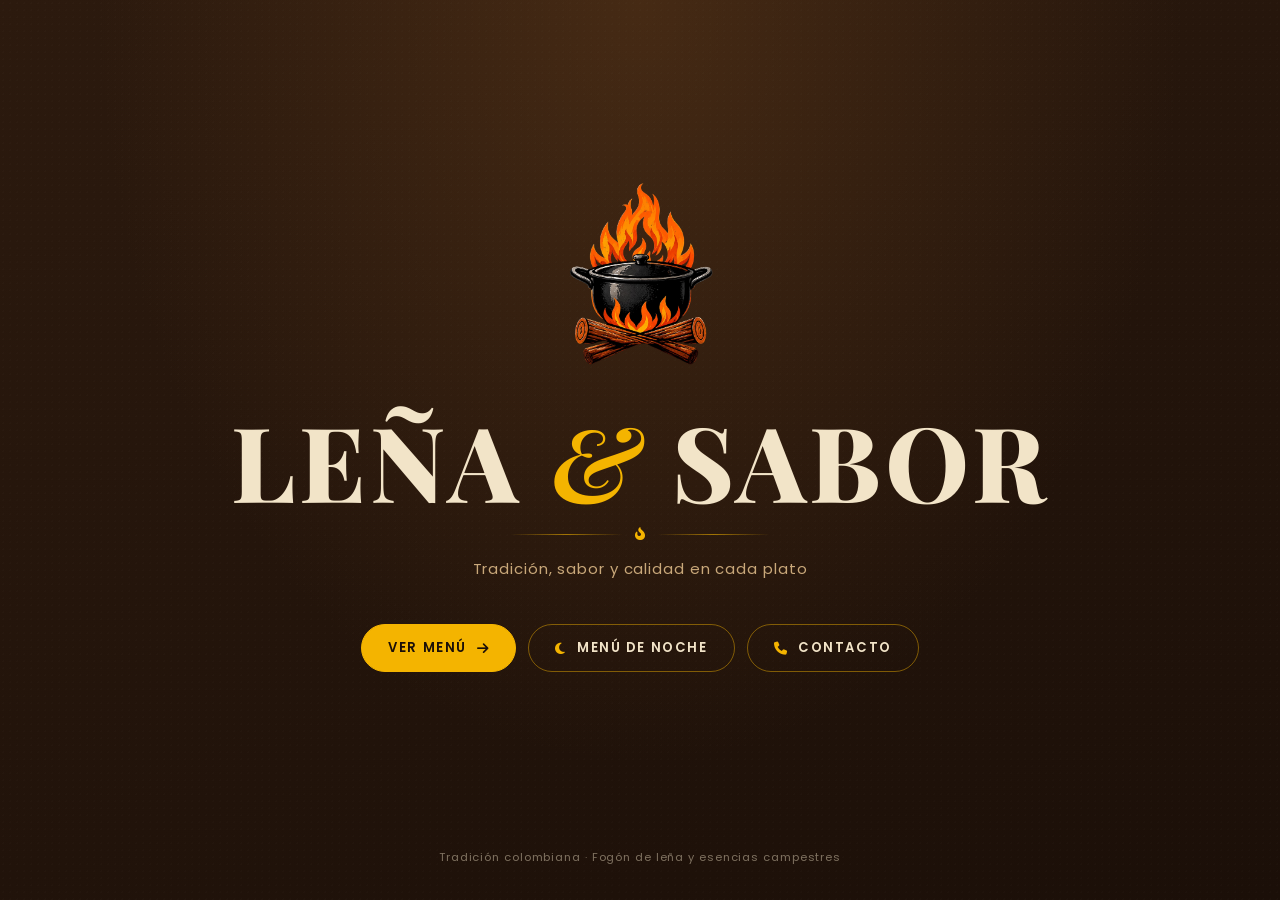
<file: index.html>
<!DOCTYPE html>
<html lang="es">

<head>
    <meta charset="UTF-8">
    <meta name="viewport" content="width=device-width, initial-scale=1.0">
    <title>Leña &amp; Sabor | Restaurante Colombiano</title>
    <meta name="description" content="Leña & Sabor - Restaurante colombiano con tradición, sabor y calidad en cada plato.">

    <link rel="icon" type="image/png" href="img/LOGO2.PNG">
    <link rel="apple-touch-icon" href="img/LOGO2.PNG">

    <link rel="preconnect" href="https://fonts.googleapis.com">
    <link rel="preconnect" href="https://fonts.gstatic.com" crossorigin>
    <link href="https://fonts.googleapis.com/css2?family=Playfair+Display:ital,wght@0,600;0,700;0,800;1,600&family=Poppins:wght@400;500;600&display=swap" rel="stylesheet">
    <link rel="stylesheet" href="https://cdnjs.cloudflare.com/ajax/libs/font-awesome/6.5.2/css/all.min.css">

    <link rel="stylesheet" href="css/lenaysabor.css">
</head>

<body>

    <div class="fondo" aria-hidden="true"></div>

    <header class="portada">

        <img class="cabecera-logo" src="img/LOGO2.PNG" alt="">

        <h1 class="marca">LEÑA <em>&amp;</em> SABOR</h1>

        <div class="divisor" aria-hidden="true"><i class="fa-solid fa-fire-flame-curved"></i></div>

        <p style="margin:0;color:var(--ink-soft);letter-spacing:.06em;">Tradición, sabor y calidad en cada plato</p>

        <div class="portada-acciones">
            <a class="boton principal" href="menu.html">Ver menú <i class="fa-solid fa-arrow-right"></i></a>
            <a class="boton" href="menu.html#noche"><i class="fa-solid fa-moon"></i> Menú de noche</a>
            <a class="boton" href="menu.html#contacto"><i class="fa-solid fa-phone"></i> Contacto</a>
        </div>

        <p class="portada-pie">Tradición colombiana · Fogón de leña y esencias campestres</p>

    </header>

</body>

</html>
</file>
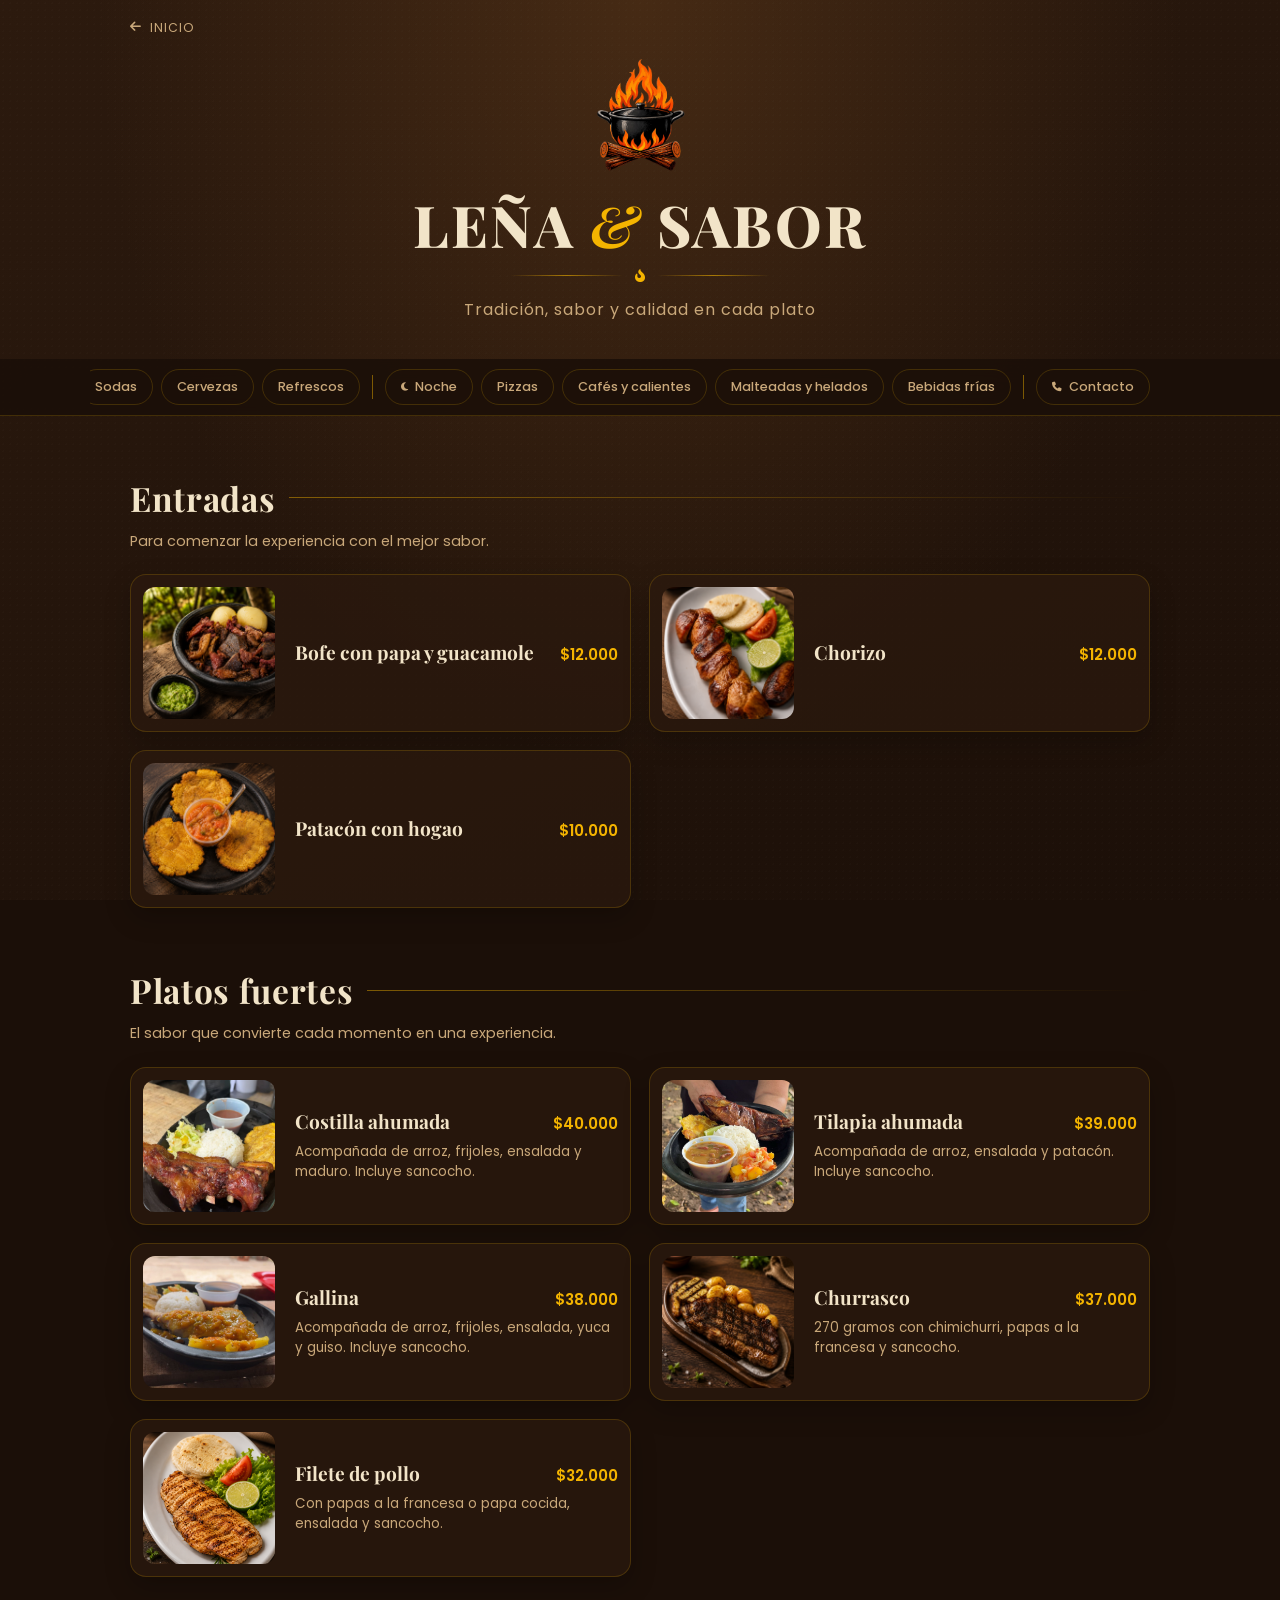
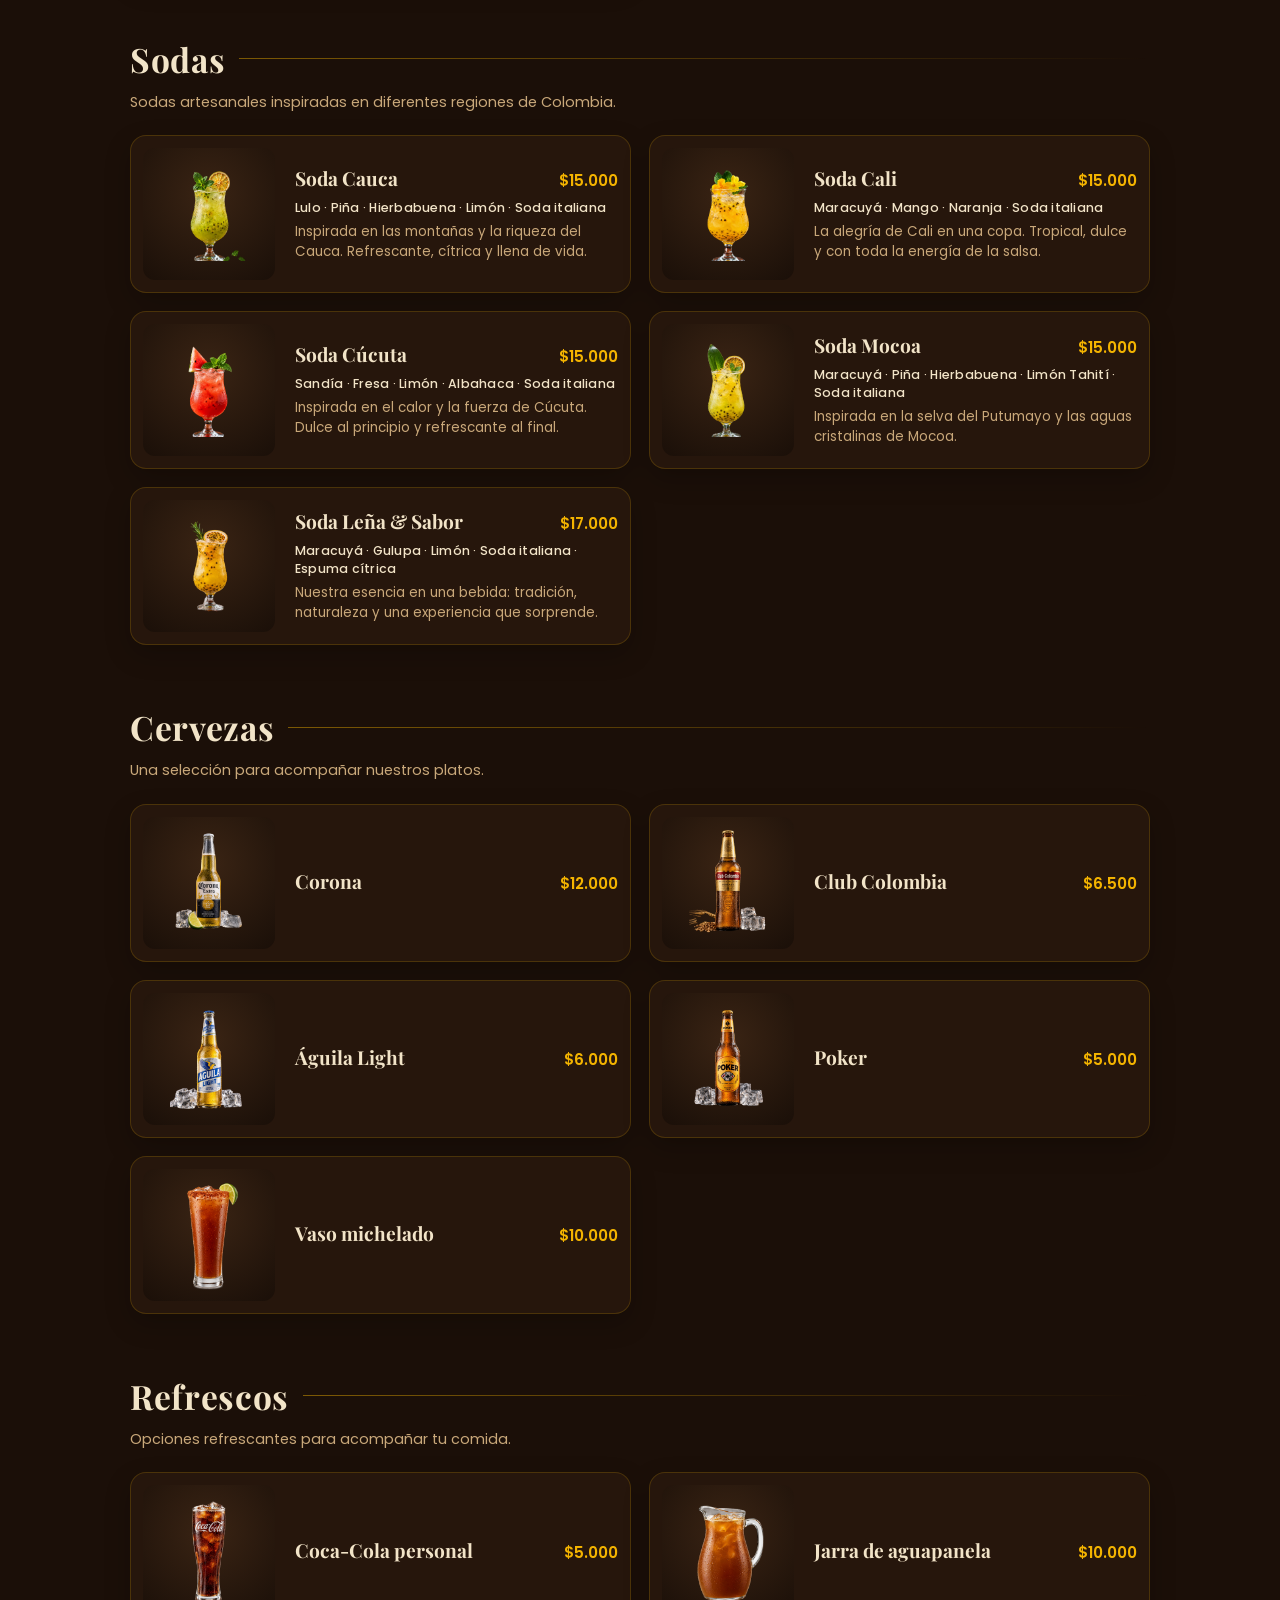
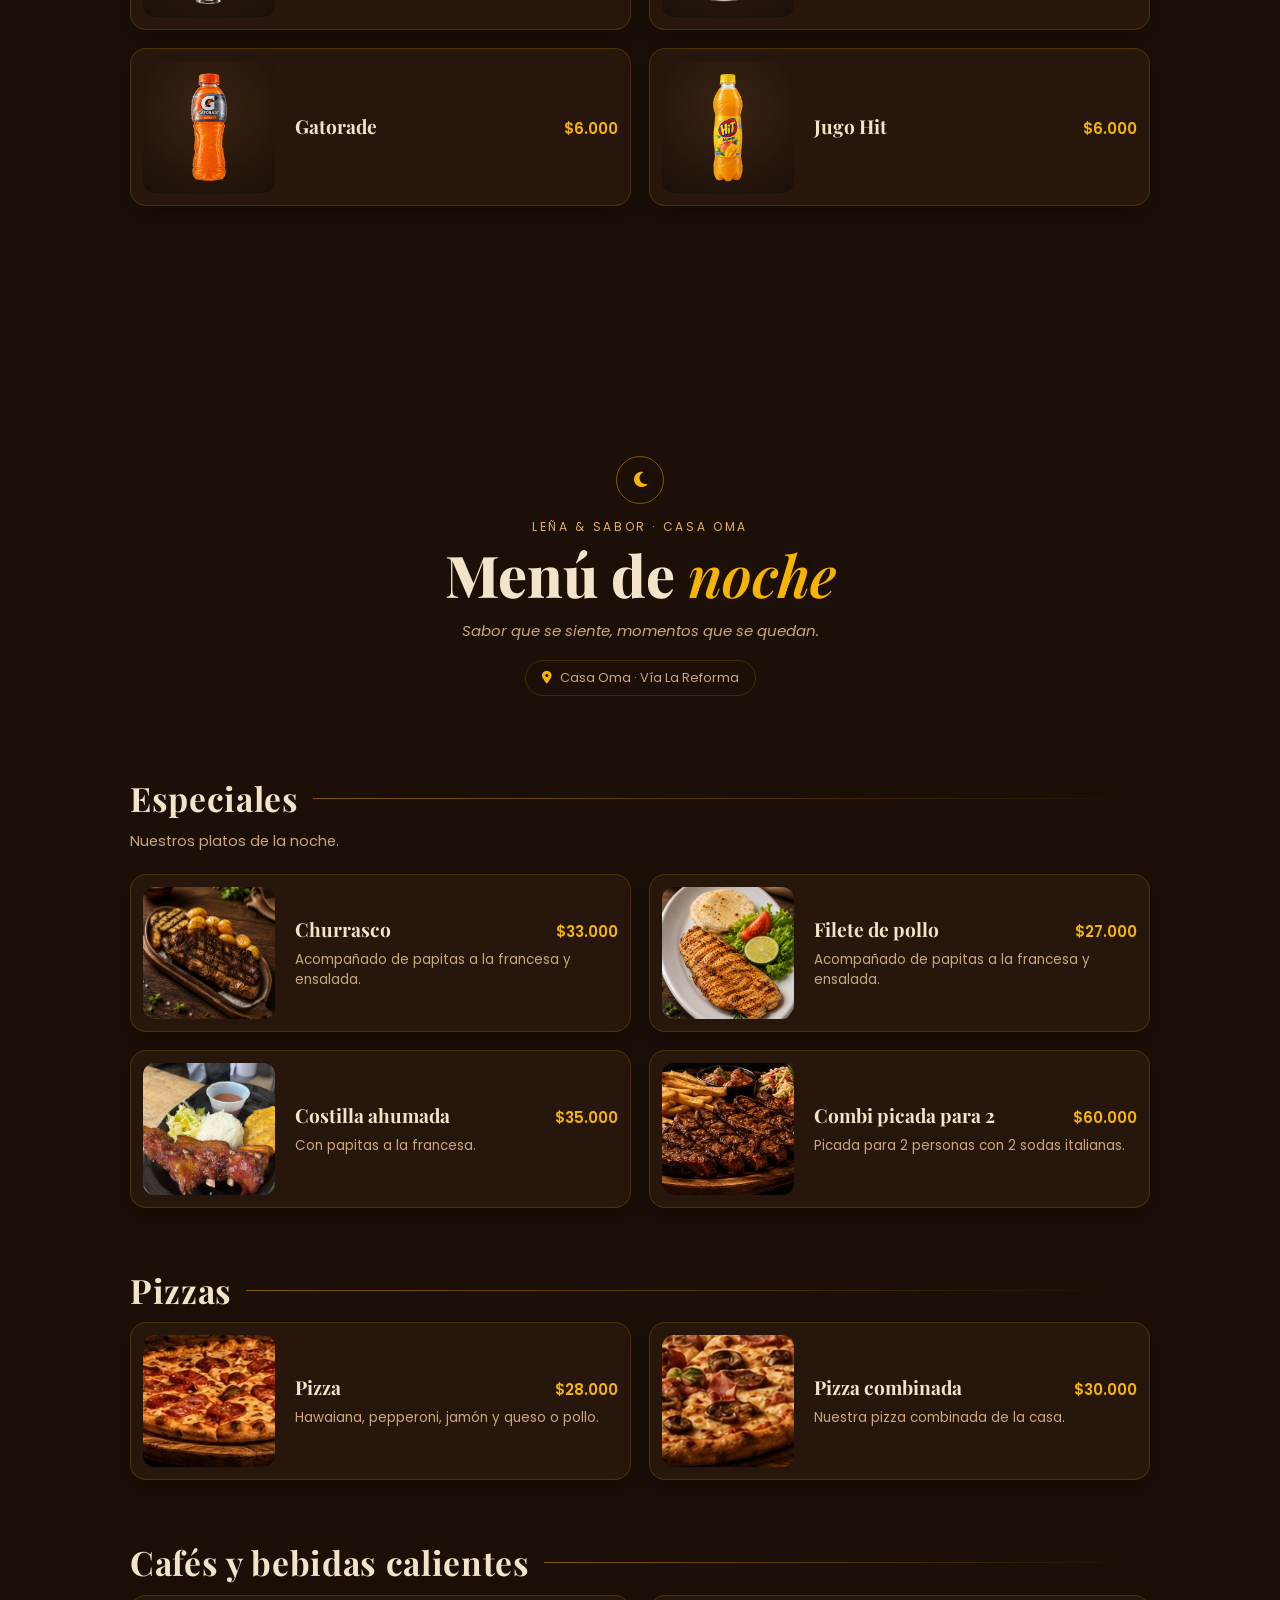
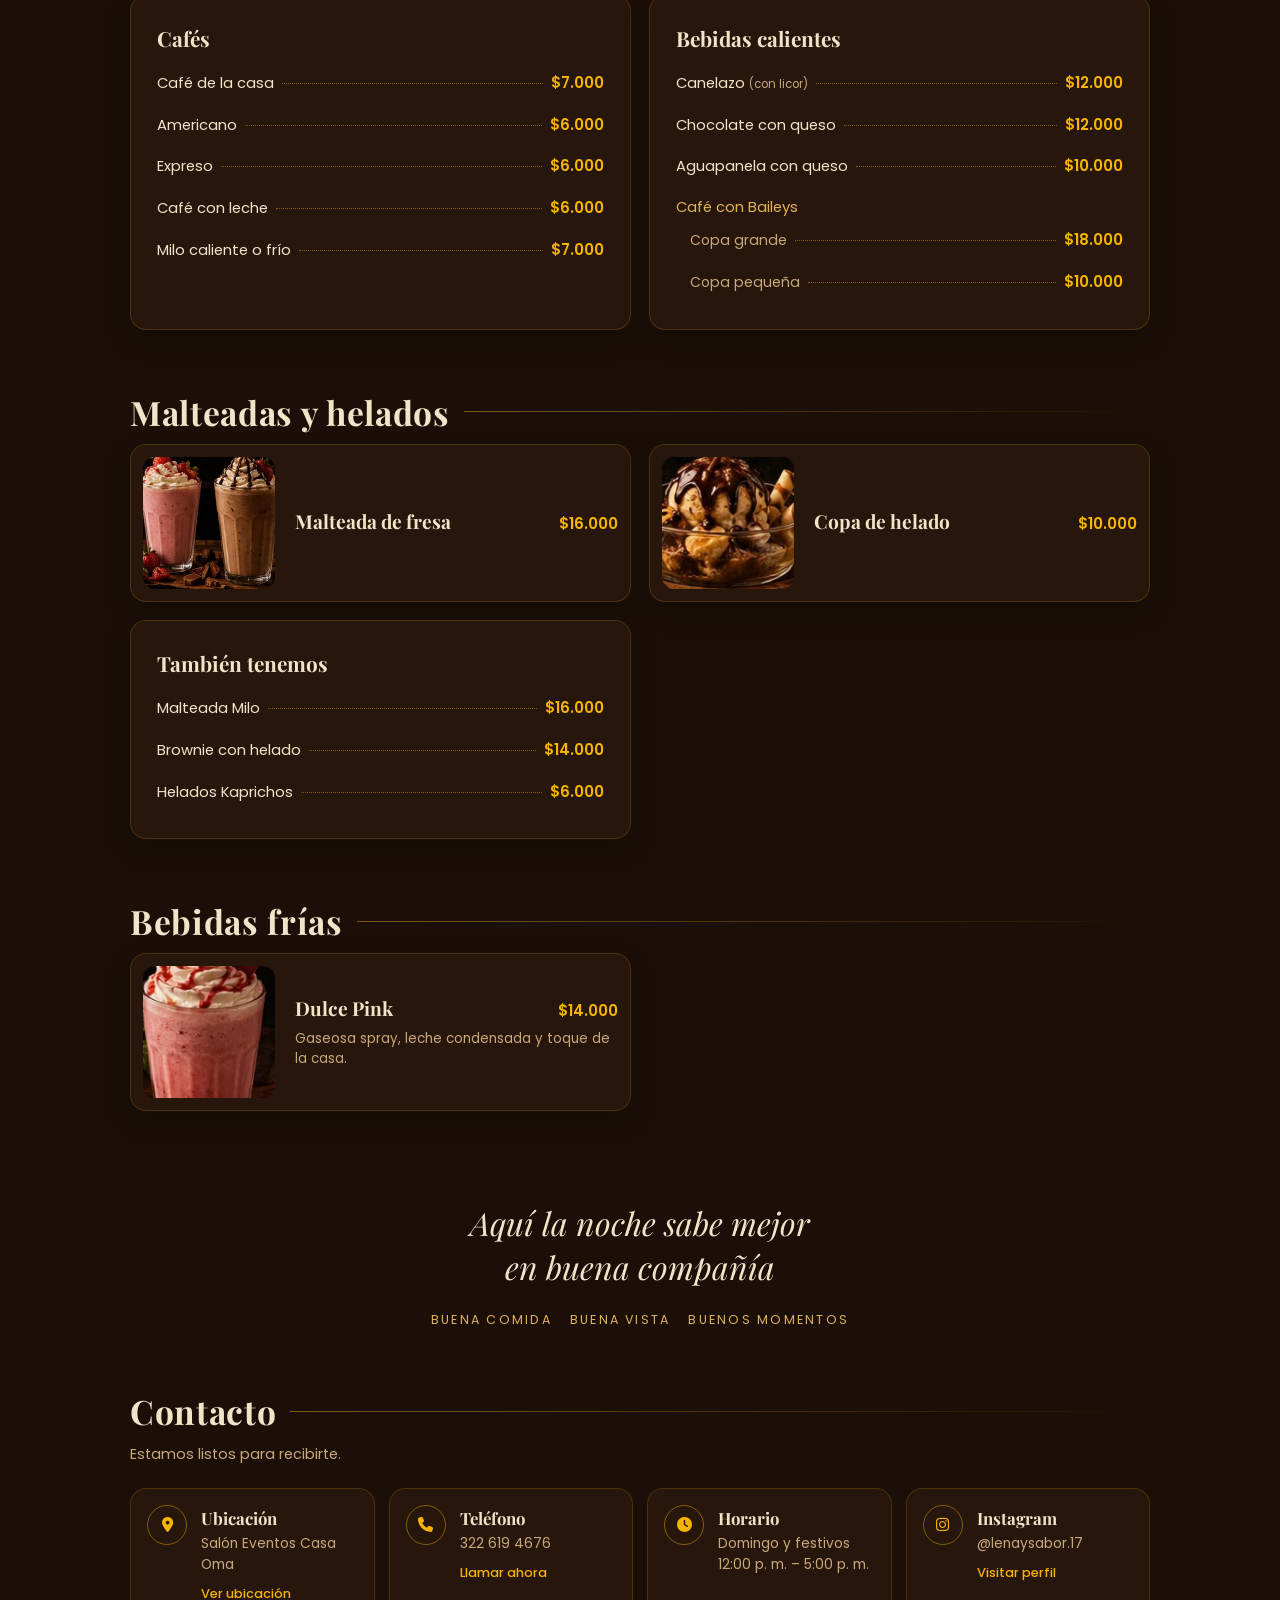
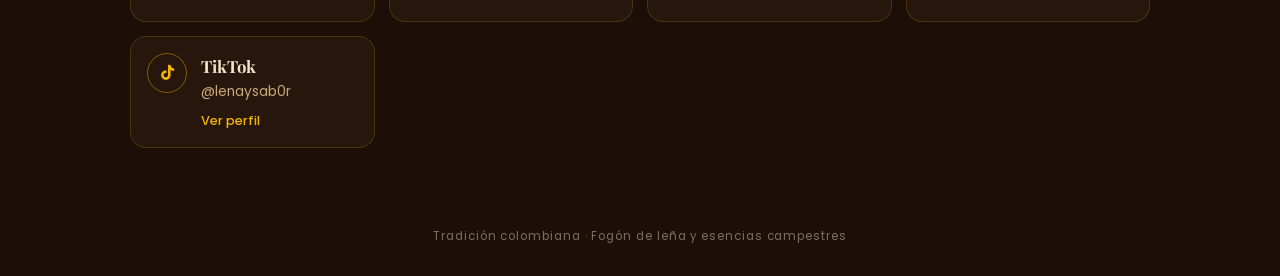
<file: bebidas.html>
<!DOCTYPE html>
<html lang="es">
<head>
    <meta charset="UTF-8">
    <title>Leña &amp; Sabor</title>
    <!-- Esta página ahora está dentro de menu.html -->
    <meta http-equiv="refresh" content="0; url=menu.html#sodas">
    <link rel="canonical" href="menu.html#sodas">
    <script>location.replace("menu.html#sodas");</script>
</head>
<body>
    <p><a href="menu.html#sodas">Ir al menú</a></p>
</body>
</html>
</file>
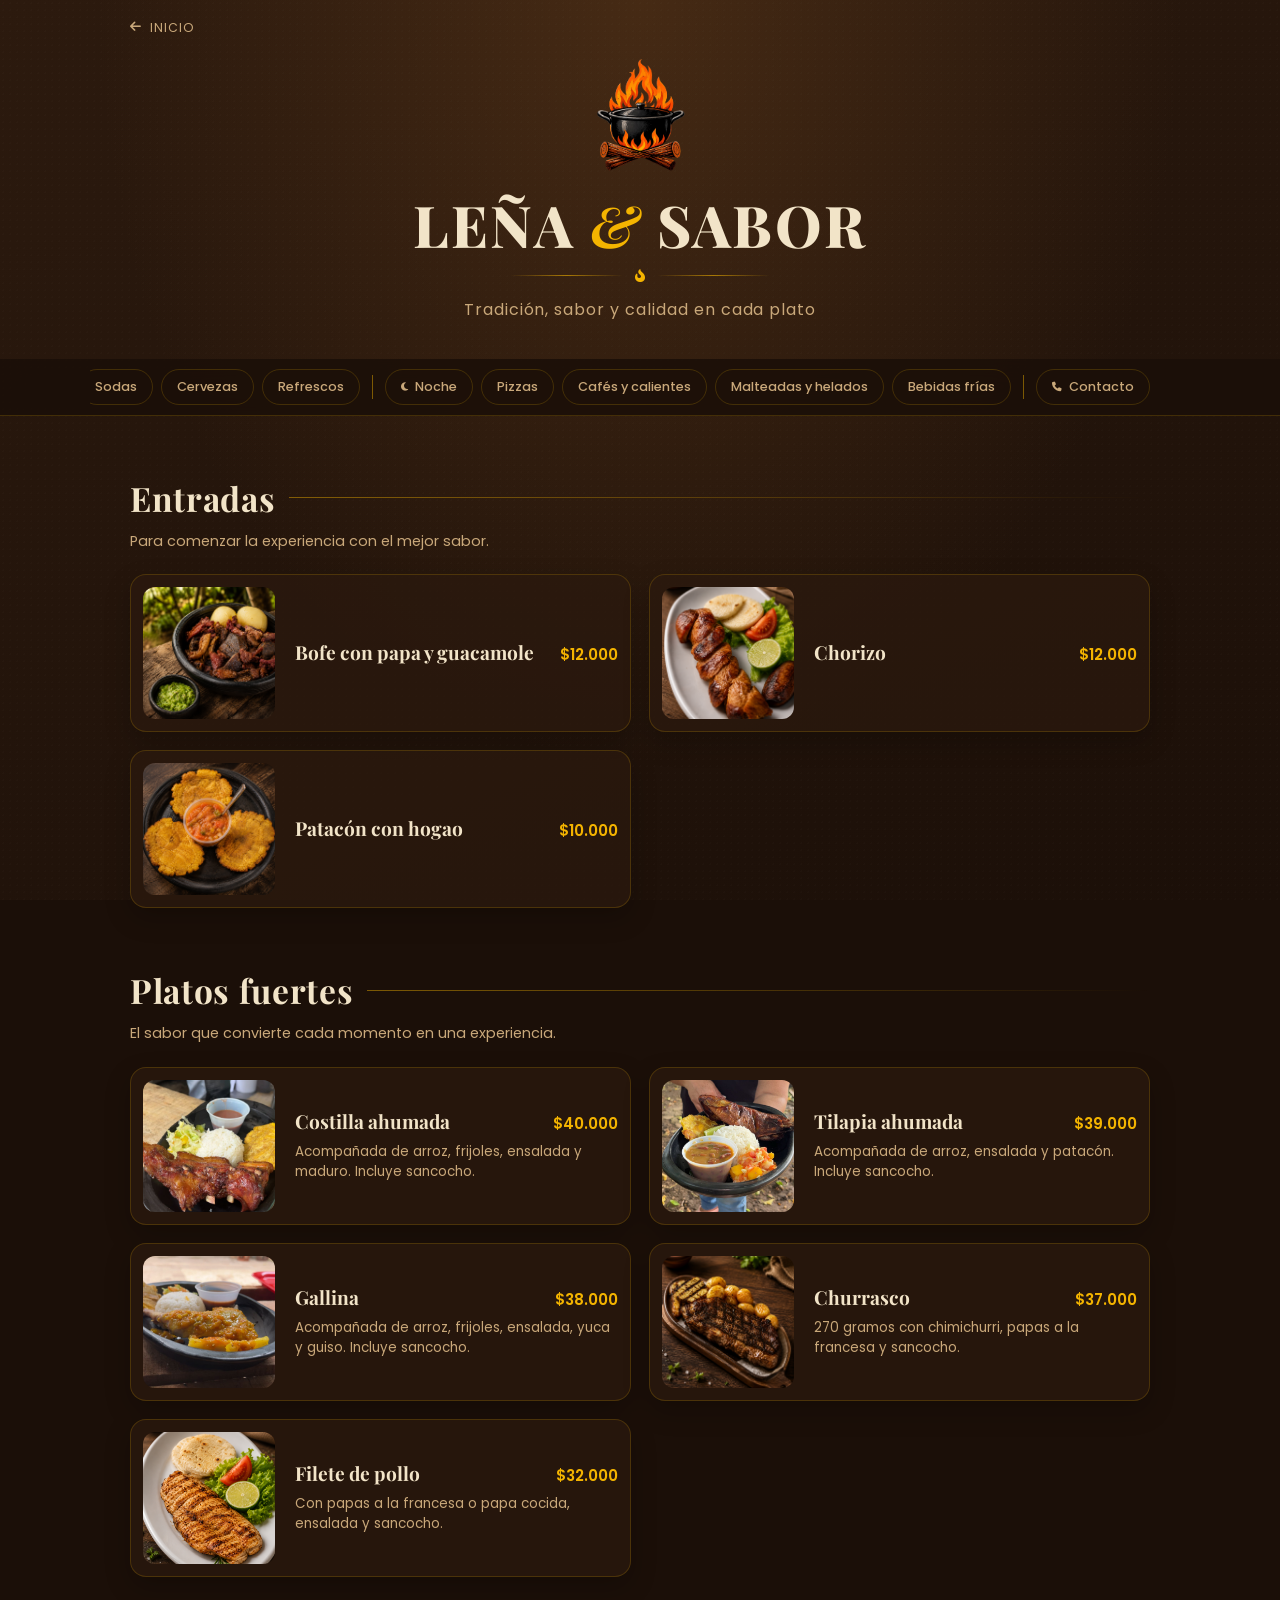
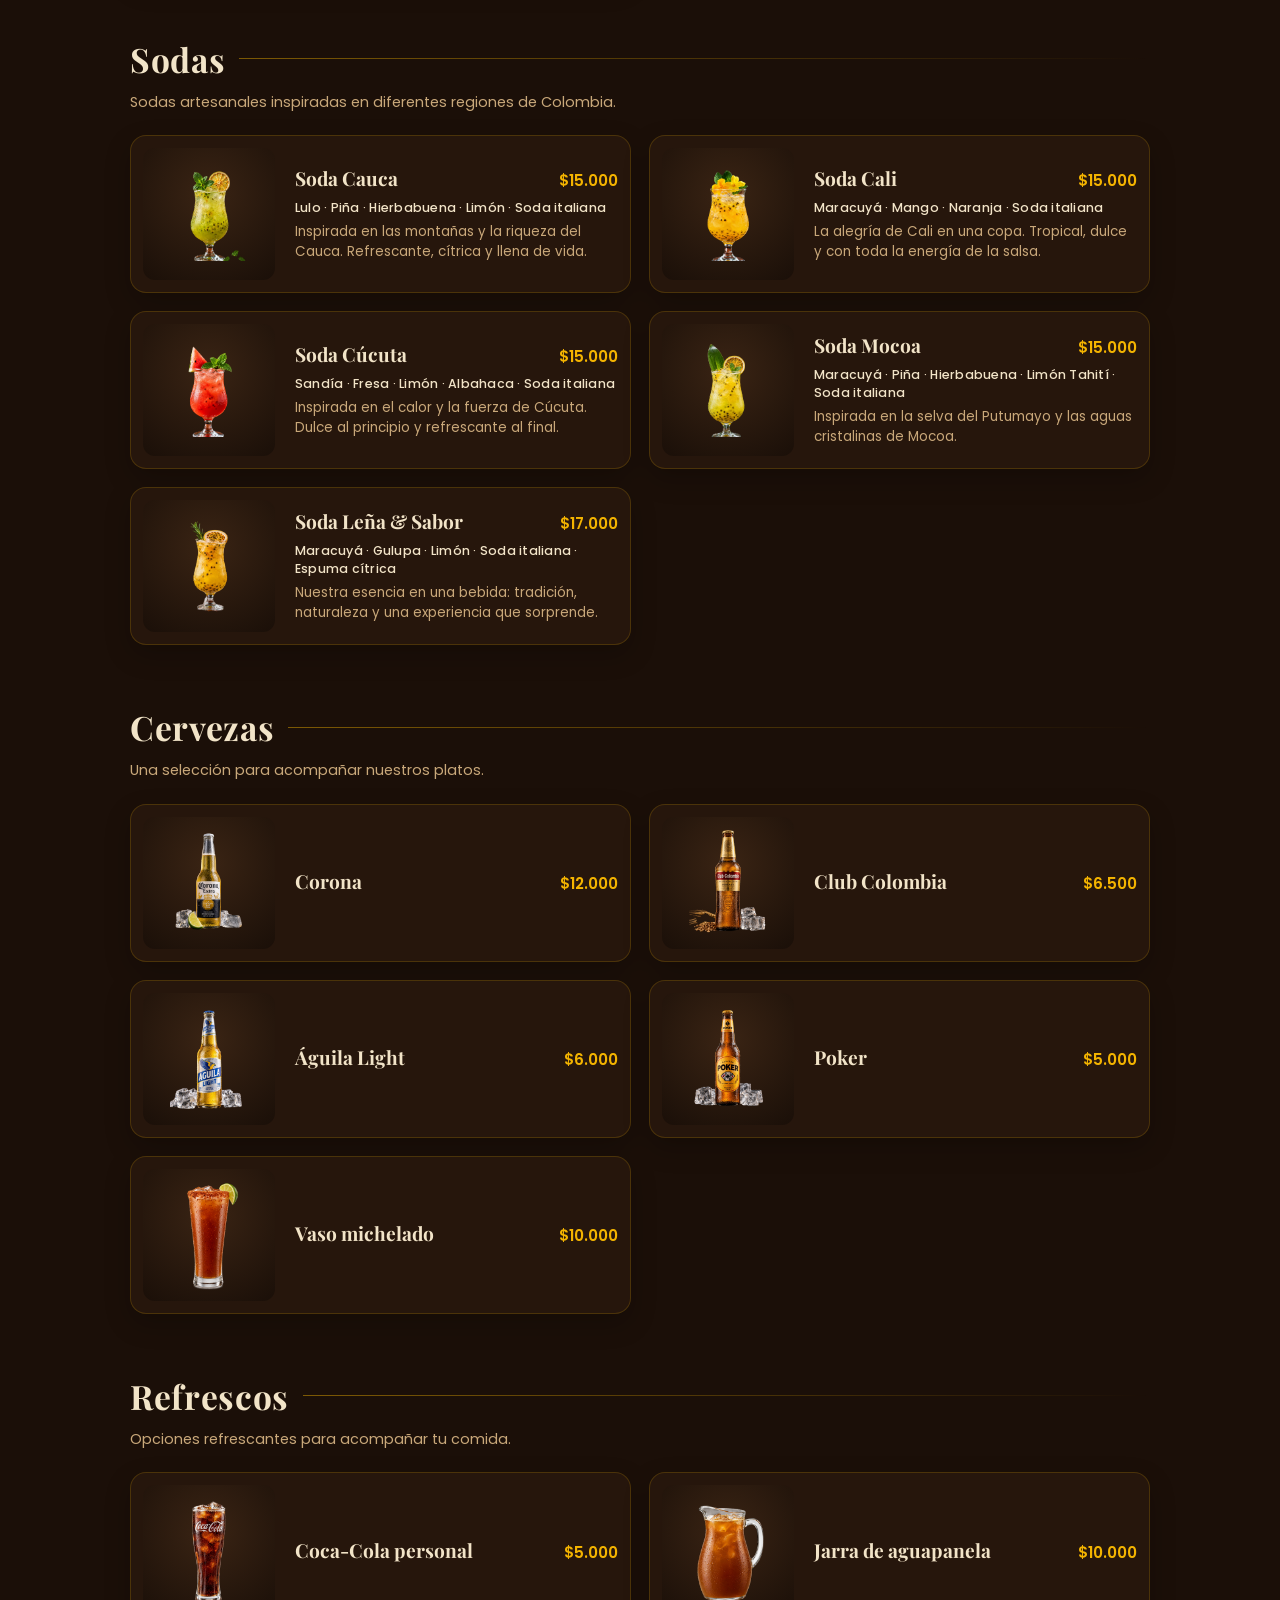
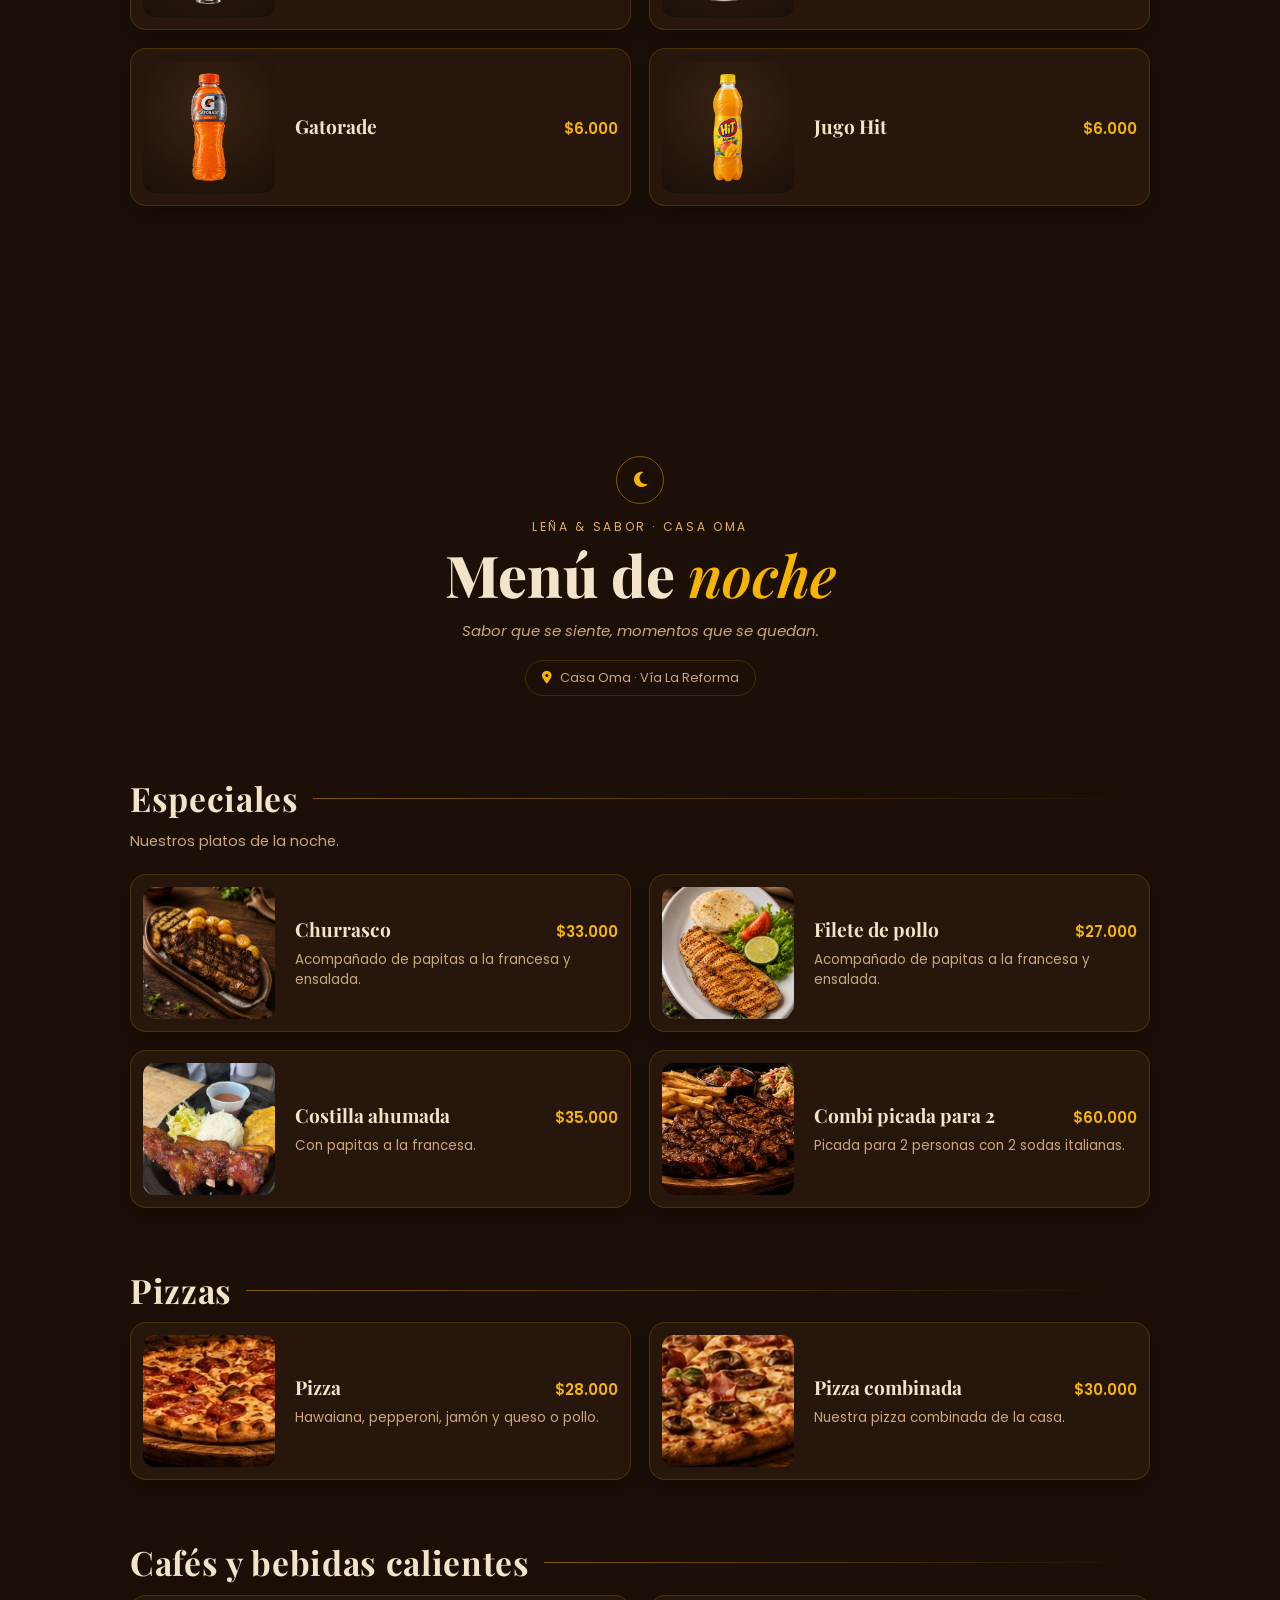
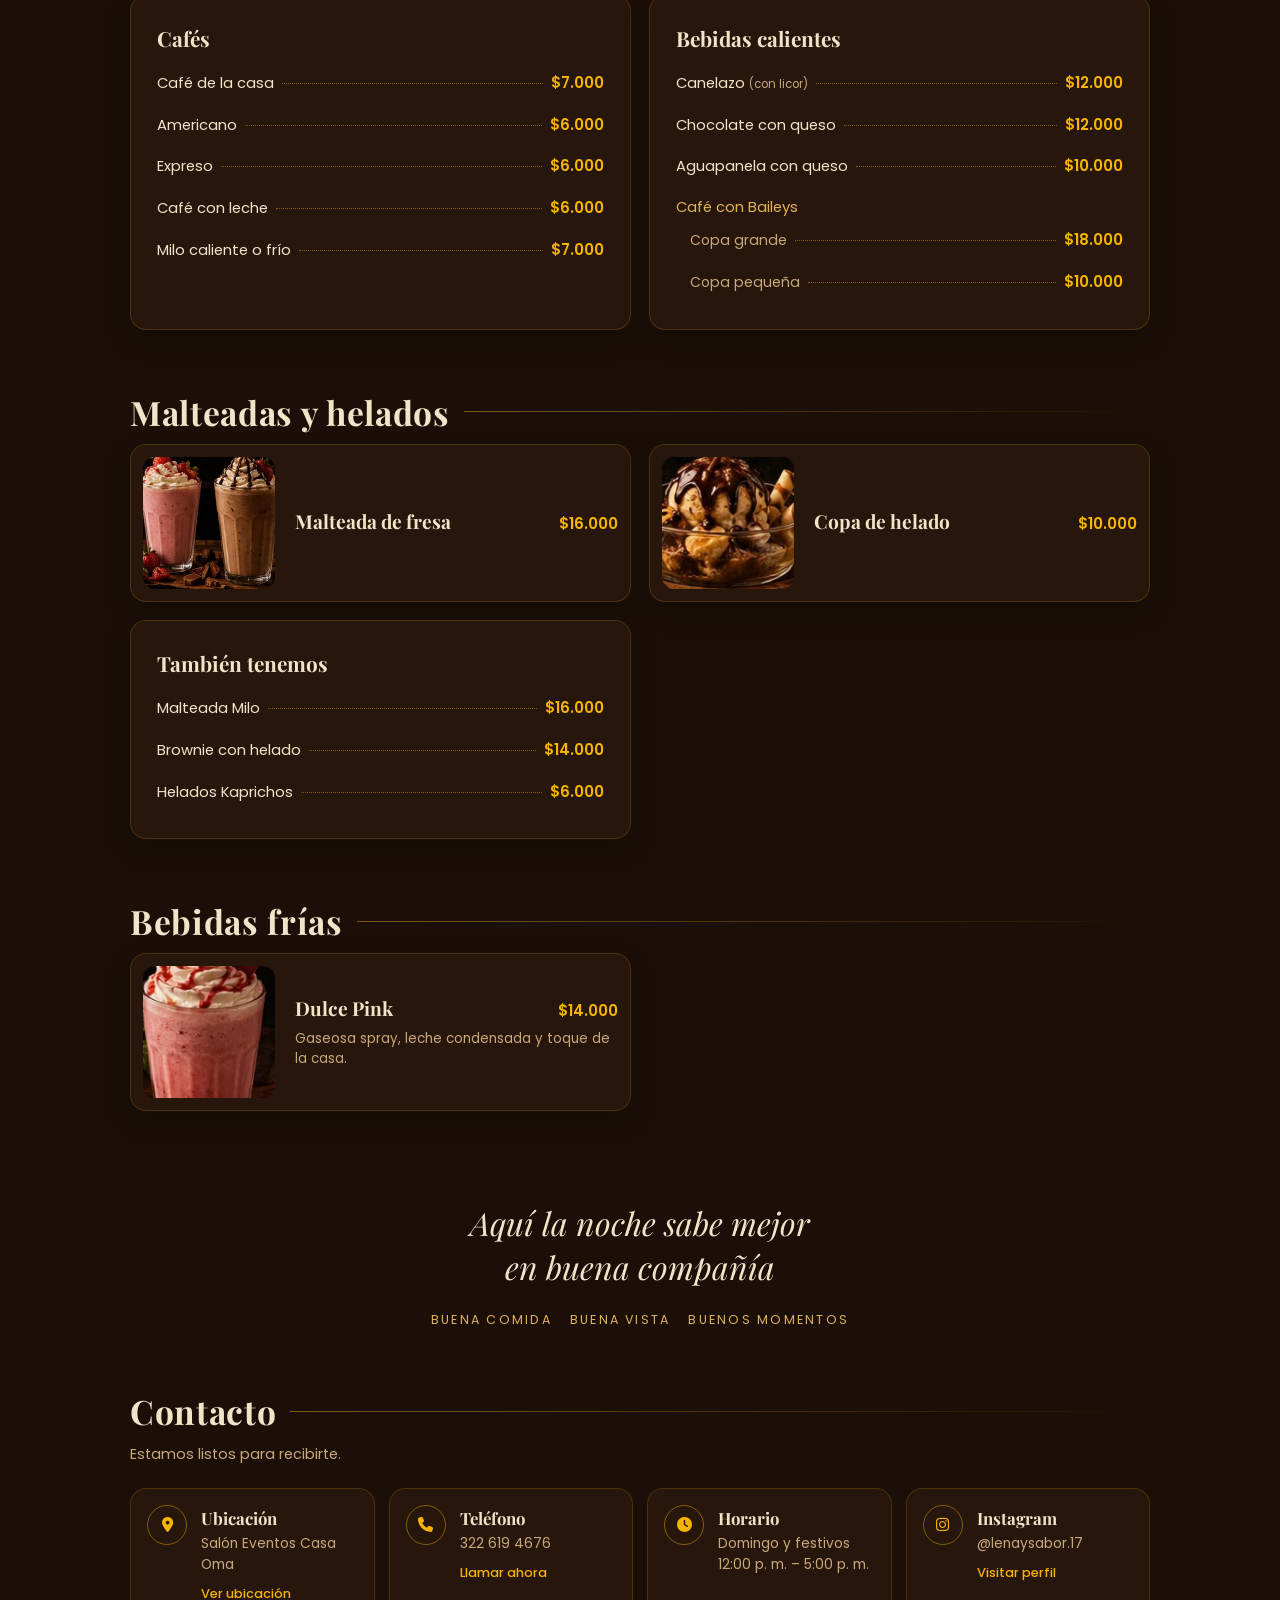
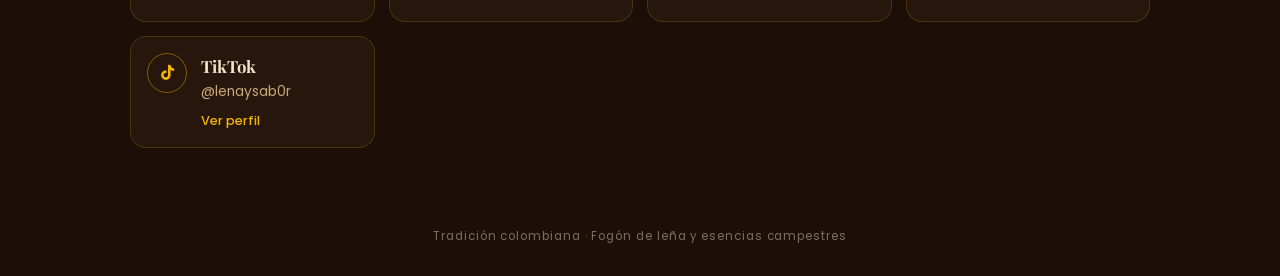
<file: cervezas.html>
<!DOCTYPE html>
<html lang="es">
<head>
    <meta charset="UTF-8">
    <title>Leña &amp; Sabor</title>
    <!-- Esta página ahora está dentro de menu.html -->
    <meta http-equiv="refresh" content="0; url=menu.html#cervezas">
    <link rel="canonical" href="menu.html#cervezas">
    <script>location.replace("menu.html#cervezas");</script>
</head>
<body>
    <p><a href="menu.html#cervezas">Ir al menú</a></p>
</body>
</html>
</file>
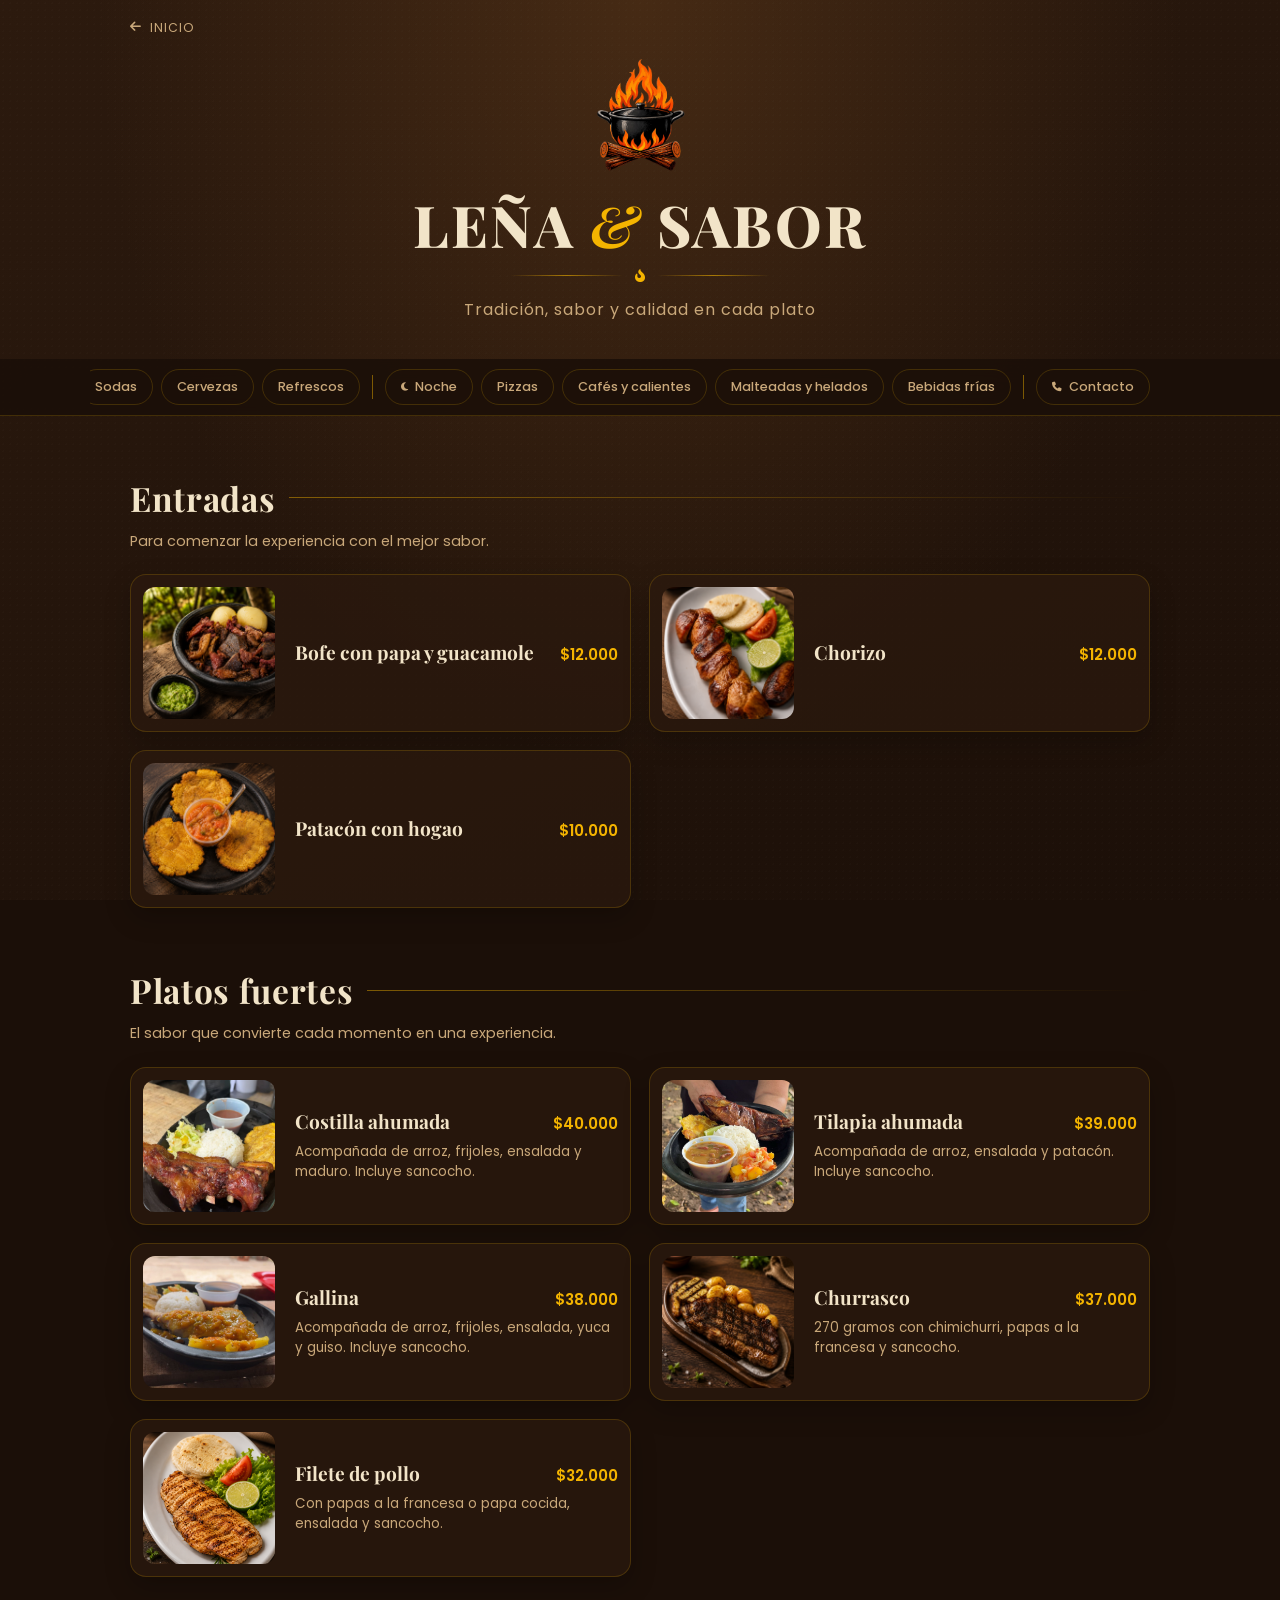
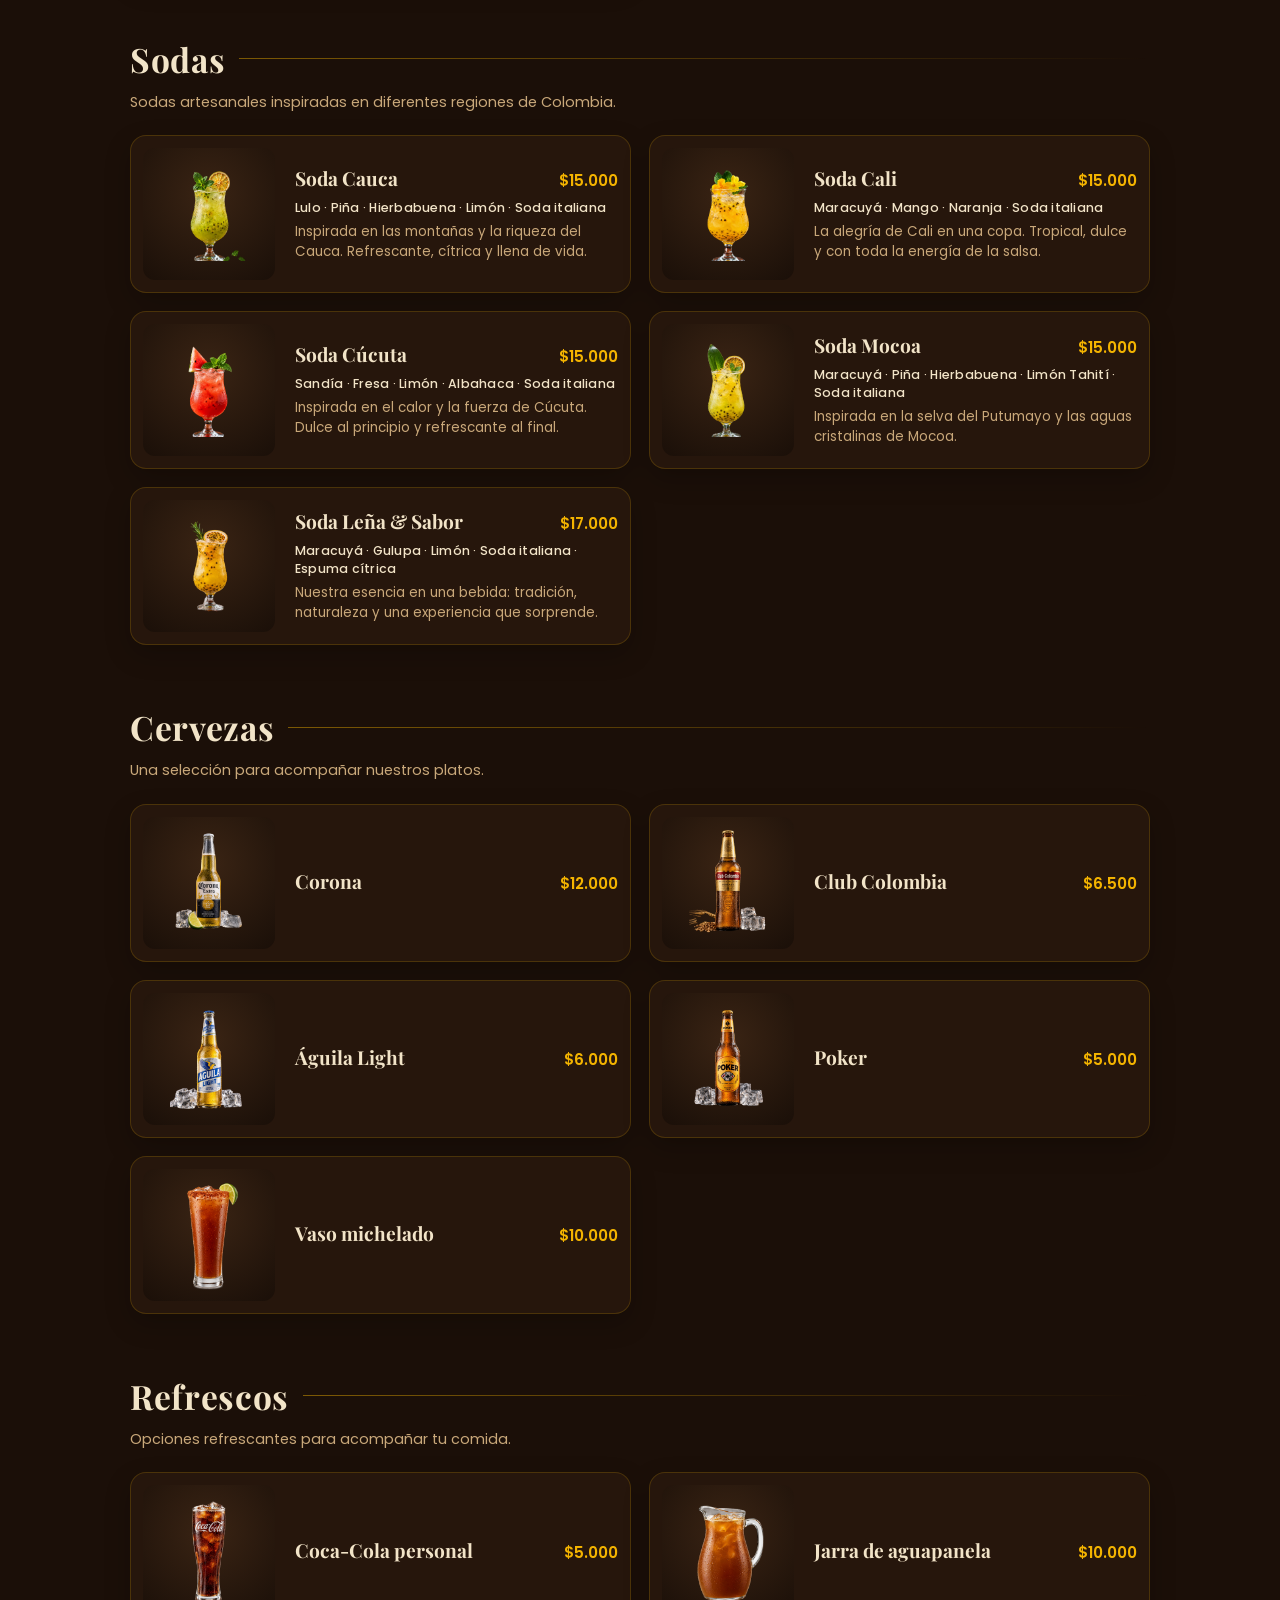
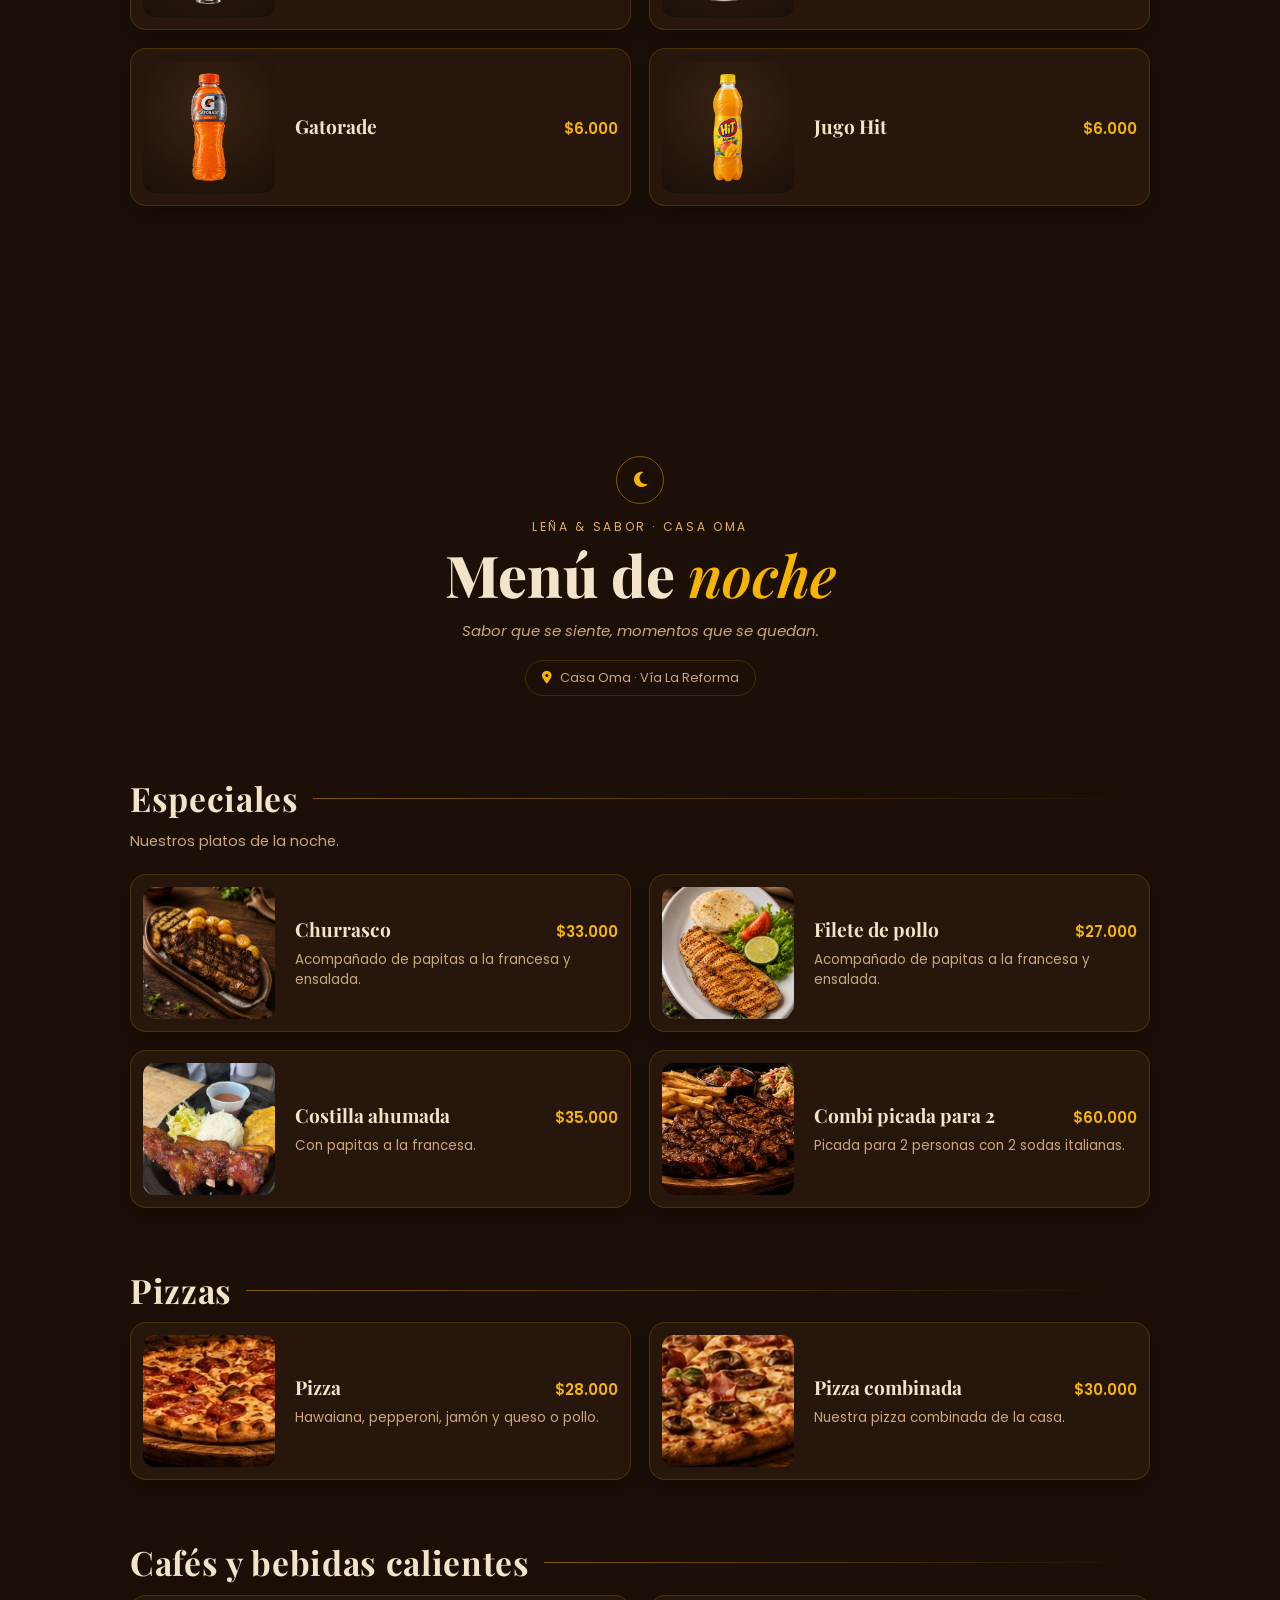
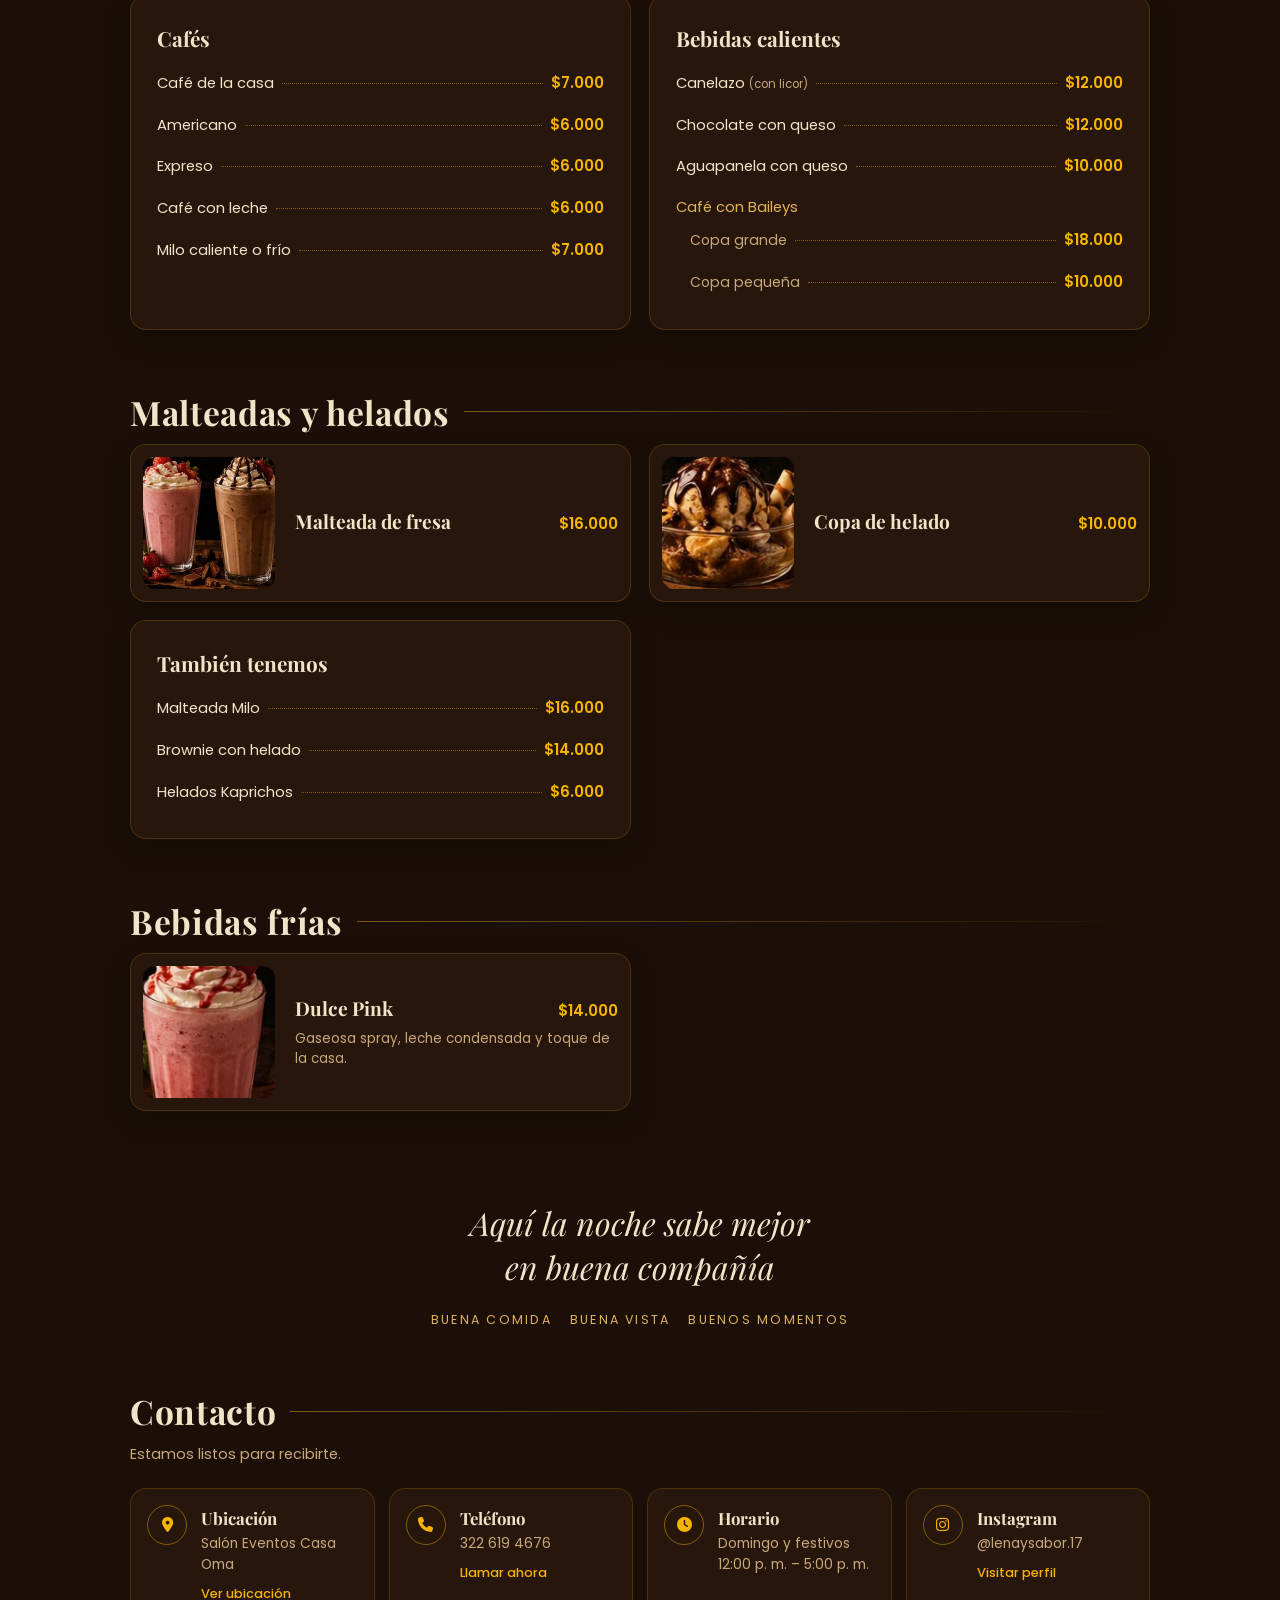
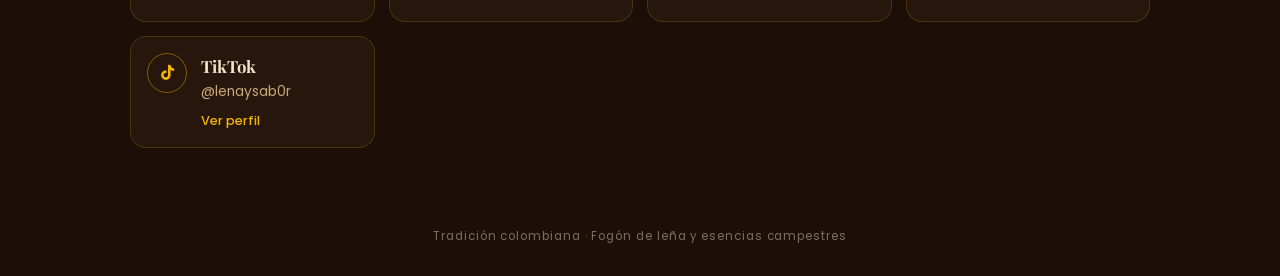
<file: contacto.html>
<!DOCTYPE html>
<html lang="es">
<head>
    <meta charset="UTF-8">
    <title>Leña &amp; Sabor</title>
    <!-- Esta página ahora está dentro de menu.html -->
    <meta http-equiv="refresh" content="0; url=menu.html#contacto">
    <link rel="canonical" href="menu.html#contacto">
    <script>location.replace("menu.html#contacto");</script>
</head>
<body>
    <p><a href="menu.html#contacto">Ir al menú</a></p>
</body>
</html>
</file>
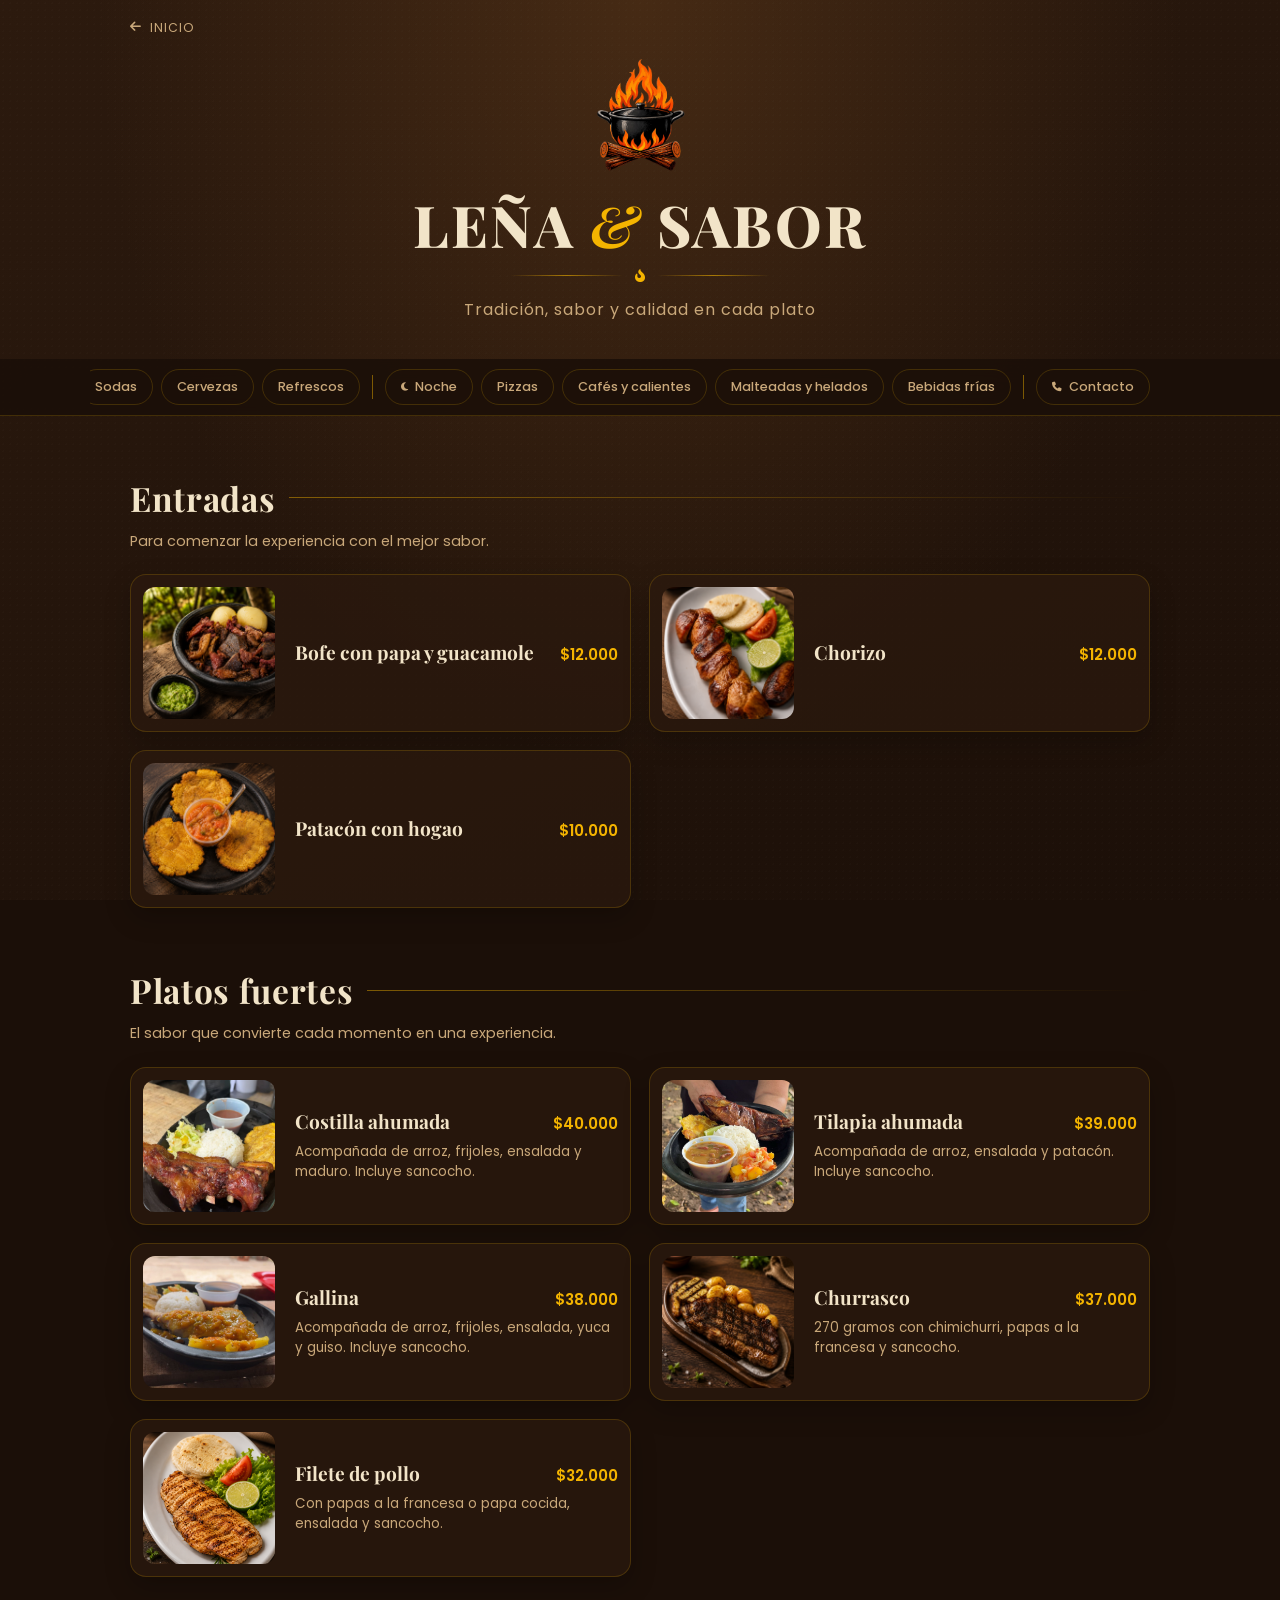
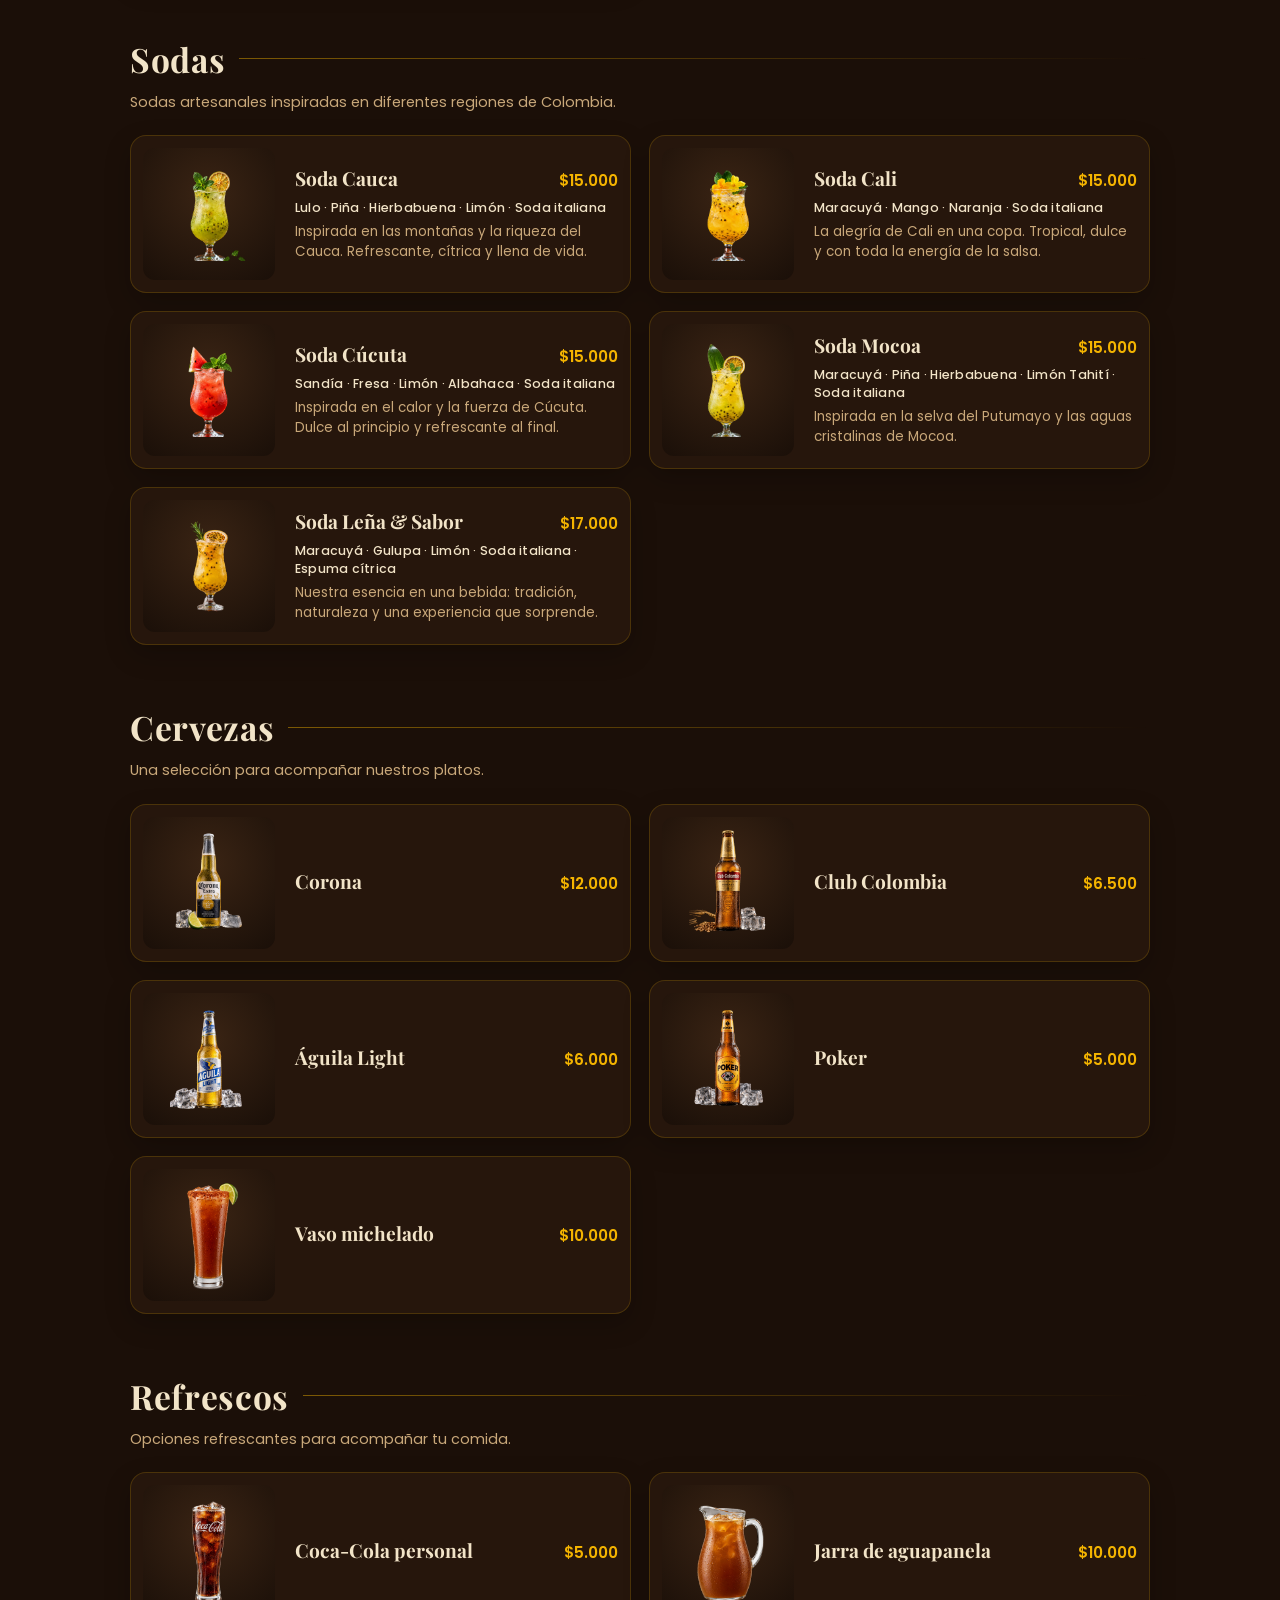
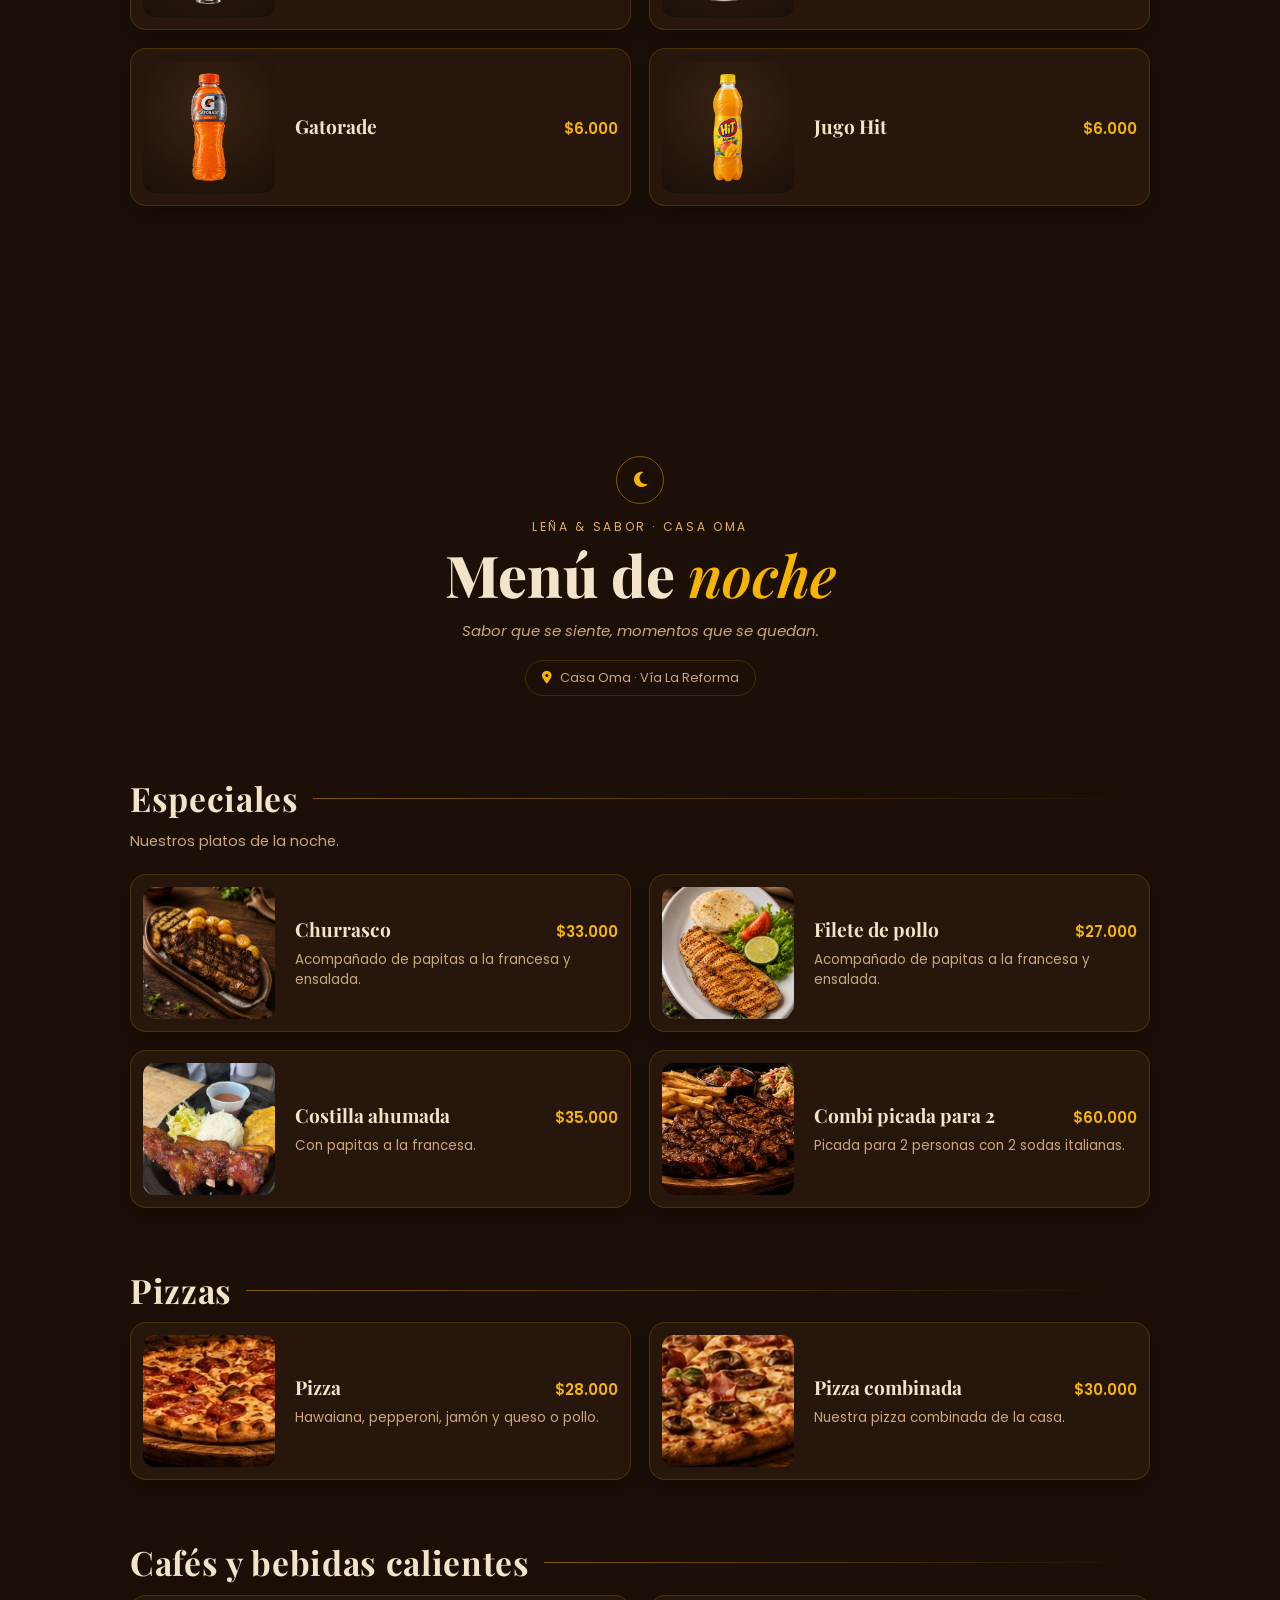
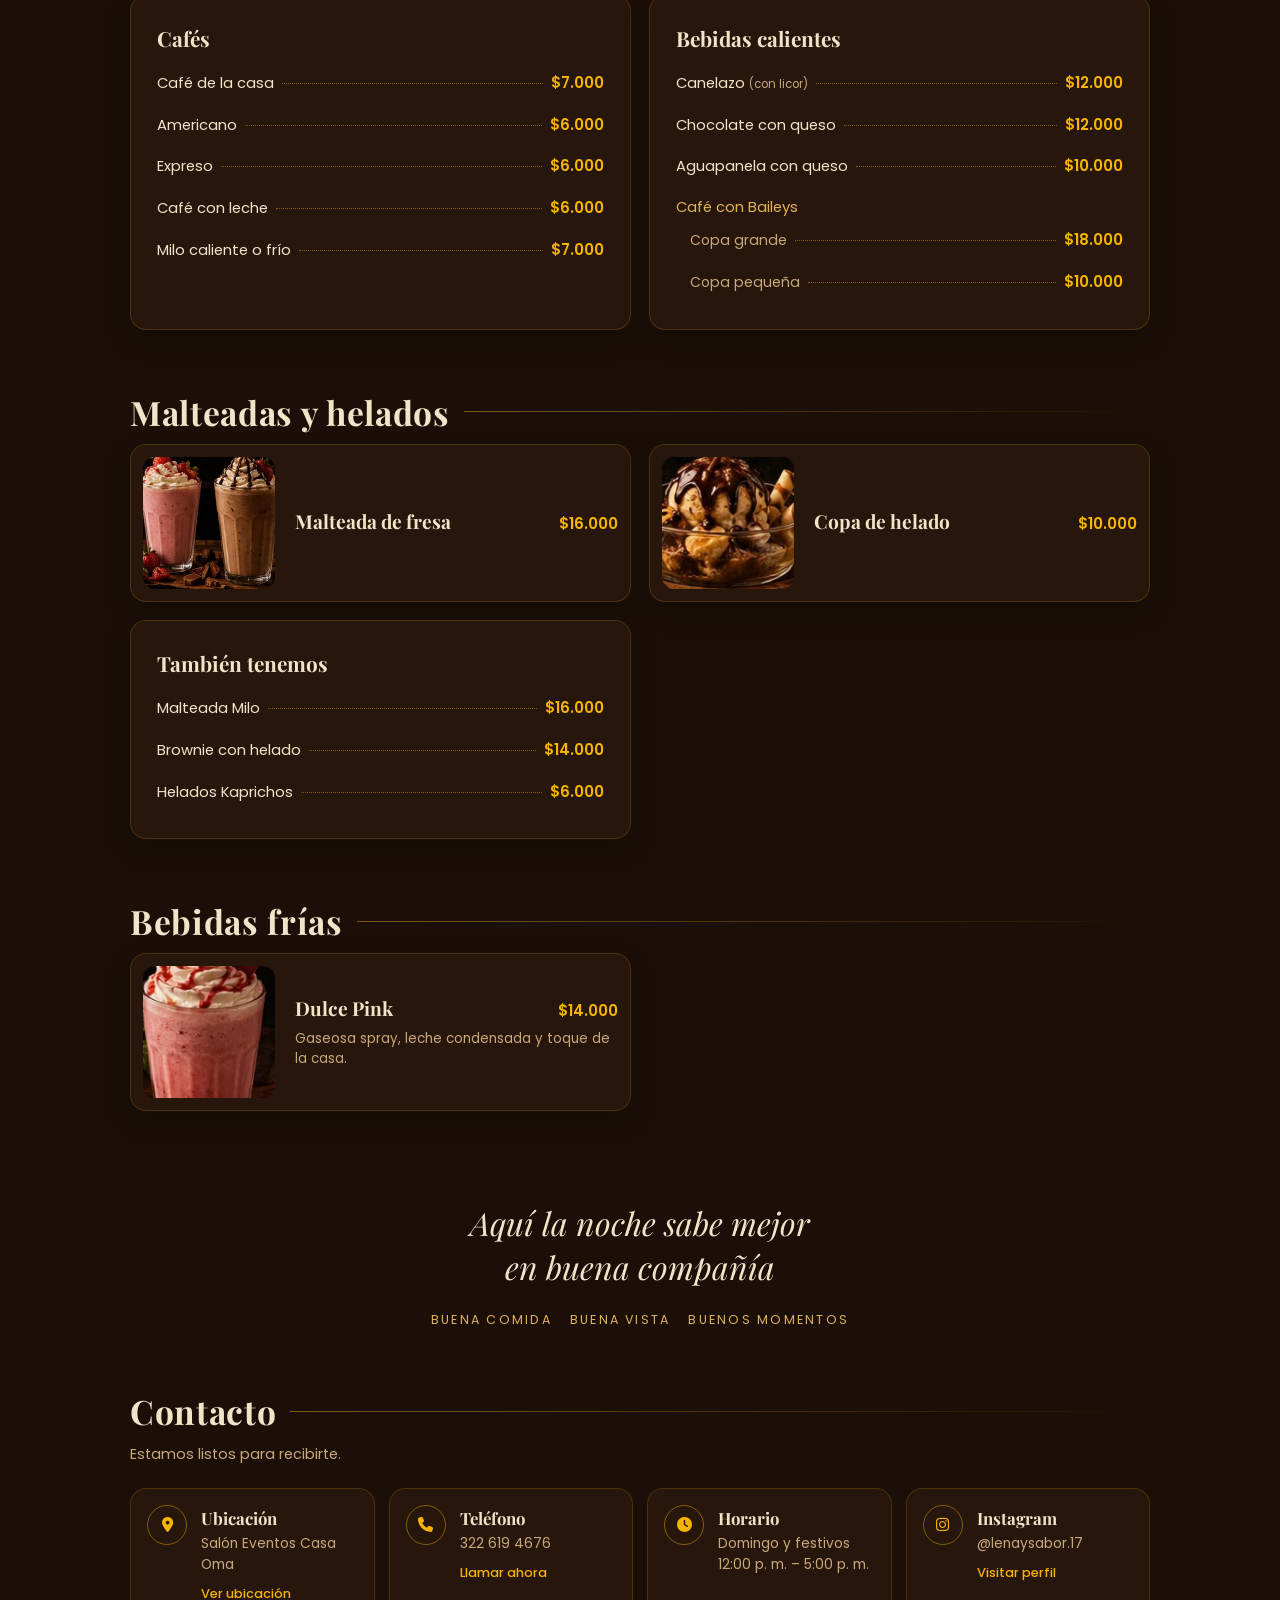
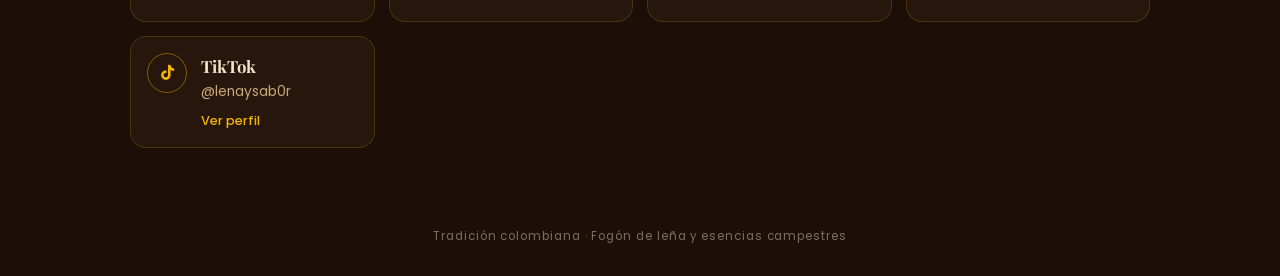
<file: entradas.html>
<!DOCTYPE html>
<html lang="es">
<head>
    <meta charset="UTF-8">
    <title>Leña &amp; Sabor</title>
    <!-- Esta página ahora está dentro de menu.html -->
    <meta http-equiv="refresh" content="0; url=menu.html#entradas">
    <link rel="canonical" href="menu.html#entradas">
    <script>location.replace("menu.html#entradas");</script>
</head>
<body>
    <p><a href="menu.html#entradas">Ir al menú</a></p>
</body>
</html>
</file>
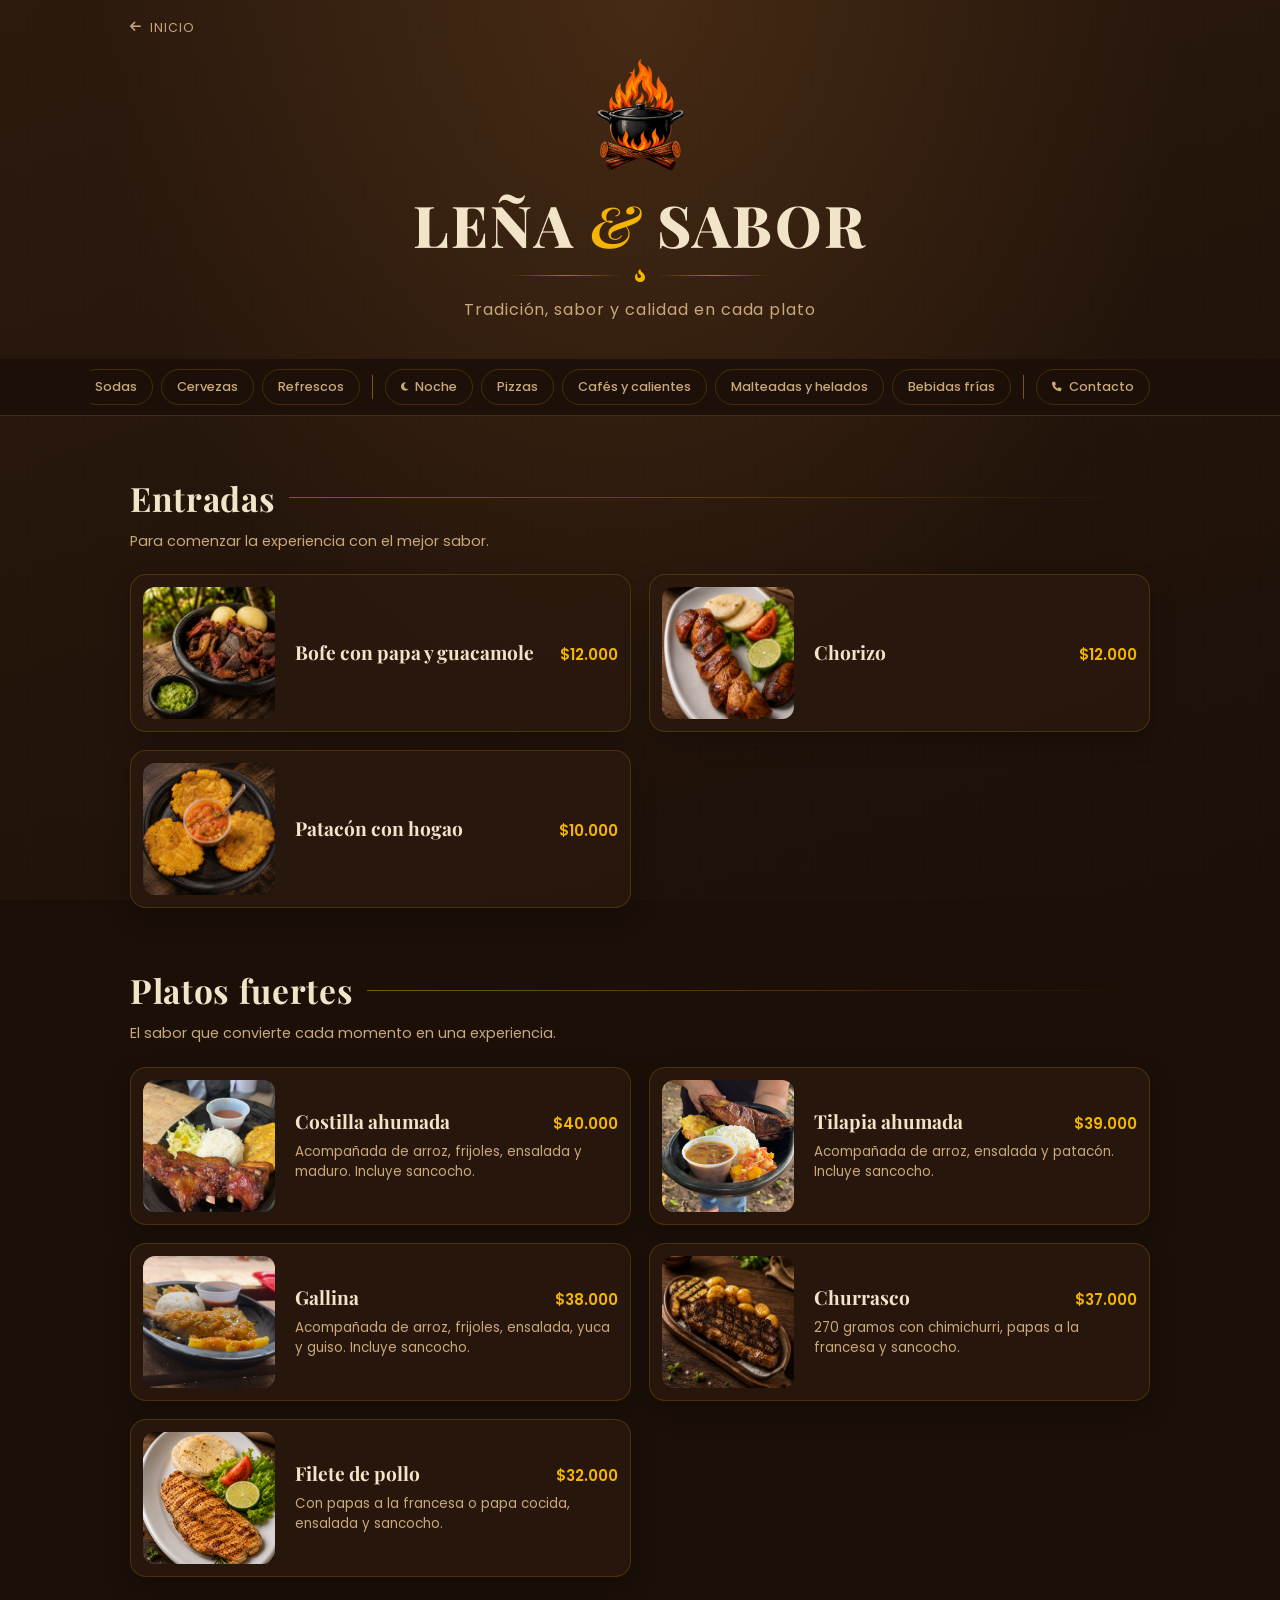
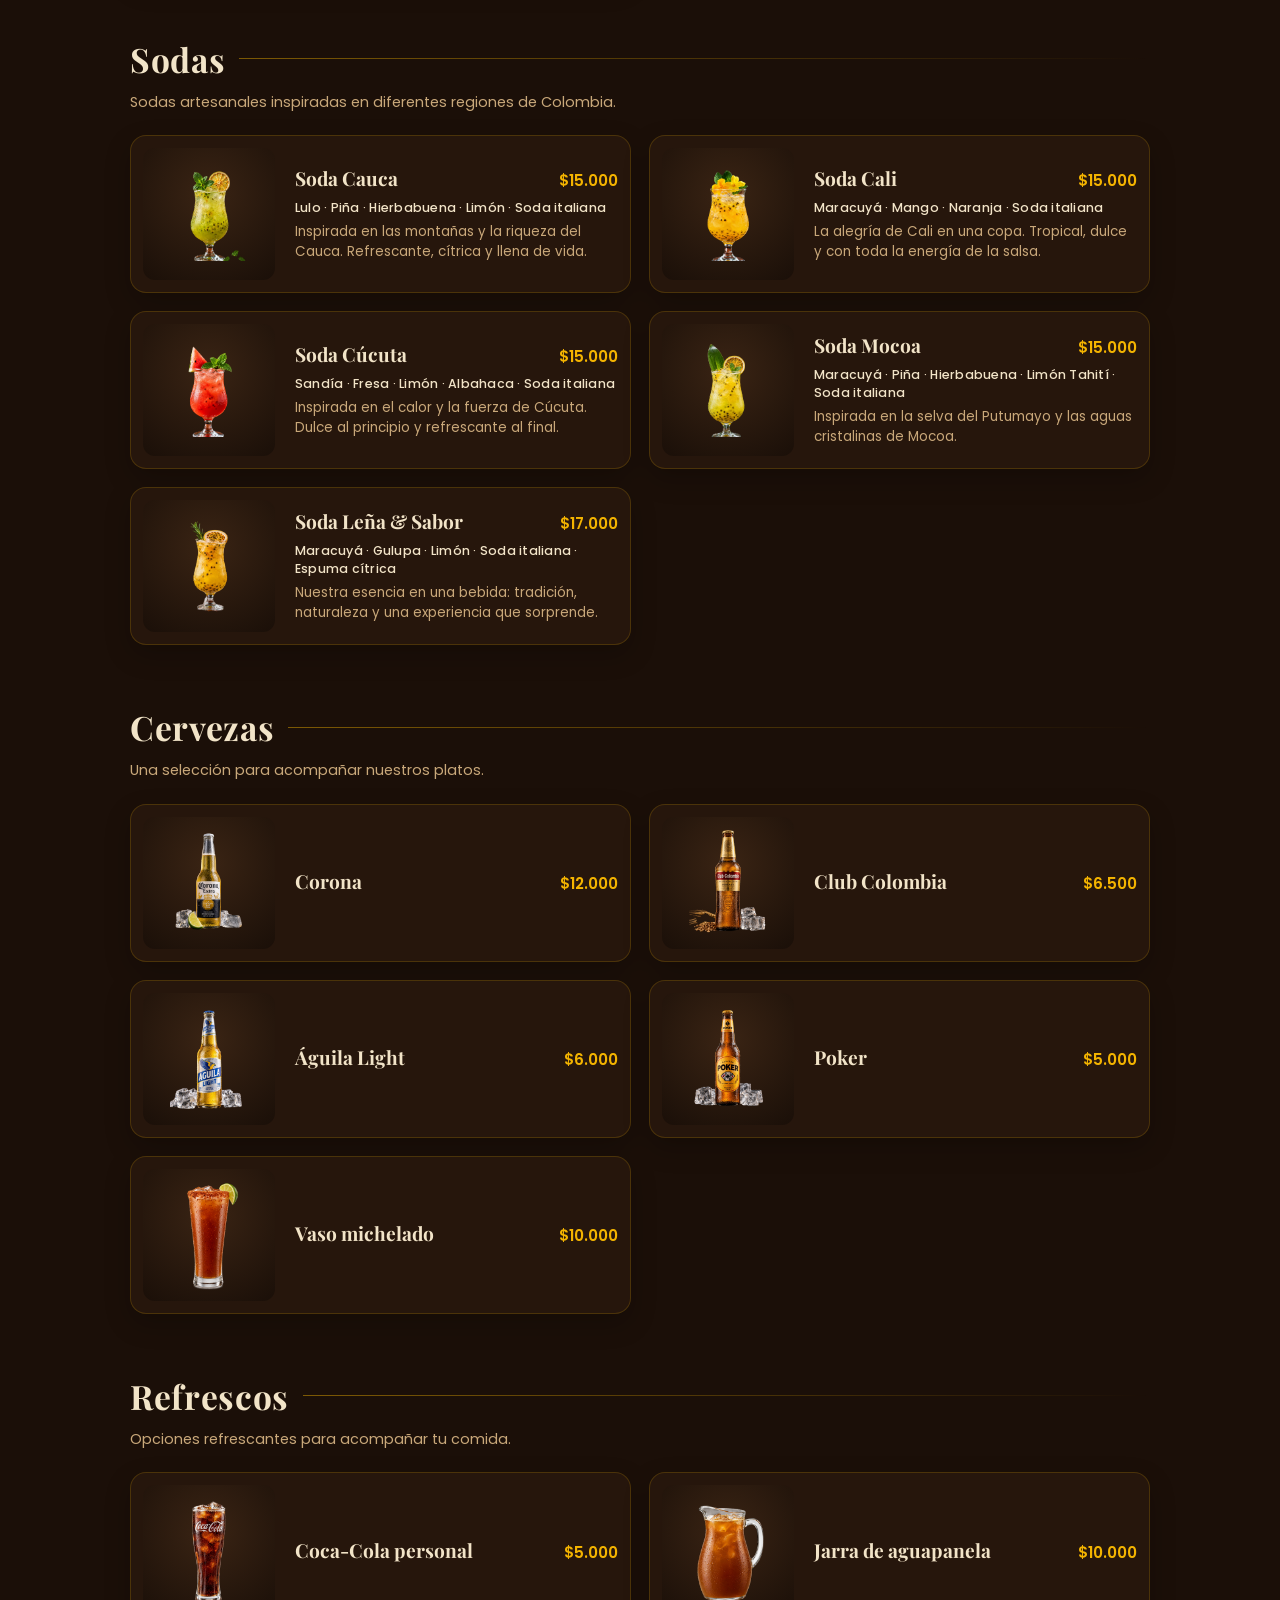
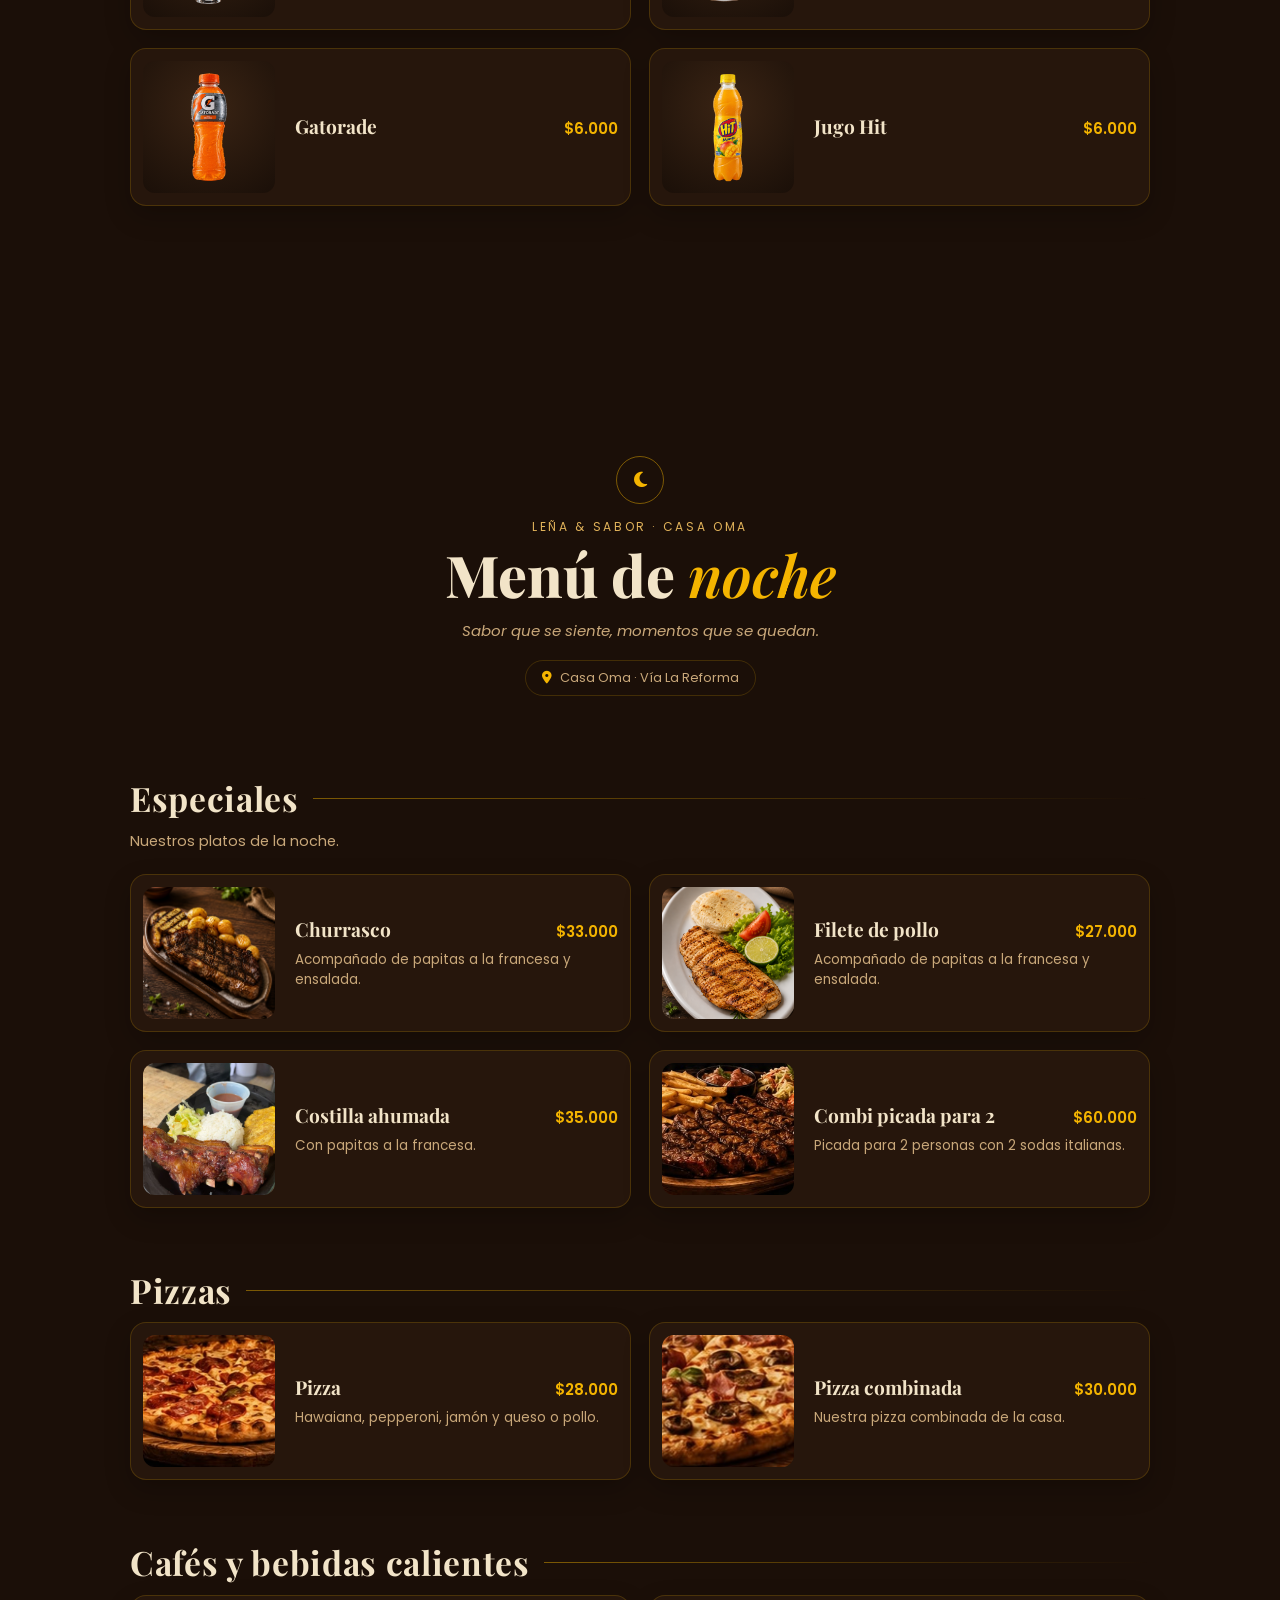
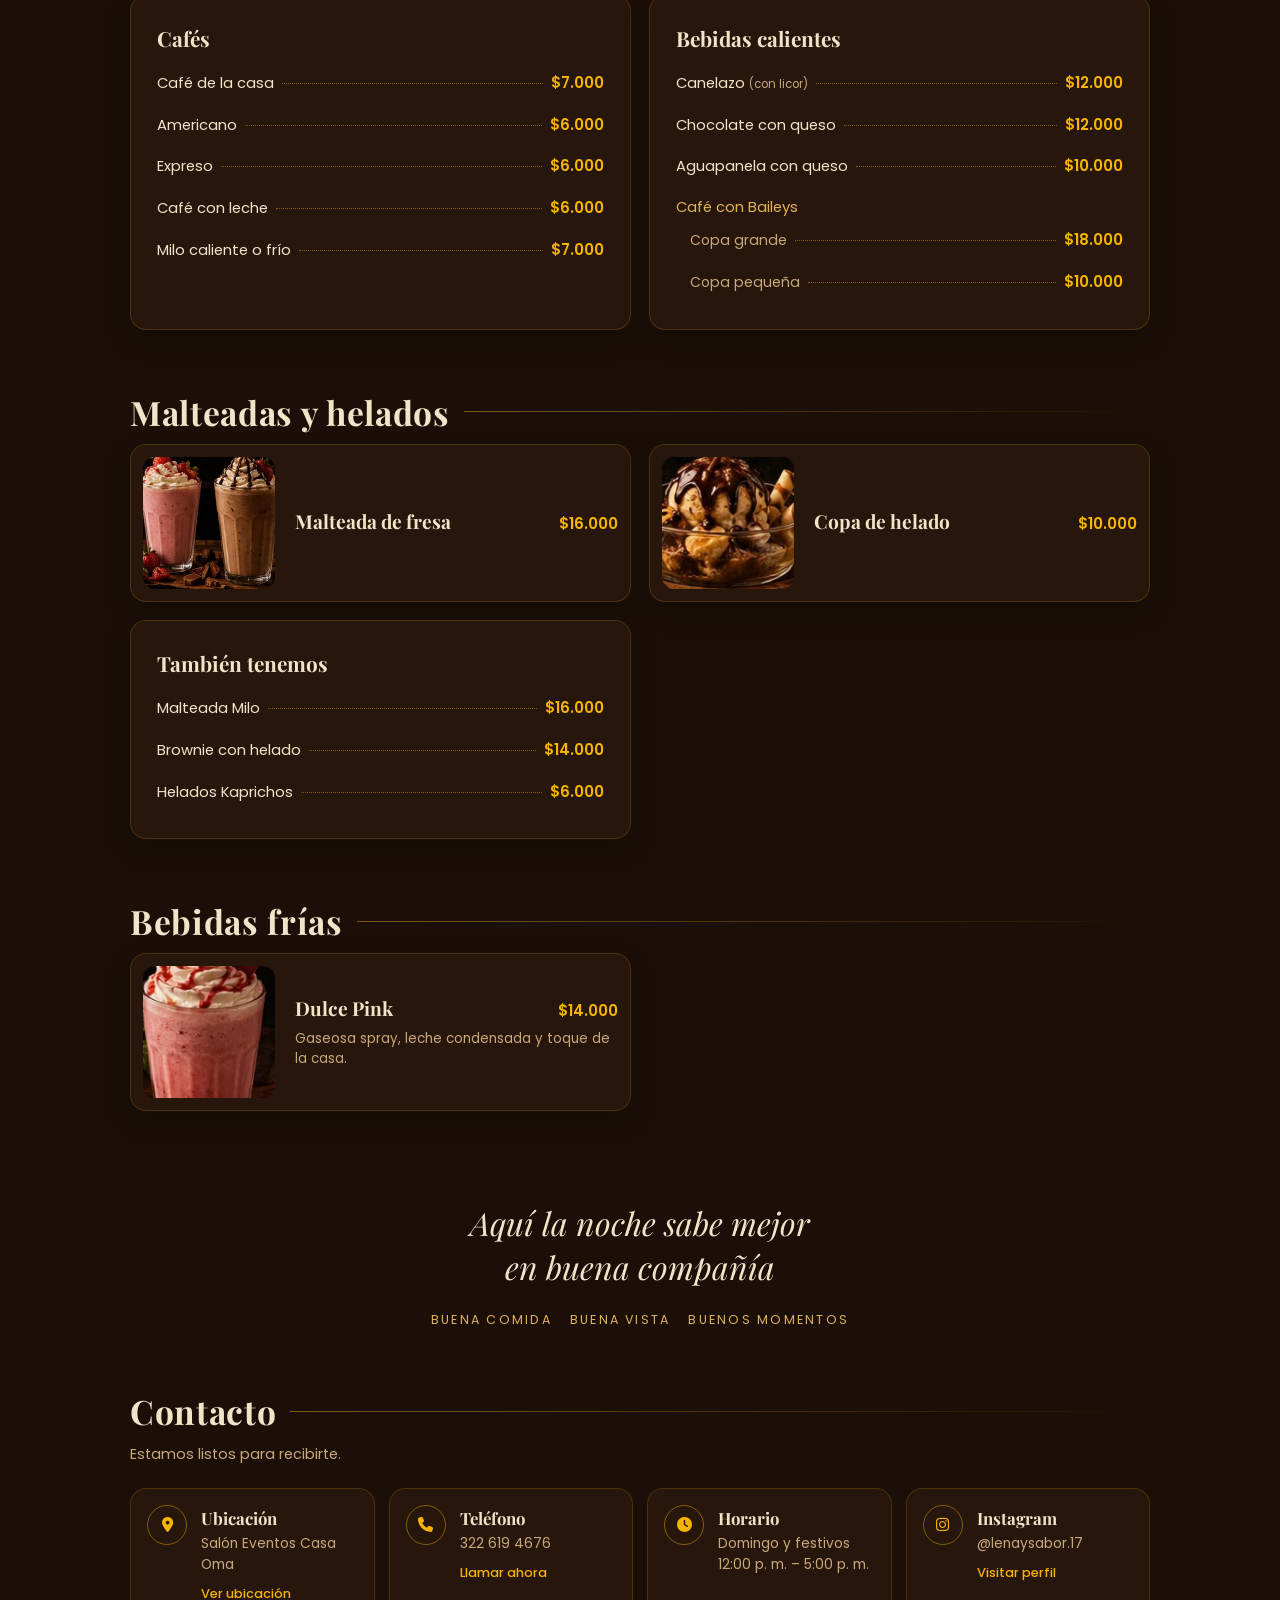
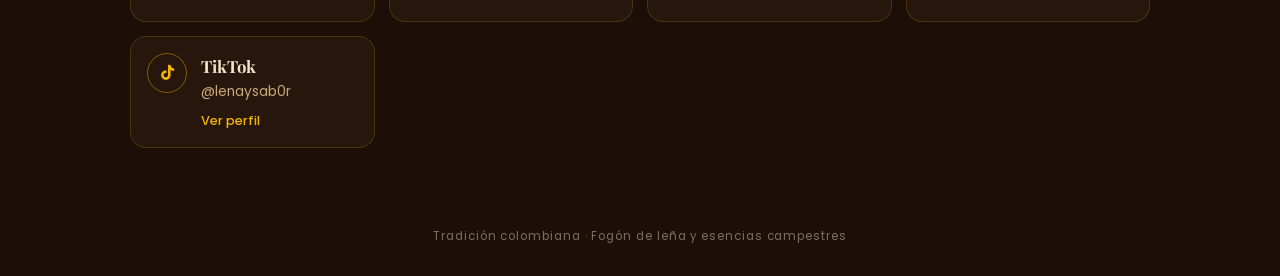
<file: fuertes.html>
<!DOCTYPE html>
<html lang="es">
<head>
    <meta charset="UTF-8">
    <title>Leña &amp; Sabor</title>
    <!-- Esta página ahora está dentro de menu.html -->
    <meta http-equiv="refresh" content="0; url=menu.html#fuertes">
    <link rel="canonical" href="menu.html#fuertes">
    <script>location.replace("menu.html#fuertes");</script>
</head>
<body>
    <p><a href="menu.html#fuertes">Ir al menú</a></p>
</body>
</html>
</file>
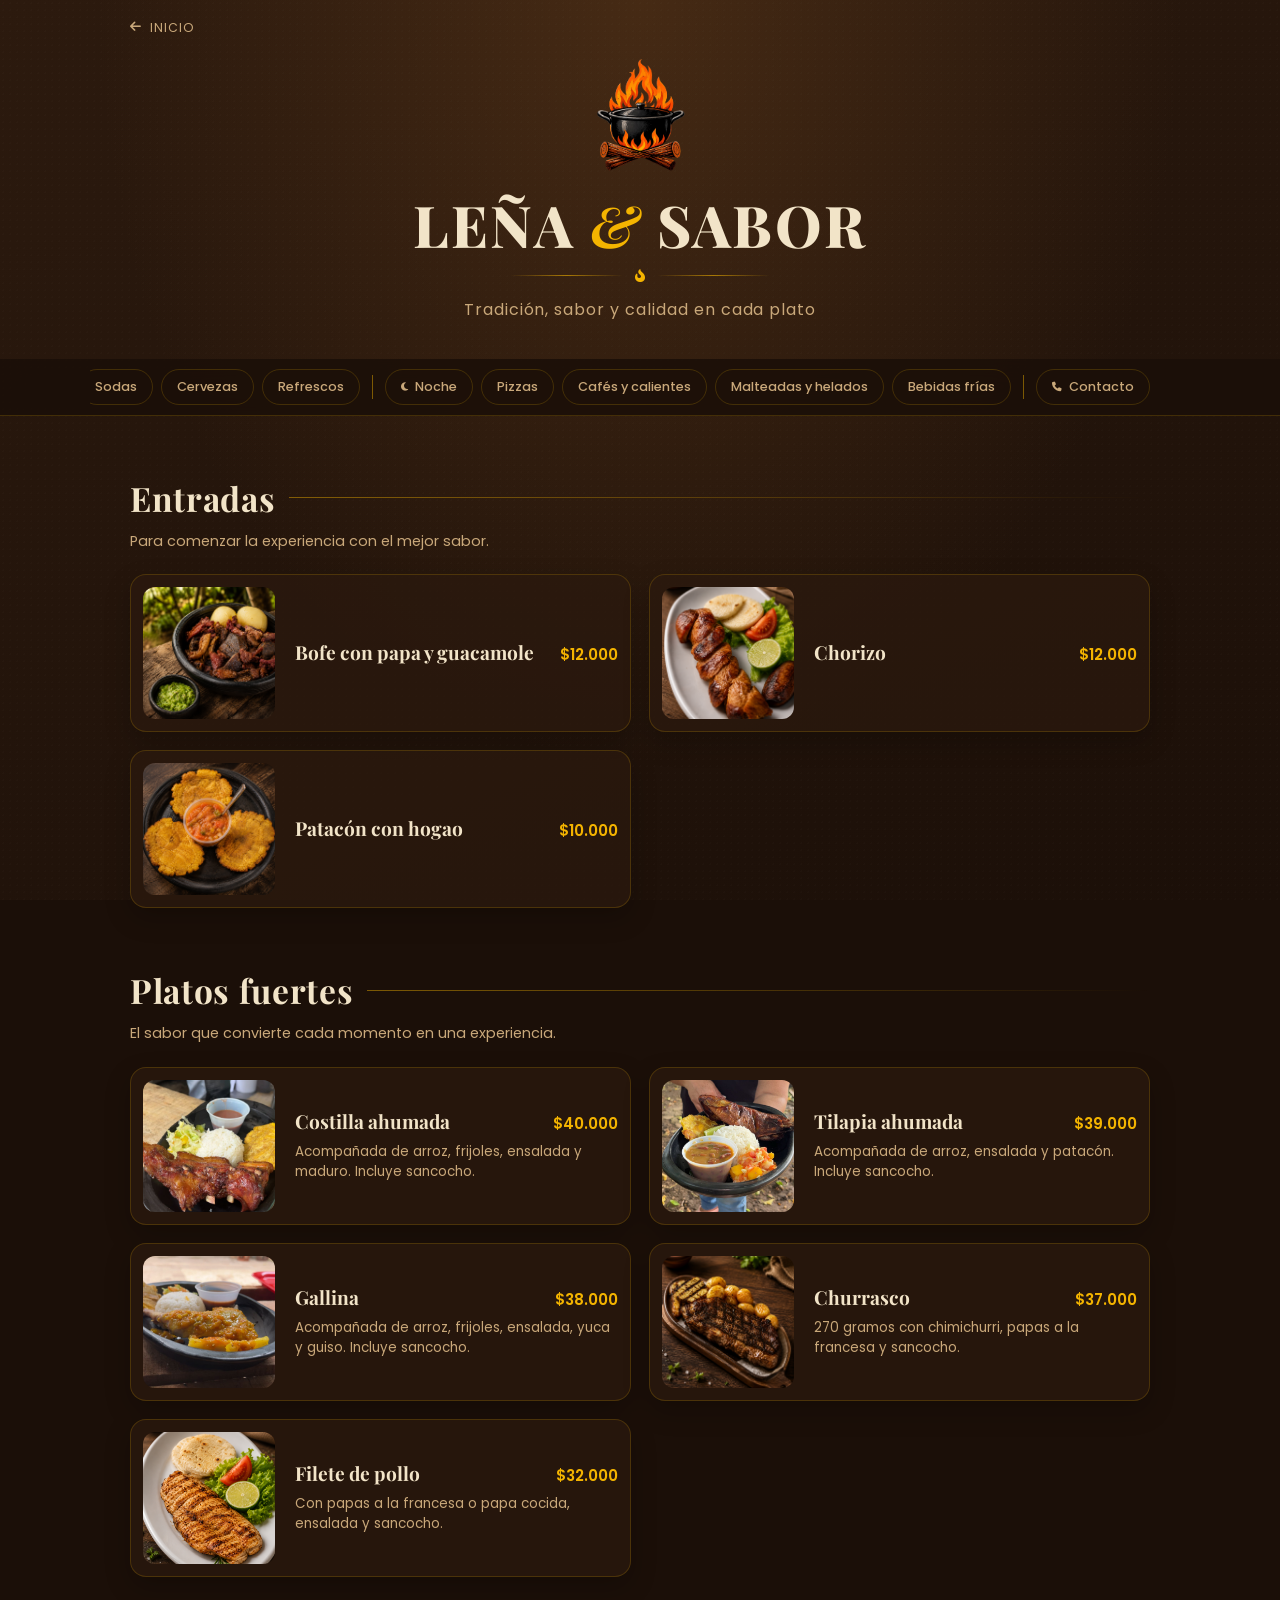
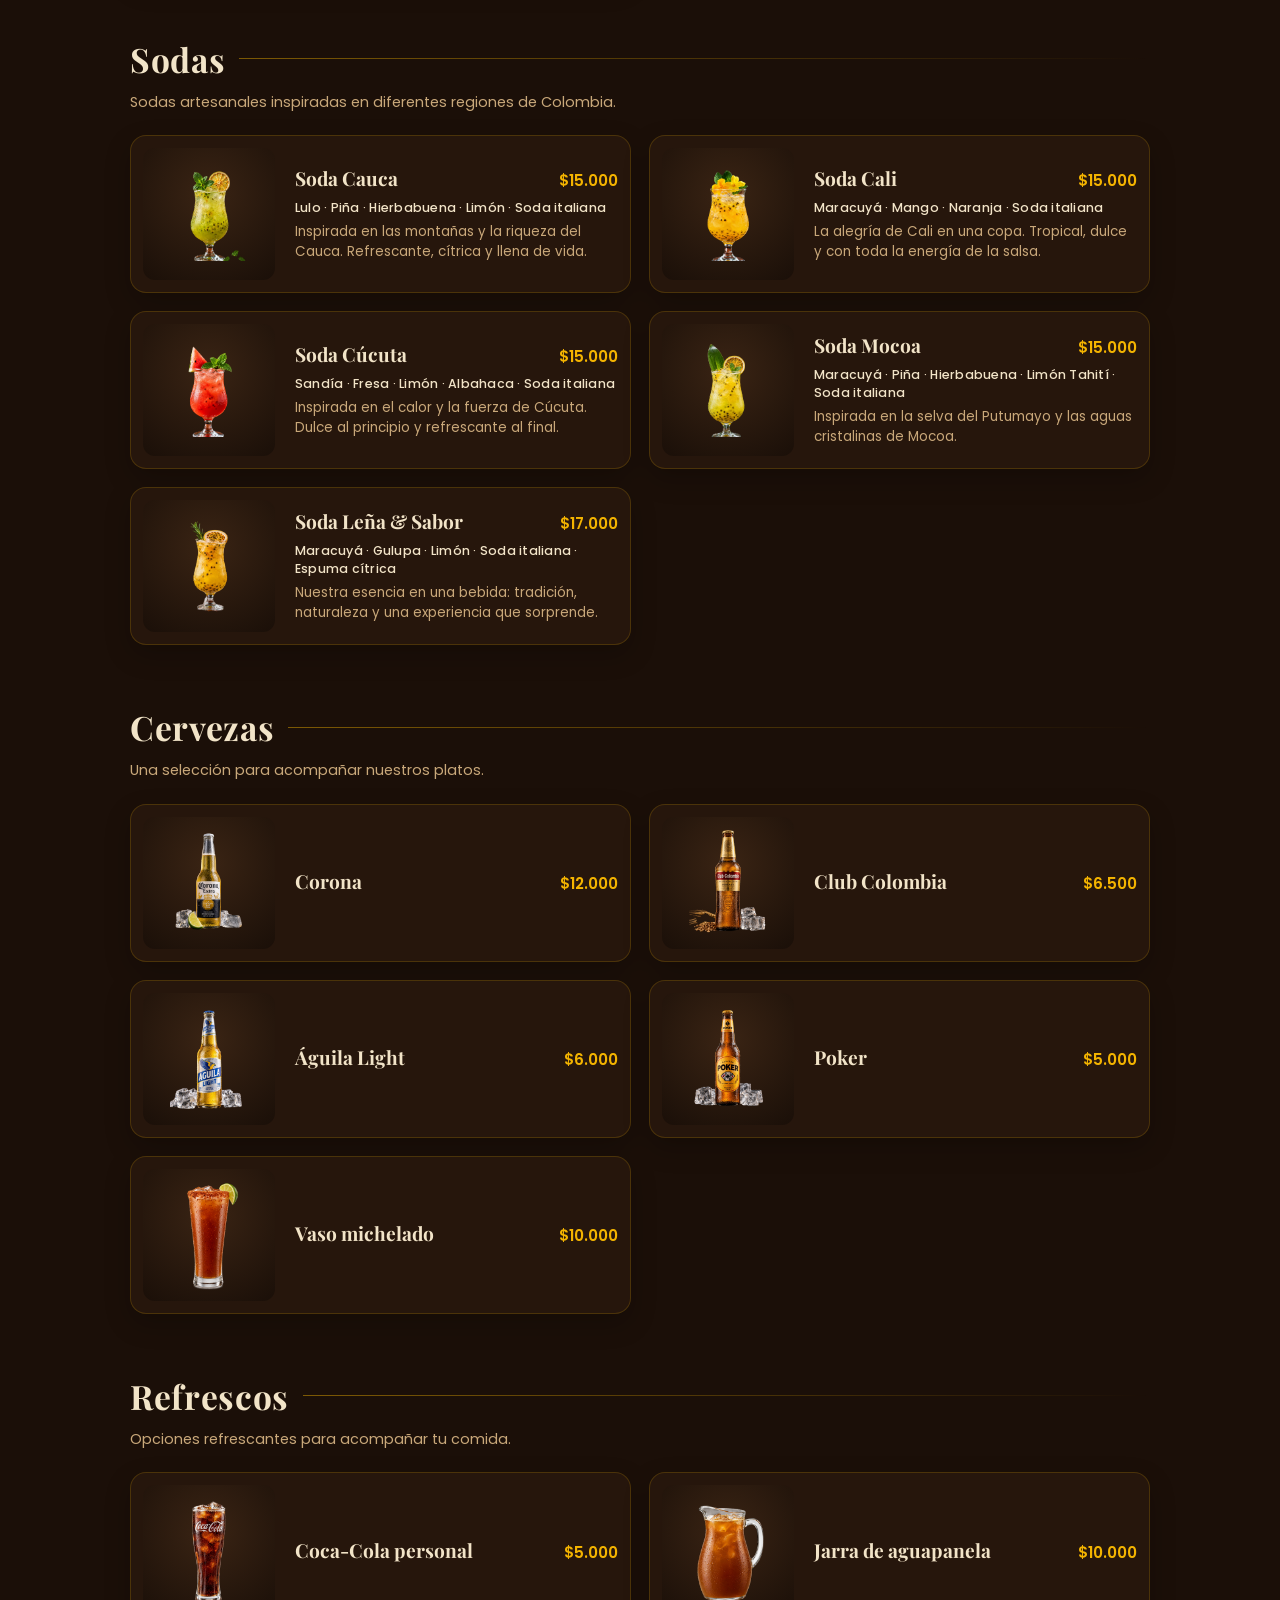
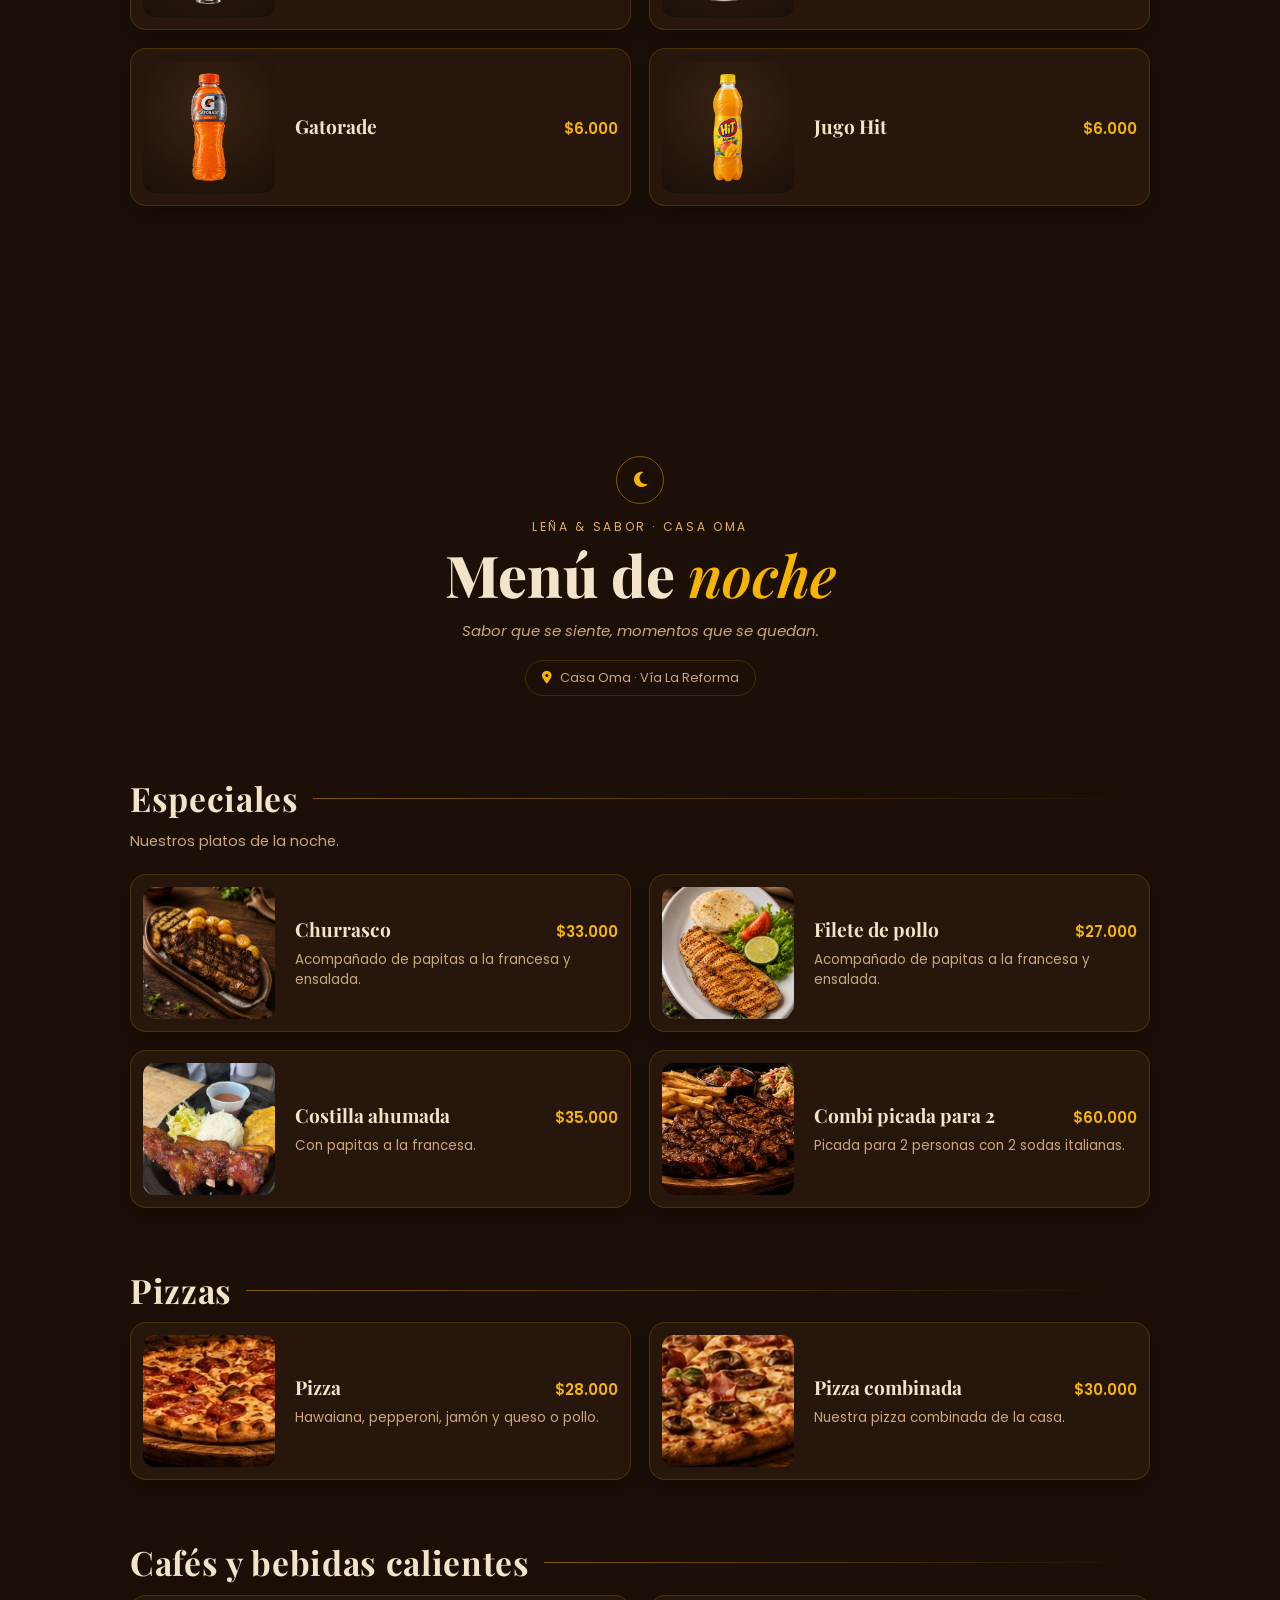
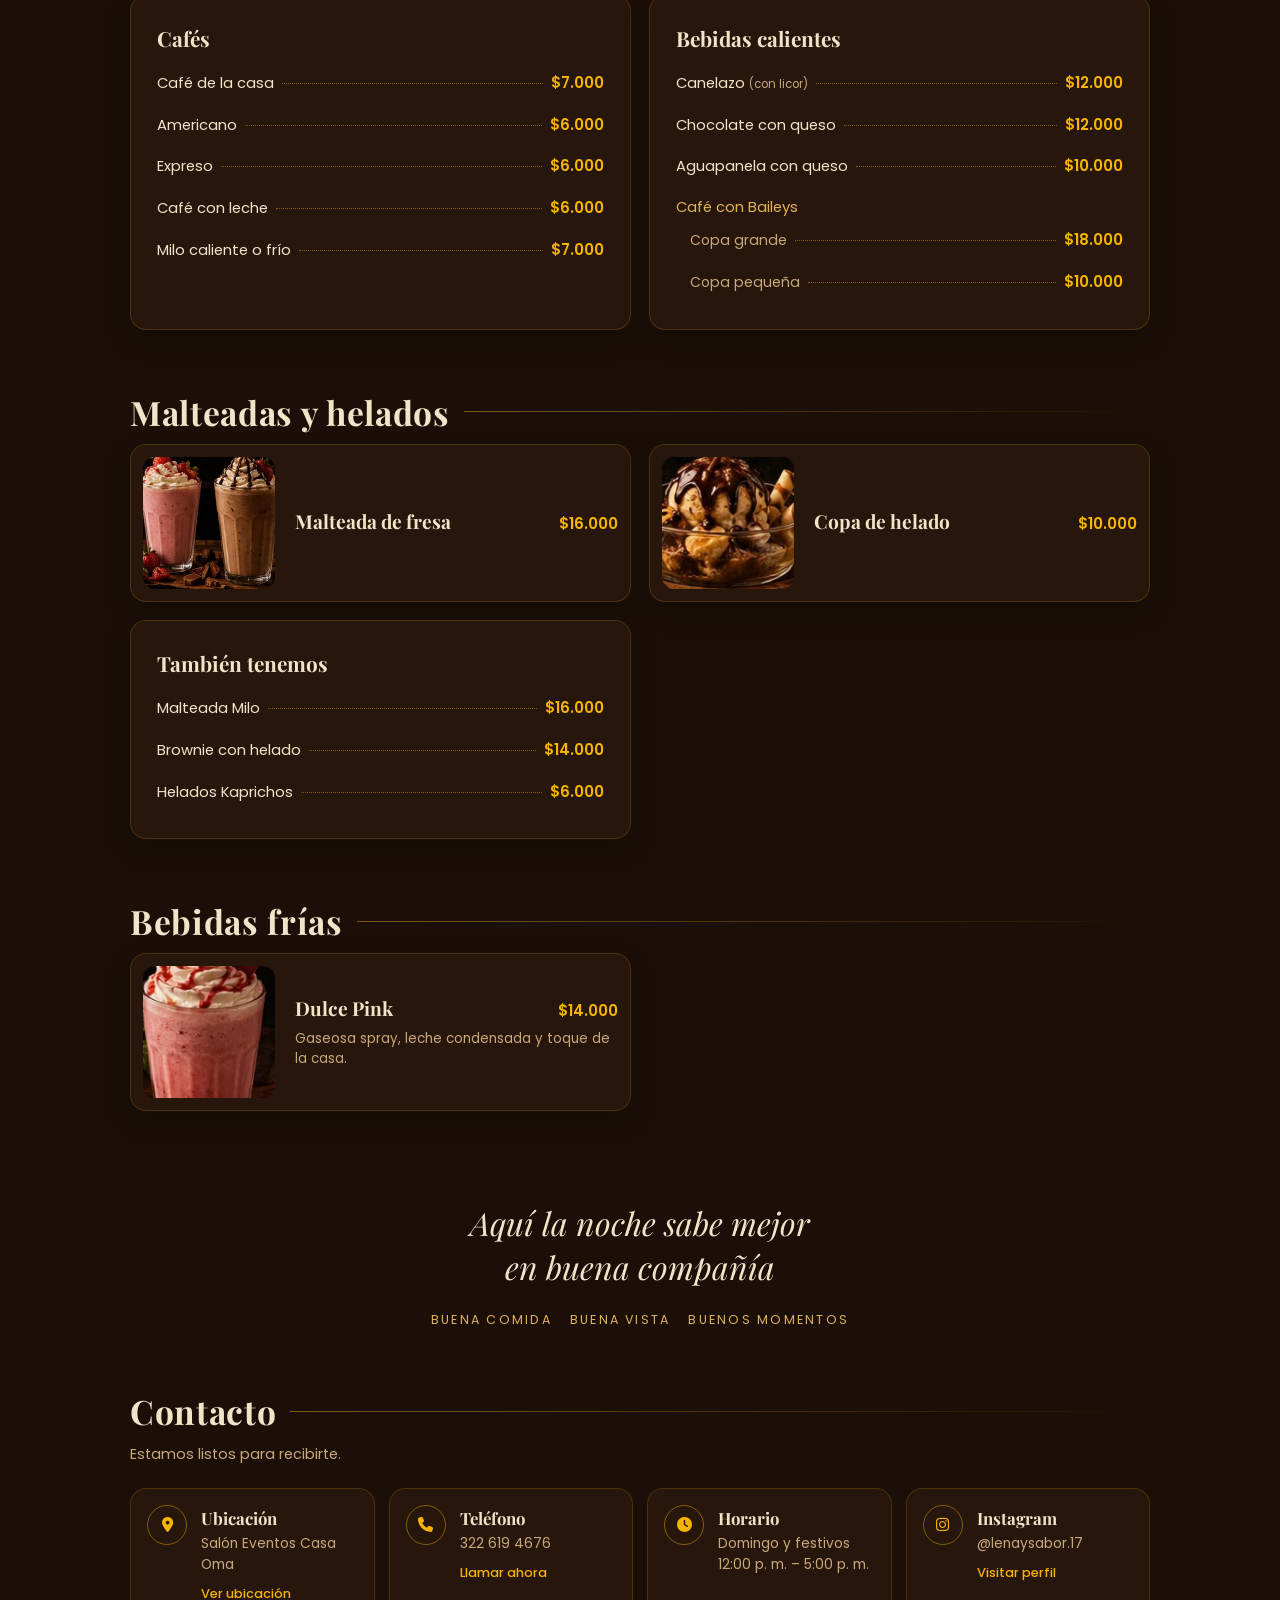
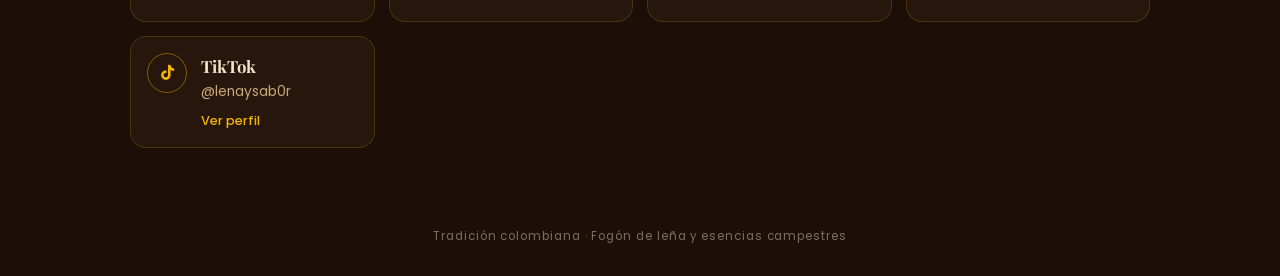
<file: menu.html>
<!DOCTYPE html>
<html lang="es">

<head>
    <meta charset="UTF-8">
    <meta name="viewport" content="width=device-width, initial-scale=1.0">
    <title>Menú | Leña &amp; Sabor</title>
    <meta name="description" content="Menú de Leña & Sabor: entradas, platos fuertes, bebidas y menú de noche.">

    <link rel="icon" type="image/png" href="img/LOGO2.PNG">
    <link rel="apple-touch-icon" href="img/LOGO2.PNG">

    <link rel="preconnect" href="https://fonts.googleapis.com">
    <link rel="preconnect" href="https://fonts.gstatic.com" crossorigin>
    <link
        href="https://fonts.googleapis.com/css2?family=Playfair+Display:ital,wght@0,600;0,700;0,800;1,600&family=Poppins:wght@400;500;600&display=swap"
        rel="stylesheet">
    <link rel="stylesheet" href="https://cdnjs.cloudflare.com/ajax/libs/font-awesome/6.5.2/css/all.min.css">

    <link rel="stylesheet" href="css/lenaysabor.css">
</head>

<body>

    <div class="fondo" aria-hidden="true"></div>
    <div class="velo-noche" aria-hidden="true"></div>
    <div class="bombillos" id="bombillos" aria-hidden="true"></div>


    <!-- =====================================================
         ENCABEZADO
    ====================================================== -->

    <header class="cabecera">
        <a href="index.html" class="cabecera-volver"><i class="fa-solid fa-arrow-left"></i> Inicio</a>
        <img class="cabecera-logo" src="img/LOGO2.PNG" alt="">
        <h1 class="marca">LEÑA <em>&amp;</em> SABOR</h1>
        <div class="divisor" aria-hidden="true"><i class="fa-solid fa-fire-flame-curved"></i></div>
        <p>Tradición, sabor y calidad en cada plato</p>
    </header>


    <!-- =====================================================
         BARRA DE CATEGORÍAS
    ====================================================== -->

    <nav class="categorias" aria-label="Categorías del menú">
        <ul class="categorias-lista">
            <li><a class="chip" href="#entradas">Entradas</a></li>
            <li><a class="chip" href="#fuertes">Platos fuertes</a></li>
            <li><a class="chip" href="#sodas">Sodas</a></li>
            <li><a class="chip" href="#cervezas">Cervezas</a></li>
            <li><a class="chip" href="#refrescos">Refrescos</a></li>
            <li class="separador" aria-hidden="true"></li>
            <li><a class="chip" href="#noche"><i class="fa-solid fa-moon"></i> Noche</a></li>
            <li><a class="chip" href="#pizzas">Pizzas</a></li>
            <li><a class="chip" href="#cafes">Cafés y calientes</a></li>
            <li><a class="chip" href="#postres">Malteadas y helados</a></li>
            <li><a class="chip" href="#frias">Bebidas frías</a></li>
            <li class="separador" aria-hidden="true"></li>
            <li><a class="chip" href="#contacto"><i class="fa-solid fa-phone"></i> Contacto</a></li>
        </ul>
    </nav>


    <main>

        <!-- =================================================
             ENTRADAS
        ================================================== -->

        <section class="seccion" id="entradas">
            <h2 class="seccion-titulo">Entradas</h2>
            <p class="seccion-sub">Para comenzar la experiencia con el mejor sabor.</p>

            <div class="productos">

                <article class="producto">
                    <figure class="producto-foto"><img src="img/ENTRADABOFE.png" alt="Bofe con papa y guacamole"
                            loading="lazy"></figure>
                    <div class="producto-info">
                        <div class="producto-cabeza">
                            <h3>Bofe con papa y guacamole</h3>
                            <span class="precio">$12.000</span>
                        </div>
                    </div>
                </article>

                <article class="producto">
                    <figure class="producto-foto"><img src="img/CHORIZO.png" alt="Chorizo" loading="lazy"></figure>
                    <div class="producto-info">
                        <div class="producto-cabeza">
                            <h3>Chorizo</h3>
                            <span class="precio">$12.000</span>
                        </div>
                    </div>
                </article>

                <article class="producto">
                    <figure class="producto-foto"><img src="img/PATACONES.png" alt="Patacón con hogao" loading="lazy">
                    </figure>
                    <div class="producto-info">
                        <div class="producto-cabeza">
                            <h3>Patacón con hogao</h3>
                            <span class="precio">$10.000</span>
                        </div>
                    </div>
                </article>

            </div>
        </section>


        <!-- =================================================
             PLATOS FUERTES
        ================================================== -->

        <section class="seccion" id="fuertes">
            <h2 class="seccion-titulo">Platos fuertes</h2>
            <p class="seccion-sub">El sabor que convierte cada momento en una experiencia.</p>

            <div class="productos">

                <article class="producto">
                    <figure class="producto-foto"><img src="img/COSTILLA.jpeg" alt="Costilla ahumada" loading="lazy">
                    </figure>
                    <div class="producto-info">
                        <div class="producto-cabeza">
                            <h3>Costilla ahumada</h3>
                            <span class="precio">$40.000</span>
                        </div>
                        <p>Acompañada de arroz, frijoles, ensalada y maduro. Incluye sancocho.</p>
                    </div>
                </article>

                <article class="producto">
                    <figure class="producto-foto"><img src="img/TILAPIA.jpeg" alt="Tilapia ahumada" loading="lazy">
                    </figure>
                    <div class="producto-info">
                        <div class="producto-cabeza">
                            <h3>Tilapia ahumada</h3>
                            <span class="precio">$39.000</span>
                        </div>
                        <p>Acompañada de arroz, ensalada y patacón. Incluye sancocho.</p>
                    </div>
                </article>

                <article class="producto">
                    <figure class="producto-foto"><img src="img/GALLINA.jpeg" alt="Gallina" loading="lazy"></figure>
                    <div class="producto-info">
                        <div class="producto-cabeza">
                            <h3>Gallina</h3>
                            <span class="precio">$38.000</span>
                        </div>
                        <p>Acompañada de arroz, frijoles, ensalada, yuca y guiso. Incluye sancocho.</p>
                    </div>
                </article>

                <article class="producto">
                    <figure class="producto-foto"><img src="img/CHURRASCO.png" alt="Churrasco" loading="lazy"></figure>
                    <div class="producto-info">
                        <div class="producto-cabeza">
                            <h3>Churrasco</h3>
                            <span class="precio">$37.000</span>
                        </div>
                        <p>270 gramos con chimichurri, papas a la francesa y sancocho.</p>
                    </div>
                </article>

                <article class="producto">
                    <figure class="producto-foto"><img src="img/POLLO.png" alt="Filete de pollo" loading="lazy">
                    </figure>
                    <div class="producto-info">
                        <div class="producto-cabeza">
                            <h3>Filete de pollo</h3>
                            <span class="precio">$32.000</span>
                        </div>
                        <p>Con papas a la francesa o papa cocida, ensalada y sancocho.</p>
                    </div>
                </article>

            </div>
        </section>


        <!-- =================================================
             SODAS
        ================================================== -->

        <section class="seccion" id="sodas">
            <h2 class="seccion-titulo">Sodas</h2>
            <p class="seccion-sub">Sodas artesanales inspiradas en diferentes regiones de Colombia.</p>

            <div class="productos">

                <article class="producto">
                    <figure class="producto-foto ajustar"><img src="img/SODA%20CAUCA.PNG" alt="Soda Cauca"
                            loading="lazy"></figure>
                    <div class="producto-info">
                        <div class="producto-cabeza">
                            <h3>Soda Cauca</h3>
                            <span class="precio">$15.000</span>
                        </div>
                        <p><strong>Lulo · Piña · Hierbabuena · Limón · Soda italiana</strong>Inspirada en las montañas y
                            la riqueza del Cauca. Refrescante, cítrica y llena de vida.</p>
                    </div>
                </article>

                <article class="producto">
                    <figure class="producto-foto ajustar"><img src="img/SODA%20CALI.PNG" alt="Soda Cali" loading="lazy">
                    </figure>
                    <div class="producto-info">
                        <div class="producto-cabeza">
                            <h3>Soda Cali</h3>
                            <span class="precio">$15.000</span>
                        </div>
                        <p><strong>Maracuyá · Mango · Naranja · Soda italiana</strong>La alegría de Cali en una copa.
                            Tropical, dulce y con toda la energía de la salsa.</p>
                    </div>
                </article>

                <article class="producto">
                    <figure class="producto-foto ajustar"><img src="img/SODA%20CUCUTA.PNG" alt="Soda Cúcuta"
                            loading="lazy"></figure>
                    <div class="producto-info">
                        <div class="producto-cabeza">
                            <h3>Soda Cúcuta</h3>
                            <span class="precio">$15.000</span>
                        </div>
                        <p><strong>Sandía · Fresa · Limón · Albahaca · Soda italiana</strong>Inspirada en el calor y la
                            fuerza de Cúcuta. Dulce al principio y refrescante al final.</p>
                    </div>
                </article>

                <article class="producto">
                    <figure class="producto-foto ajustar"><img src="img/SODA%20MOCOA.PNG" alt="Soda Mocoa"
                            loading="lazy"></figure>
                    <div class="producto-info">
                        <div class="producto-cabeza">
                            <h3>Soda Mocoa</h3>
                            <span class="precio">$15.000</span>
                        </div>
                        <p><strong>Maracuyá · Piña · Hierbabuena · Limón Tahití · Soda italiana</strong>Inspirada en la
                            selva del Putumayo y las aguas cristalinas de Mocoa.</p>
                    </div>
                </article>

                <article class="producto">
                    <figure class="producto-foto ajustar"><img src="img/SODA%20LE%C3%91A%20Y%20SABOR.PNG"
                            alt="Soda Leña y Sabor" loading="lazy"></figure>
                    <div class="producto-info">
                        <div class="producto-cabeza">
                            <h3>Soda Leña &amp; Sabor</h3>
                            <span class="precio">$17.000</span>
                        </div>
                        <p><strong>Maracuyá · Gulupa · Limón · Soda italiana · Espuma cítrica</strong>Nuestra esencia en
                            una bebida: tradición, naturaleza y una experiencia que sorprende.</p>
                    </div>
                </article>

            </div>
        </section>


        <!-- =================================================
             CERVEZAS
        ================================================== -->

        <section class="seccion" id="cervezas">
            <h2 class="seccion-titulo">Cervezas</h2>
            <p class="seccion-sub">Una selección para acompañar nuestros platos.</p>

            <div class="productos">

                <article class="producto">
                    <figure class="producto-foto ajustar"><img src="img/CORONA.PNG" alt="Corona" loading="lazy">
                    </figure>
                    <div class="producto-info">
                        <div class="producto-cabeza">
                            <h3>Corona</h3>
                            <span class="precio">$12.000</span>
                        </div>
                    </div>
                </article>

                <article class="producto">
                    <figure class="producto-foto ajustar"><img src="img/CLUN.PNG" alt="Club Colombia" loading="lazy">
                    </figure>
                    <div class="producto-info">
                        <div class="producto-cabeza">
                            <h3>Club Colombia</h3>
                            <span class="precio">$6.500</span>
                        </div>
                    </div>
                </article>

                <article class="producto">
                    <figure class="producto-foto ajustar"><img src="img/AGUILA.PNG" alt="Águila Light" loading="lazy">
                    </figure>
                    <div class="producto-info">
                        <div class="producto-cabeza">
                            <h3>Águila Light</h3>
                            <span class="precio">$6.000</span>
                        </div>
                    </div>
                </article>

                <article class="producto">
                    <figure class="producto-foto ajustar"><img src="img/POKER.PNG" alt="Poker" loading="lazy"></figure>
                    <div class="producto-info">
                        <div class="producto-cabeza">
                            <h3>Poker</h3>
                            <span class="precio">$5.000</span>
                        </div>
                    </div>
                </article>

                <article class="producto">
                    <figure class="producto-foto ajustar"><img src="img/VASO%20MICHELADO.PNG" alt="Vaso michelado"
                            loading="lazy"></figure>
                    <div class="producto-info">
                        <div class="producto-cabeza">
                            <h3>Vaso michelado</h3>
                            <span class="precio">$10.000</span>
                        </div>
                    </div>
                </article>

            </div>
        </section>


        <!-- =================================================
             REFRESCOS
        ================================================== -->

        <section class="seccion" id="refrescos">
            <h2 class="seccion-titulo">Refrescos</h2>
            <p class="seccion-sub">Opciones refrescantes para acompañar tu comida.</p>

            <div class="productos">

                <article class="producto">
                    <figure class="producto-foto ajustar"><img src="img/COCA-COLA.PNG" alt="Coca-Cola personal"
                            loading="lazy"></figure>
                    <div class="producto-info">
                        <div class="producto-cabeza">
                            <h3>Coca-Cola personal</h3>
                            <span class="precio">$5.000</span>
                        </div>
                    </div>
                </article>

                <article class="producto">
                    <figure class="producto-foto ajustar"><img src="img/JARRA.PNG" alt="Jarra de aguapanela"
                            loading="lazy"></figure>
                    <div class="producto-info">
                        <div class="producto-cabeza">
                            <h3>Jarra de aguapanela</h3>
                            <span class="precio">$10.000</span>
                        </div>
                    </div>
                </article>

                <article class="producto">
                    <figure class="producto-foto ajustar"><img src="img/GATORADE.PNG" alt="Gatorade" loading="lazy">
                    </figure>
                    <div class="producto-info">
                        <div class="producto-cabeza">
                            <h3>Gatorade</h3>
                            <span class="precio">$6.000</span>
                        </div>
                    </div>
                </article>

                <article class="producto">
                    <figure class="producto-foto ajustar"><img src="img/HIT.PNG" alt="Jugo Hit" loading="lazy"></figure>
                    <div class="producto-info">
                        <div class="producto-cabeza">
                            <h3>Jugo Hit</h3>
                            <span class="precio">$6.000</span>
                        </div>
                    </div>
                </article>

            </div>
        </section>


        <!-- =================================================
             MENÚ DE NOCHE
             (al llegar aquí la página cambia a negro y se
             encienden los bombillos)
        ================================================== -->

        <div class="noche-intro" id="noche">
            <span class="luna" aria-hidden="true"><i class="fa-solid fa-moon"></i></span>
            <span class="kicker">Leña &amp; Sabor · Casa Oma</span>
            <h2>Menú de <em>noche</em></h2>
            <p>Sabor que se siente, momentos que se quedan.</p>
            <span class="lugar"><i class="fa-solid fa-location-dot"></i> Casa Oma · Vía La Reforma</span>
        </div>


        <!-- ESPECIALES -->

        <section class="seccion" id="especiales">
            <h2 class="seccion-titulo">Especiales</h2>
            <p class="seccion-sub">Nuestros platos de la noche.</p>

            <div class="productos">

                <article class="producto">
                    <figure class="producto-foto"><img src="img/CHURRASCO.png" alt="Churrasco" loading="lazy"></figure>
                    <div class="producto-info">
                        <div class="producto-cabeza">
                            <h3>Churrasco</h3>
                            <span class="precio">$33.000</span>
                        </div>
                        <p>Acompañado de papitas a la francesa y ensalada.</p>
                    </div>
                </article>

                <article class="producto">
                    <figure class="producto-foto"><img src="img/POLLO.png" alt="Filete de pollo" loading="lazy">
                    </figure>
                    <div class="producto-info">
                        <div class="producto-cabeza">
                            <h3>Filete de pollo</h3>
                            <span class="precio">$27.000</span>
                        </div>
                        <p>Acompañado de papitas a la francesa y ensalada.</p>
                    </div>
                </article>

                <article class="producto">
                    <figure class="producto-foto"><img src="img/COSTILLA.jpeg" alt="Costilla ahumada" loading="lazy">
                    </figure>
                    <div class="producto-info">
                        <div class="producto-cabeza">
                            <h3>Costilla ahumada</h3>
                            <span class="precio">$35.000</span>
                        </div>
                        <p>Con papitas a la francesa.</p>
                    </div>
                </article>

                <article class="producto">
                    <figure class="producto-foto"><img src="img/noche/picada.jpg" alt="Combi picada para 2"
                            loading="lazy"></figure>
                    <div class="producto-info">
                        <div class="producto-cabeza">
                            <h3>Combi picada para 2</h3>
                            <span class="precio">$60.000</span>
                        </div>
                        <p>Picada para 2 personas con 2 sodas italianas.</p>
                    </div>
                </article>

            </div>
        </section>


        <!-- PIZZAS -->

        <section class="seccion" id="pizzas">
            <h2 class="seccion-titulo">Pizzas</h2>

            <div class="productos">

                <article class="producto">
                    <figure class="producto-foto"><img src="img/noche/pizza.jpg" alt="Pizza" loading="lazy"></figure>
                    <div class="producto-info">
                        <div class="producto-cabeza">
                            <h3>Pizza</h3>
                            <span class="precio">$28.000</span>
                        </div>
                        <p>Hawaiana, pepperoni, jamón y queso o pollo.</p>
                    </div>
                </article>

                <article class="producto">
                    <figure class="producto-foto"><img src="img/noche/pizza-combinada.jpg" alt="Pizza combinada"
                            loading="lazy"></figure>
                    <div class="producto-info">
                        <div class="producto-cabeza">
                            <h3>Pizza combinada</h3>
                            <span class="precio">$30.000</span>
                        </div>
                        <p>Nuestra pizza combinada de la casa.</p>
                    </div>
                </article>

            </div>
        </section>


        <!-- CAFÉS Y BEBIDAS CALIENTES (en lista, sin fotos) -->

        <section class="seccion" id="cafes">
            <h2 class="seccion-titulo">Cafés y bebidas calientes</h2>

            <div class="productos">

                <div class="lista">
                    <!-- Opcional: una foto de referencia para toda la lista
                    <img class="lista-foto" src="img/noche/cafe.jpg" alt="Cafés" loading="lazy"> -->
                    <h3> Cafés</h3>
                    <ul>
                        <li><span>Café de la casa</span><span class="puntos"></span><span class="precio">$7.000</span>
                        </li>
                        <li><span>Americano</span><span class="puntos"></span><span class="precio">$6.000</span></li>
                        <li><span>Expreso</span><span class="puntos"></span><span class="precio">$6.000</span></li>
                        <li><span>Café con leche</span><span class="puntos"></span><span class="precio">$6.000</span>
                        </li>
                        <li><span>Milo caliente o frío</span><span class="puntos"></span><span
                                class="precio">$7.000</span></li>
                    </ul>
                </div>

                <div class="lista">
                    <h3>Bebidas calientes</h3>
                    <ul>
                        <li><span>Canelazo <small>(con licor)</small></span><span class="puntos"></span><span
                                class="precio">$12.000</span></li>
                        <li><span>Chocolate con queso</span><span class="puntos"></span><span
                                class="precio">$12.000</span></li>
                        <li><span>Aguapanela con queso</span><span class="puntos"></span><span
                                class="precio">$10.000</span></li>
                        <li class="grupo"><span>Café con Baileys</span></li>
                        <li class="sub"><span>Copa grande</span><span class="puntos"></span><span
                                class="precio">$18.000</span></li>
                        <li class="sub"><span>Copa pequeña</span><span class="puntos"></span><span
                                class="precio">$10.000</span></li>
                    </ul>
                </div>

            </div>
        </section>


        <!-- MALTEADAS Y HELADOS (con foto = tarjeta, sin foto = lista) -->

        <section class="seccion" id="postres">
            <h2 class="seccion-titulo">Malteadas y helados</h2>

            <div class="productos">

                <article class="producto">
                    <figure class="producto-foto"><img src="img/noche/malteadas.jpg" alt="Malteada de fresa"
                            loading="lazy"></figure>
                    <div class="producto-info">
                        <div class="producto-cabeza">
                            <h3>Malteada de fresa</h3>
                            <span class="precio">$16.000</span>
                        </div>
                    </div>
                </article>

                <article class="producto">
                    <figure class="producto-foto"><img src="img/noche/helados.jpg" alt="Copa de helado" loading="lazy">
                    </figure>
                    <div class="producto-info">
                        <div class="producto-cabeza">
                            <h3>Copa de helado</h3>
                            <span class="precio">$10.000</span>
                        </div>
                    </div>
                </article>

                <div class="lista">
                    <h3>También tenemos</h3>
                    <ul>
                        <li><span>Malteada Milo</span><span class="puntos"></span><span class="precio">$16.000</span>
                        </li>
                        <li><span>Brownie con helado</span><span class="puntos"></span><span
                                class="precio">$14.000</span></li>
                        <li><span>Helados Kaprichos</span><span class="puntos"></span><span class="precio">$6.000</span>
                        </li>
                    </ul>
                </div>

            </div>
        </section>


        <!-- BEBIDAS FRÍAS -->

        <section class="seccion" id="frias">
            <h2 class="seccion-titulo">Bebidas frías</h2>

            <div class="productos">

                <article class="producto">
                    <figure class="producto-foto"><img src="img/noche/dulce-pink.jpg" alt="Dulce Pink" loading="lazy">
                    </figure>
                    <div class="producto-info">
                        <div class="producto-cabeza">
                            <h3>Dulce Pink</h3>
                            <span class="precio">$14.000</span>
                        </div>
                        <p>Gaseosa spray, leche condensada y toque de la casa.</p>
                    </div>
                </article>

            </div>
        </section>


        <!-- CIERRE DE NOCHE -->

        <div class="cierre">
            <p class="frase">Aquí la noche sabe mejor<br>en buena compañía</p>
            <ul class="valores">
                <li>Buena comida</li>
                <li>Buena vista</li>
                <li>Buenos momentos</li>
            </ul>
        </div>


        <!-- =================================================
             CONTACTO
        ================================================== -->

        <section class="seccion" id="contacto">
            <h2 class="seccion-titulo">Contacto</h2>
            <p class="seccion-sub">Estamos listos para recibirte.</p>

            <div class="contacto">

                <div class="contacto-item">
                    <i class="fa-solid fa-location-dot" aria-hidden="true"></i>
                    <div>
                        <h3>Ubicación</h3>
                        <p>Salón Eventos Casa Oma</p>
                        <a href="https://www.google.com/maps/search/?api=1&amp;query=Sal%C3%B3n%20Eventos%20Casa%20Oma"
                            target="_blank" rel="noopener noreferrer">Ver ubicación</a>
                    </div>
                </div>

                <div class="contacto-item">
                    <i class="fa-solid fa-phone" aria-hidden="true"></i>
                    <div>
                        <h3>Teléfono</h3>
                        <p>322 619 4676</p>
                        <a href="tel:+573226194676">Llamar ahora</a>
                    </div>
                </div>

                <div class="contacto-item">
                    <i class="fa-solid fa-clock" aria-hidden="true"></i>
                    <div>
                        <h3>Horario</h3>
                        <p>Domingo y festivos<br>12:00 p. m. – 5:00 p. m.</p>
                    </div>
                </div>

                <div class="contacto-item">
                    <i class="fa-brands fa-instagram" aria-hidden="true"></i>
                    <div>
                        <h3>Instagram</h3>
                        <p>@lenaysabor.17</p>
                        <a href="https://www.instagram.com/lenaysabor.17/" target="_blank"
                            rel="noopener noreferrer">Visitar perfil</a>
                    </div>
                </div>

                <div class="contacto-item">
                    <i class="fa-brands fa-tiktok" aria-hidden="true"></i>
                    <div>
                        <h3>TikTok</h3>
                        <p>@lenaysab0r</p>
                        <a href="https://www.tiktok.com/@lenaysab0r" target="_blank" rel="noopener noreferrer">Ver
                            perfil</a>
                    </div>
                </div>

            </div>
        </section>

    </main>

    <footer class="pie">Tradición colombiana · Fogón de leña y esencias campestres</footer>

    <script src="js/lenaysabor.js"></script>

</body>

</html>
</file>
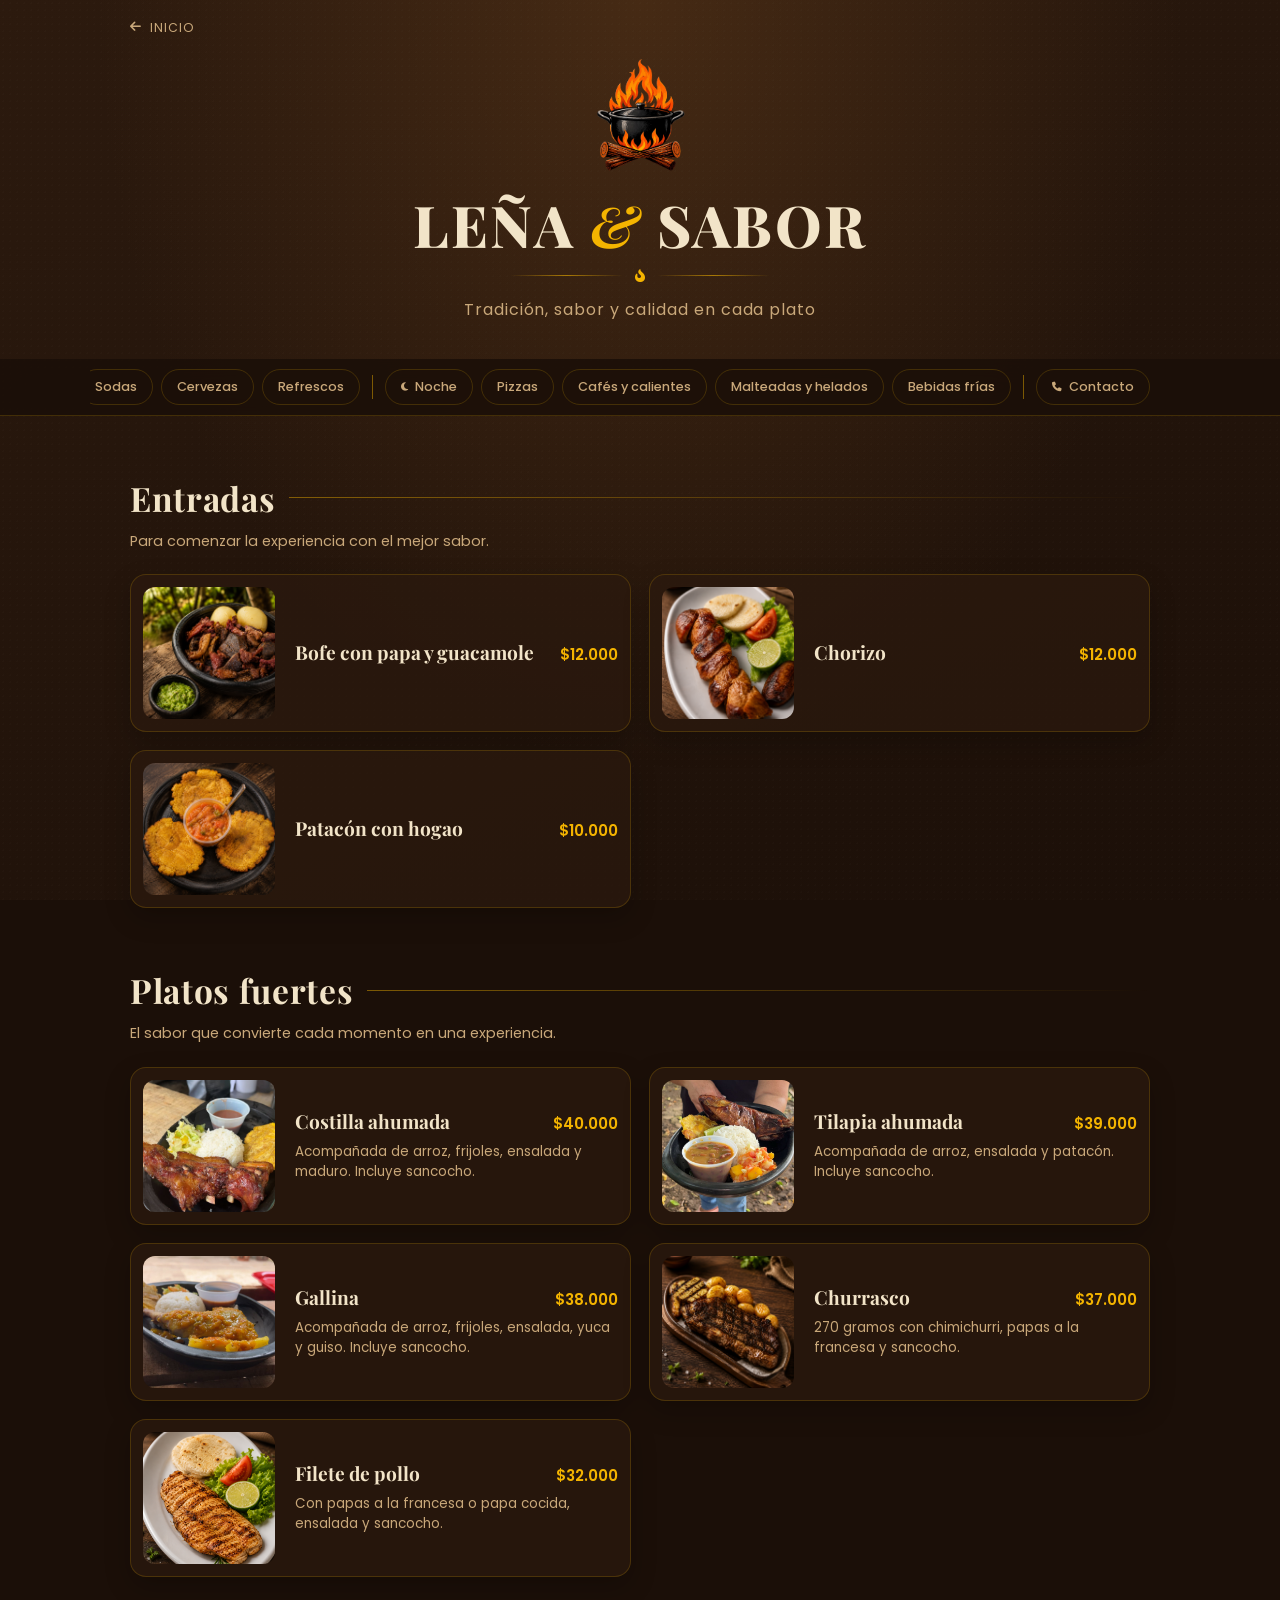
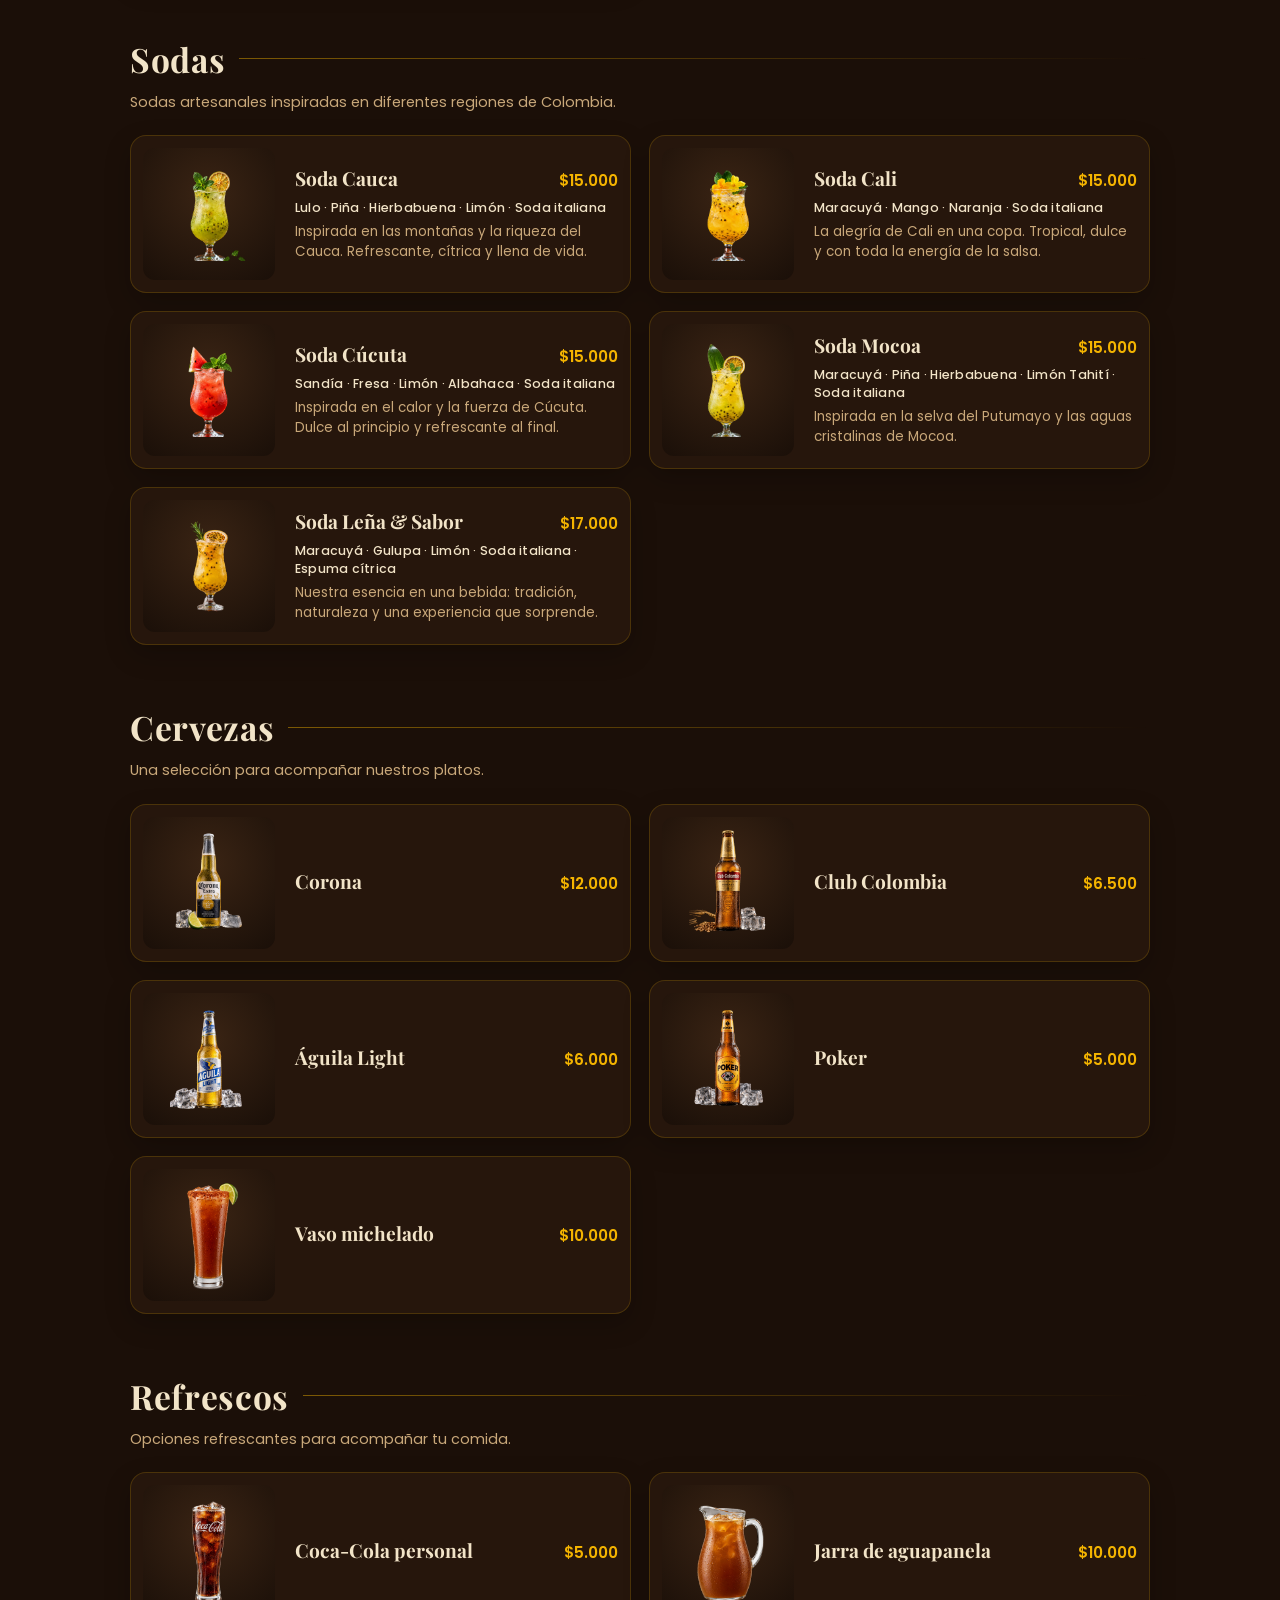
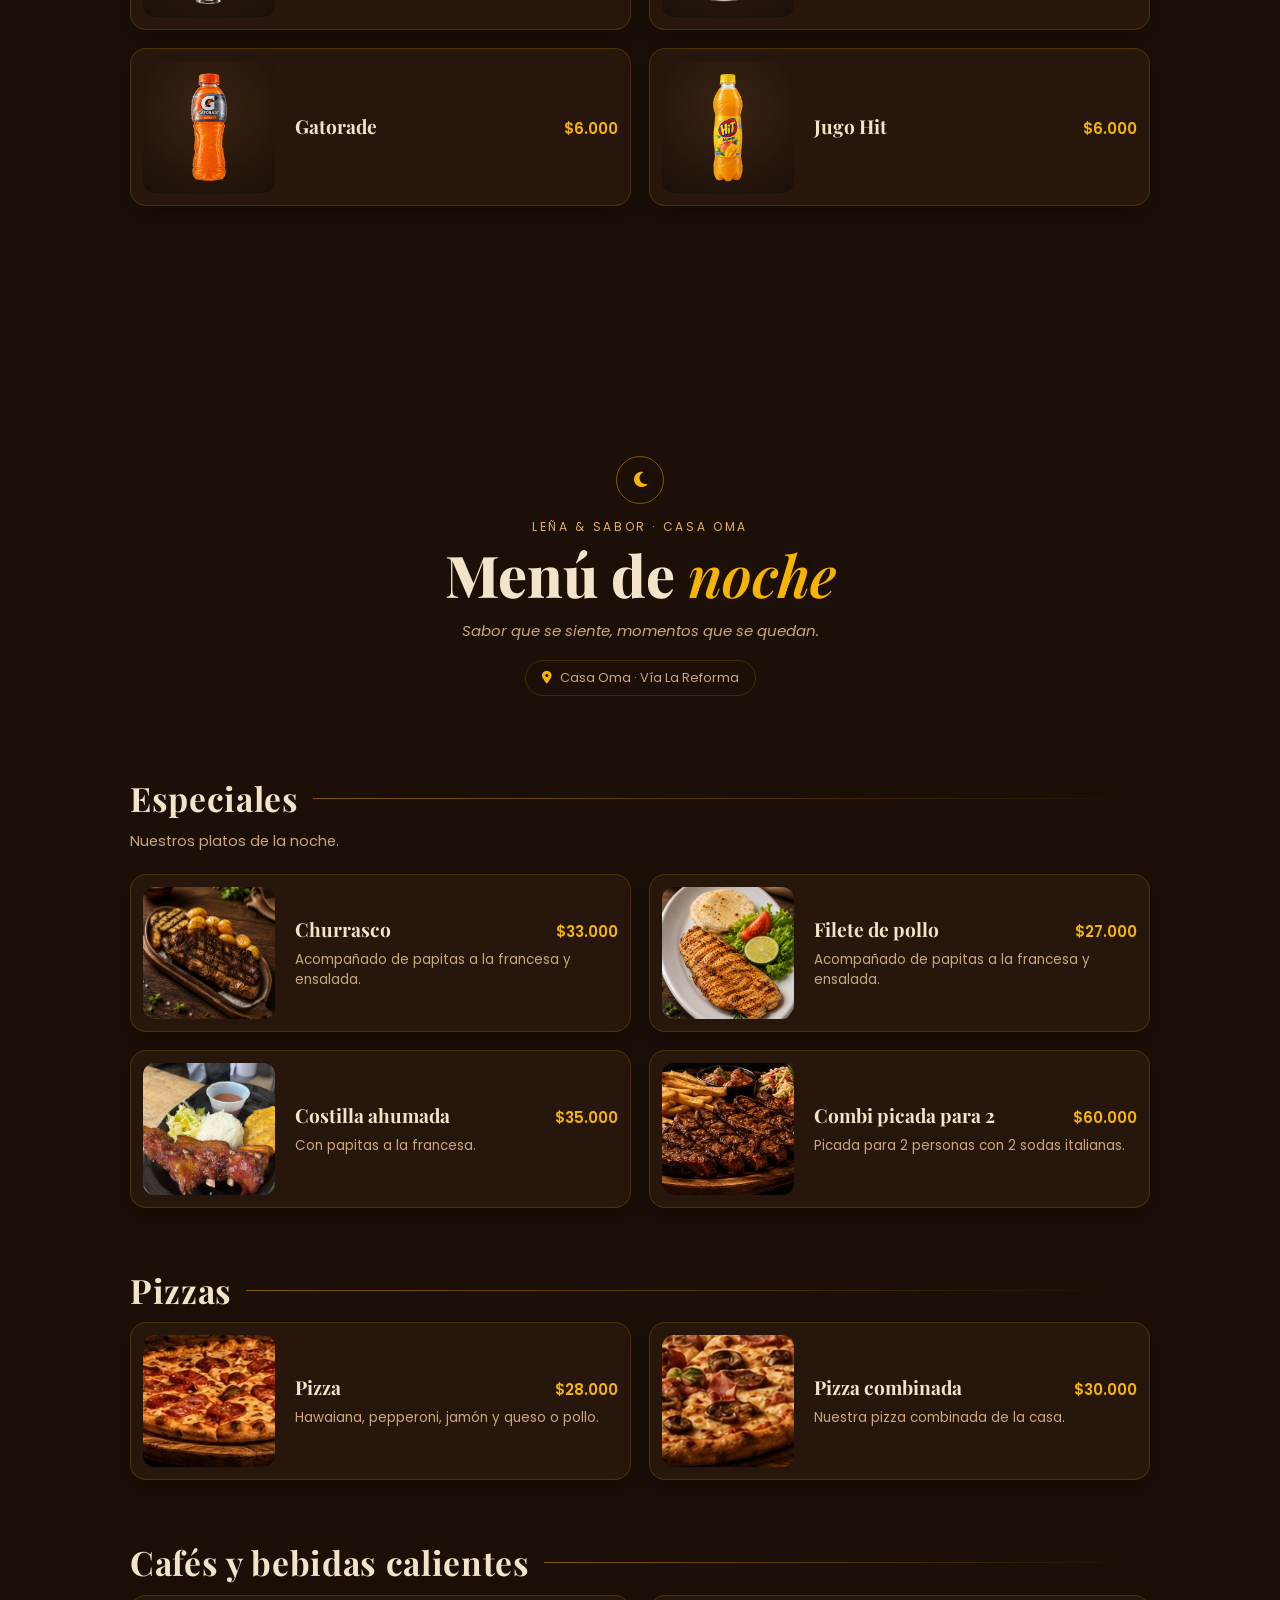
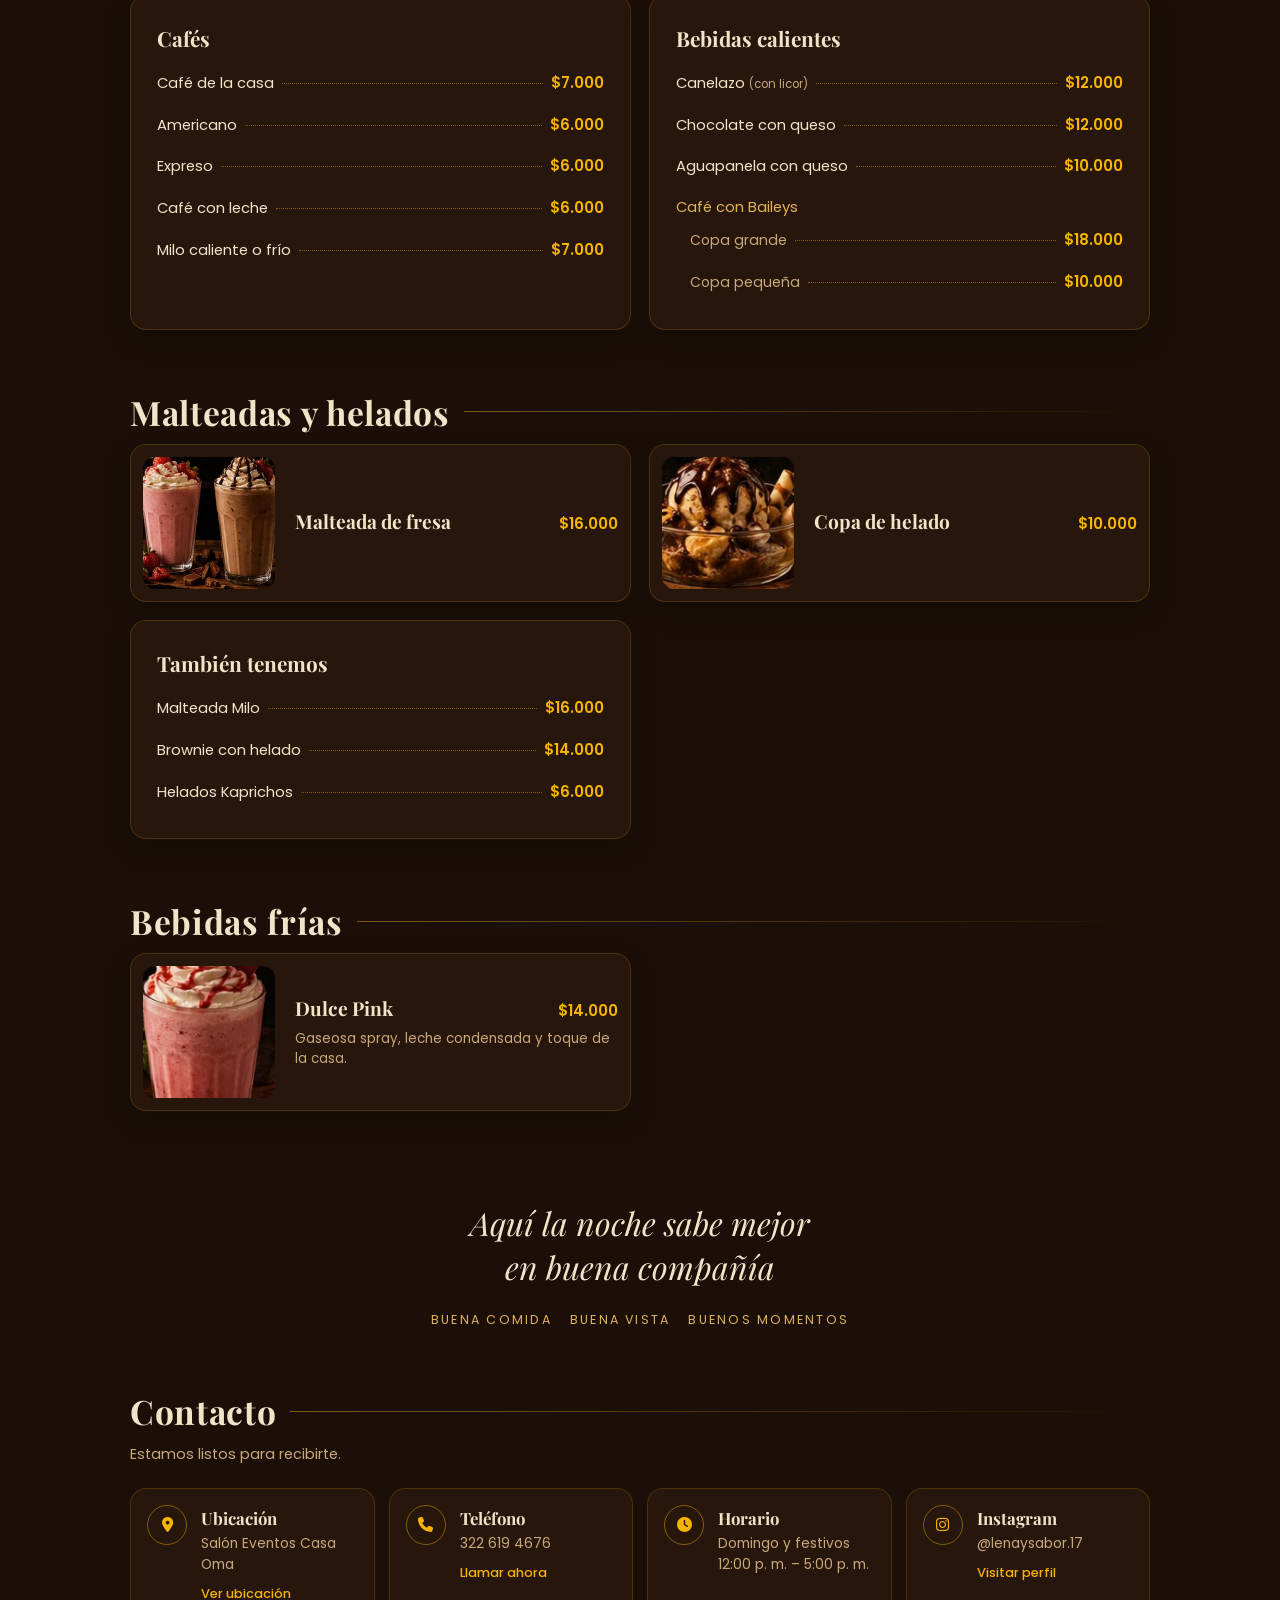
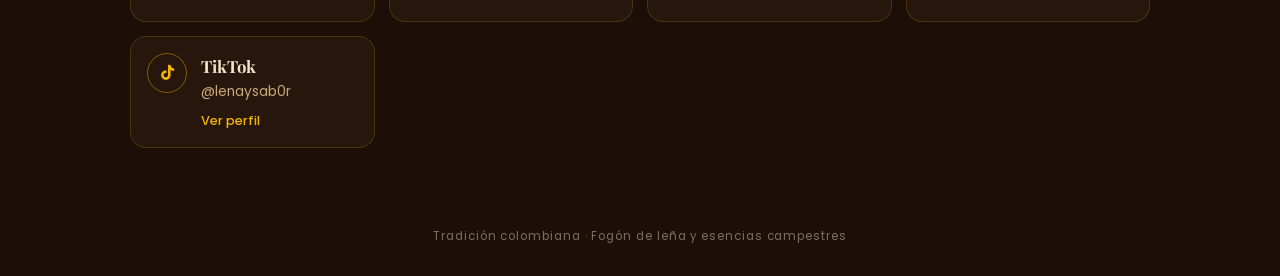
<file: noche.html>
<!DOCTYPE html>
<html lang="es">
<head>
    <meta charset="UTF-8">
    <title>Leña &amp; Sabor</title>
    <!-- Esta página ahora está dentro de menu.html -->
    <meta http-equiv="refresh" content="0; url=menu.html#noche">
    <link rel="canonical" href="menu.html#noche">
    <script>location.replace("menu.html#noche");</script>
</head>
<body>
    <p><a href="menu.html#noche">Ir al menú</a></p>
</body>
</html>
</file>
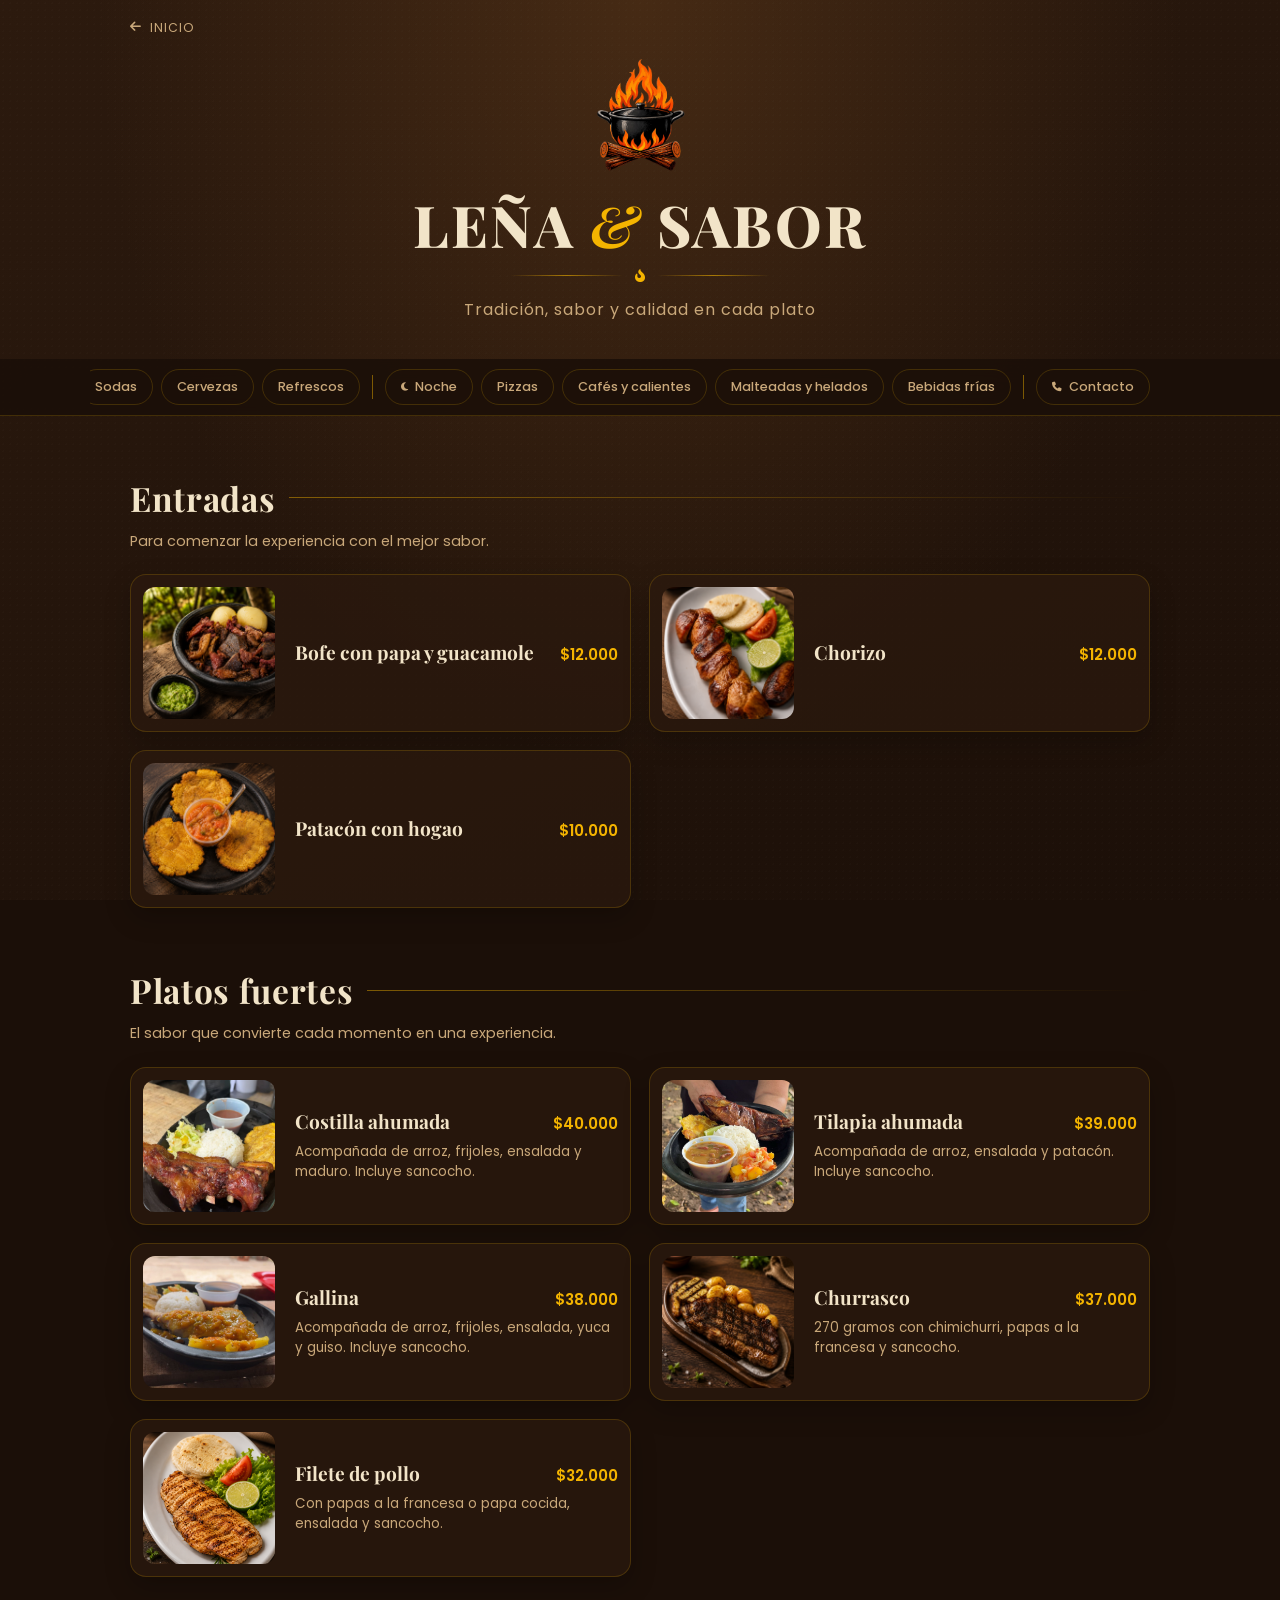
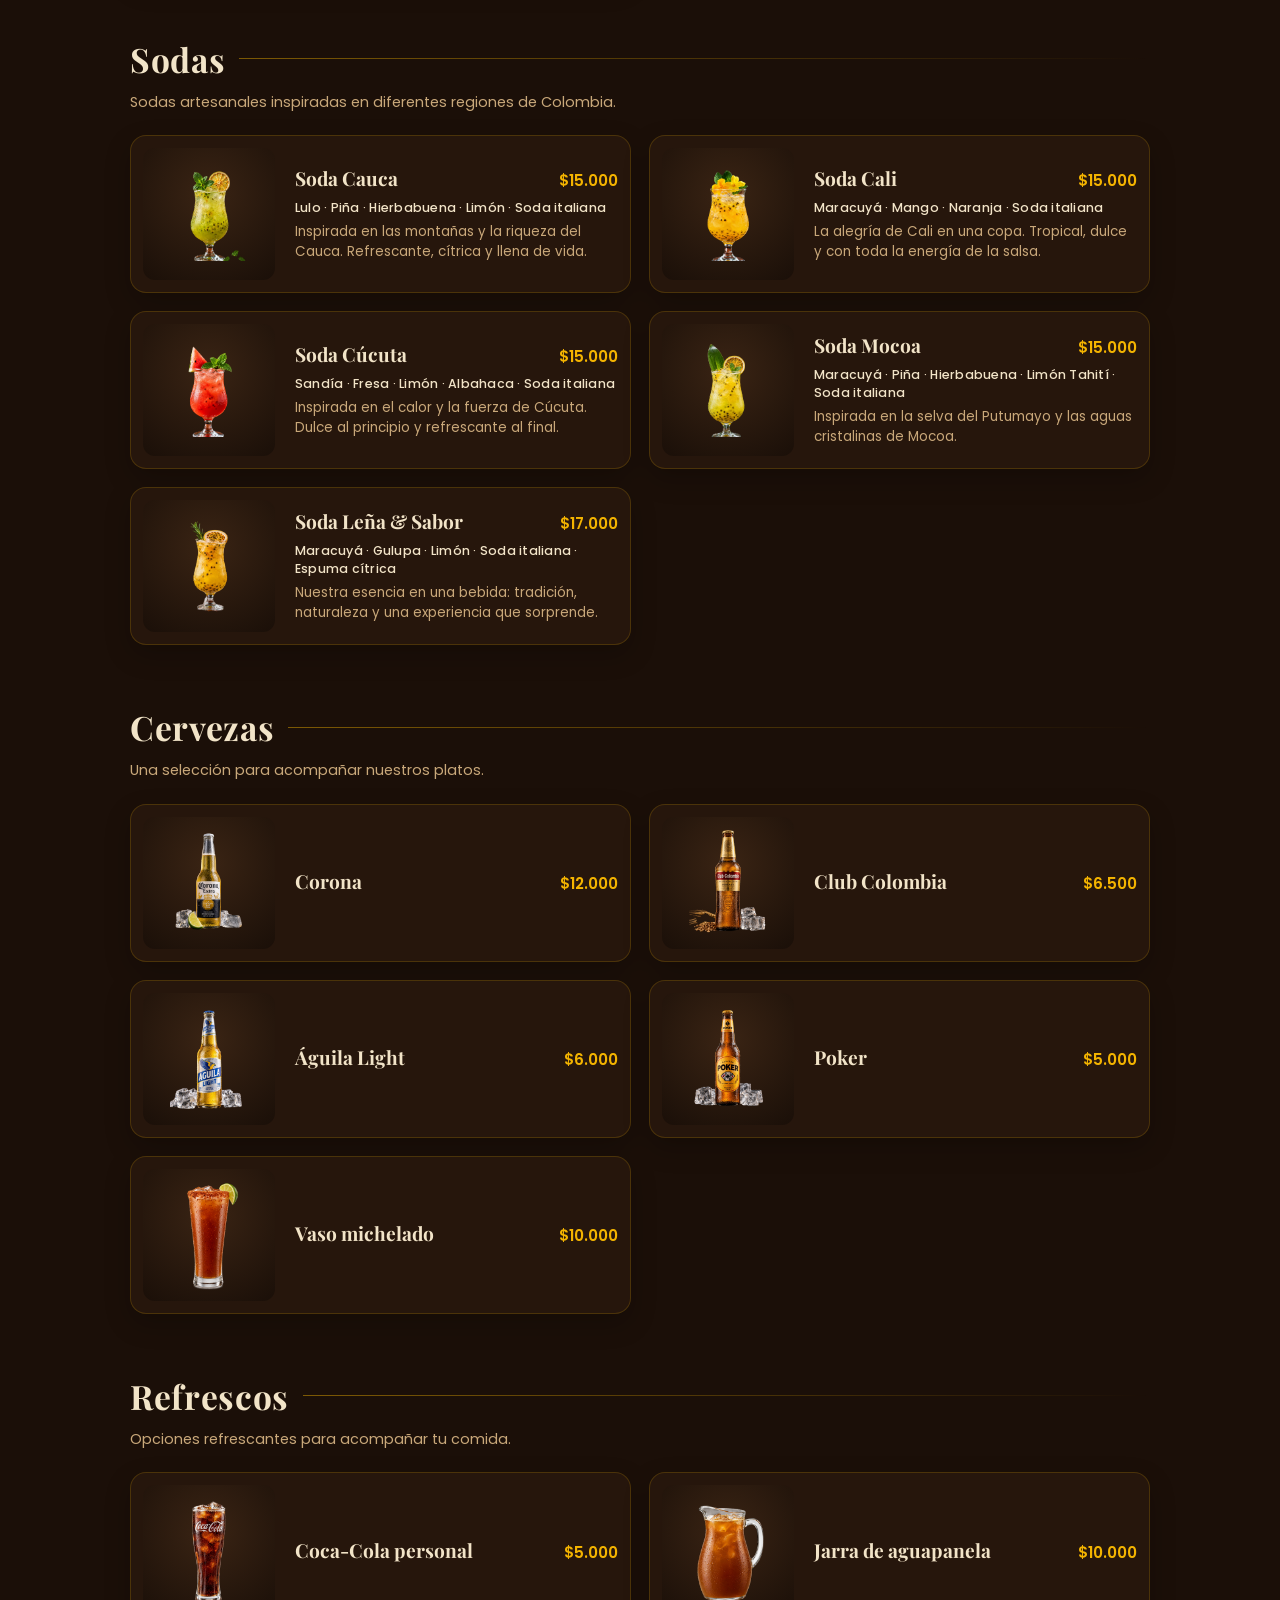
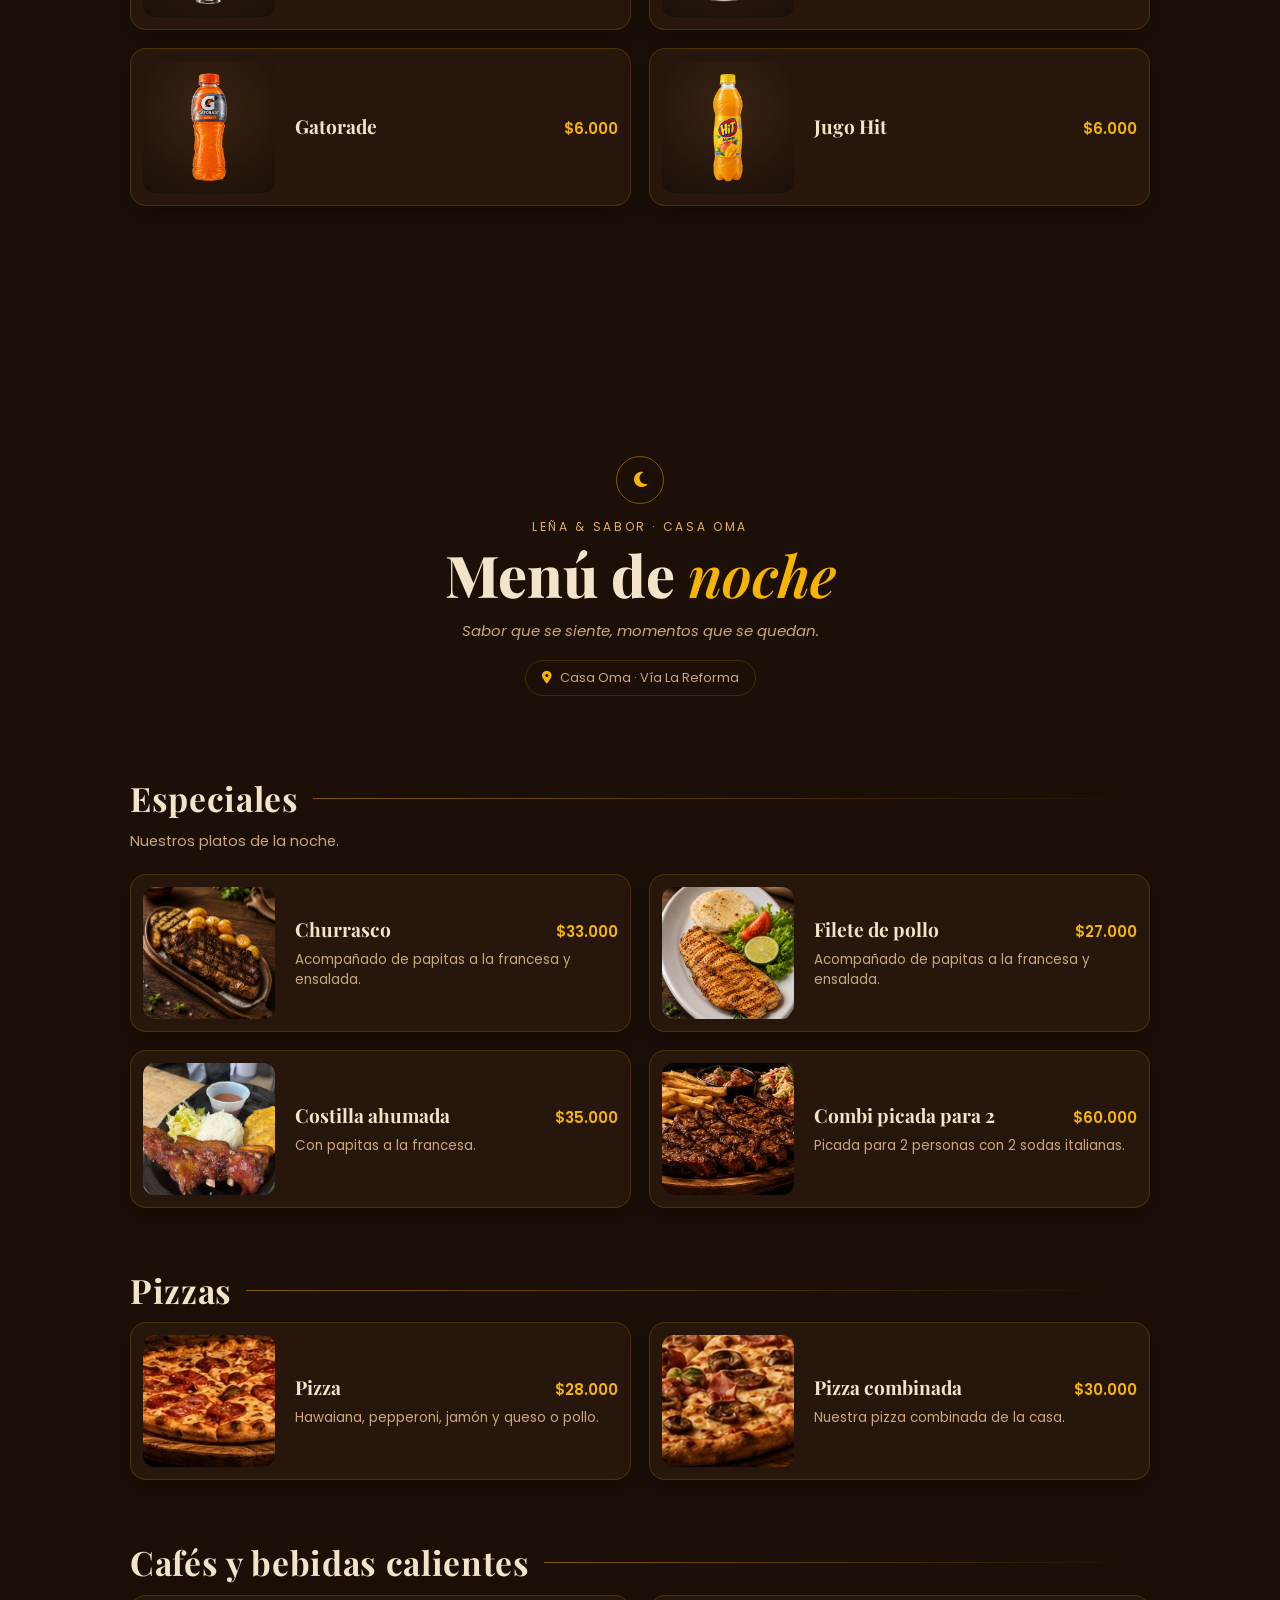
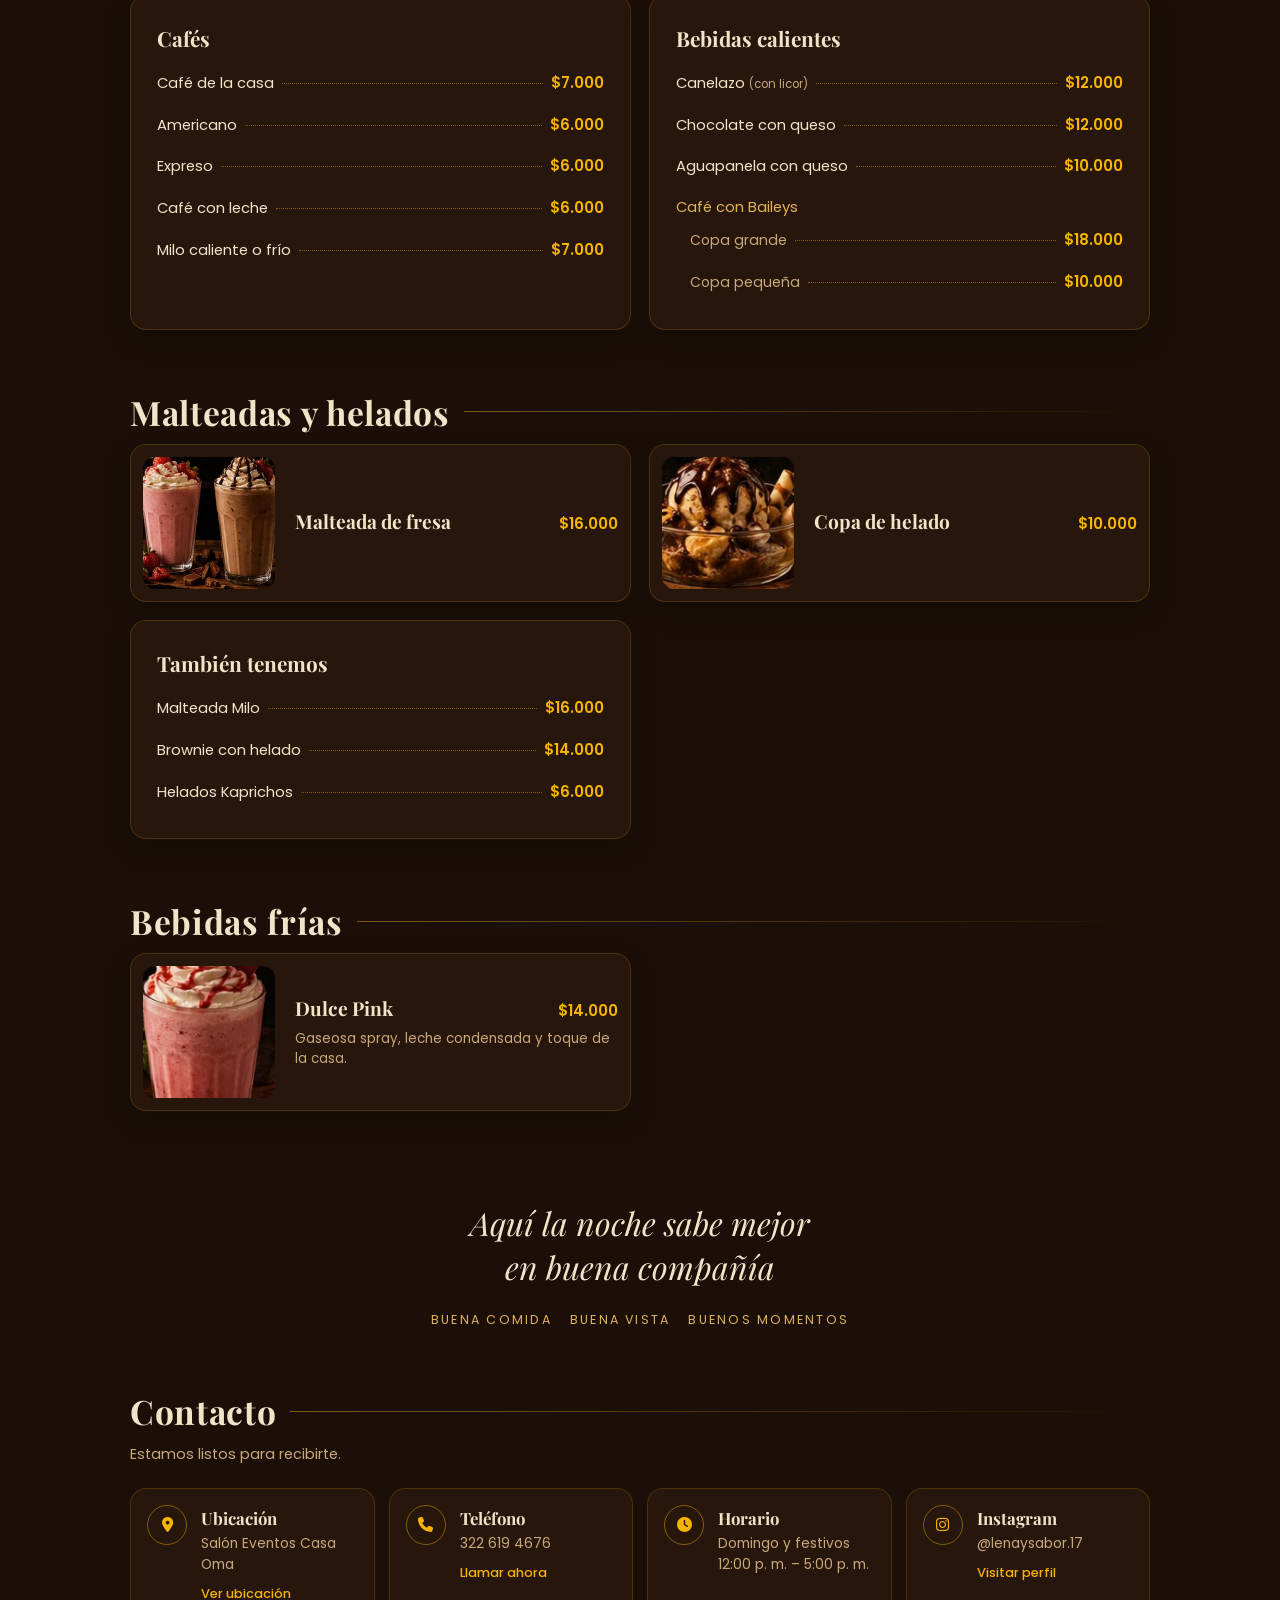
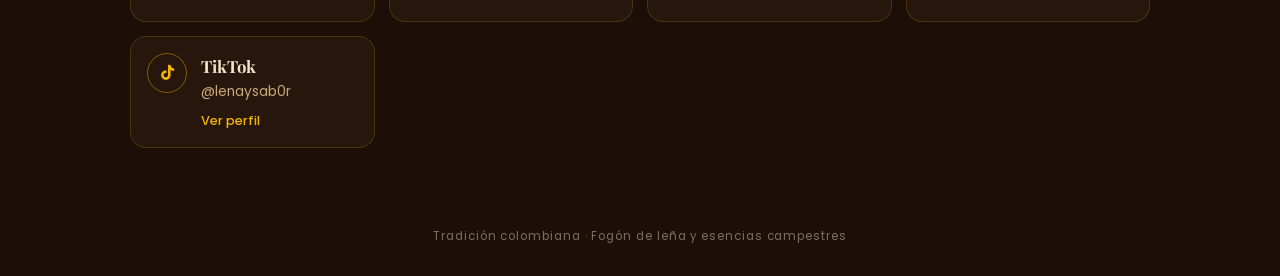
<file: refrescos.html>
<!DOCTYPE html>
<html lang="es">
<head>
    <meta charset="UTF-8">
    <title>Leña &amp; Sabor</title>
    <!-- Esta página ahora está dentro de menu.html -->
    <meta http-equiv="refresh" content="0; url=menu.html#refrescos">
    <link rel="canonical" href="menu.html#refrescos">
    <script>location.replace("menu.html#refrescos");</script>
</head>
<body>
    <p><a href="menu.html#refrescos">Ir al menú</a></p>
</body>
</html>
</file>
<file: css/lenaysabor.css>
/* =========================================================
   LEÑA & SABOR — estilos únicos para todo el sitio
   Tipografía: Playfair Display (títulos) + Poppins (texto)
   Modo día: café · Modo noche: negro con bombillos
========================================================= */

:root {
    --cafe: #2C1A0E;
    --cafe-osc: #1B0F08;
    --negro: #0B0A09;

    --ink: #F2E4C8;
    --ink-soft: #C9A87A;
    --gold: #F4B400;
    --gold-soft: #E0B25A;

    --line: rgba(244, 180, 0, 0.18);
    --line-strong: rgba(244, 180, 0, 0.45);

    --card: rgba(44, 26, 14, 0.72);
    --card-night: rgba(24, 21, 18, 0.86);

    --serif: "Playfair Display", Georgia, "Times New Roman", serif;
    --sans: "Poppins", system-ui, -apple-system, "Segoe UI", sans-serif;

    --radius: 16px;
    --gutter: clamp(16px, 4vw, 40px);
    --max: 1100px;
    --bar-h: 58px;

    --t-night: 1.1s ease;
}

* {
    box-sizing: border-box;
}

html {
    background: var(--cafe-osc);
    scroll-behavior: smooth;
    scroll-padding-top: calc(var(--bar-h) + 18px);
}

body {
    margin: 0;
    min-height: 100vh;
    color: var(--ink);
    font-family: var(--sans);
    font-size: 15px;
    line-height: 1.55;
    /* sin fondo propio: el fondo lo pintan .fondo y .velo-noche */
    background: transparent;
    -webkit-font-smoothing: antialiased;
    overflow-x: hidden;
}

img {
    display: block;
    max-width: 100%;
}

a {
    color: inherit;
    text-decoration: none;
}

button,
a {
    -webkit-tap-highlight-color: transparent;
}

a:focus-visible,
button:focus-visible {
    outline: 2px solid var(--gold);
    outline-offset: 3px;
}


/* =========================================================
   FONDO (día) + VELO NEGRO (noche)
========================================================= */

.fondo {
    position: fixed;
    inset: 0;
    z-index: -3;
    pointer-events: none;
    background:
        radial-gradient(ellipse at 50% 0%, rgba(123, 76, 34, 0.35), transparent 60%),
        linear-gradient(160deg, var(--cafe) 0%, var(--cafe-osc) 100%);
}

.fondo::after {
    content: "";
    position: absolute;
    inset: 0;
    opacity: 0.12;
    background-image: radial-gradient(rgba(255, 255, 255, 0.10) 1px, transparent 1px);
    background-size: 7px 7px;
}

.velo-noche {
    position: fixed;
    inset: 0;
    z-index: -2;
    pointer-events: none;
    opacity: 0;
    background:
        radial-gradient(ellipse at 50% 0%, rgba(255, 170, 70, 0.10), transparent 55%),
        var(--negro);
    transition: opacity var(--t-night);
}

.es-noche .velo-noche {
    opacity: 1;
}


/* =========================================================
   BOMBILLOS COLGANTES (solo de noche)
========================================================= */

.bombillos {
    position: fixed;
    top: var(--bar-h);
    left: 0;
    width: 100%;
    height: 110px;
    z-index: -1;
    pointer-events: none;
    overflow: hidden;
    opacity: 0;
    transition: opacity 0.8s ease;
}

.es-noche .bombillos {
    opacity: 1;
}

.bombillos svg {
    position: absolute;
    top: 0;
    left: 0;
    max-width: none;
}

.bombillos .cable {
    fill: none;
    stroke: #3B2A1A;
    stroke-width: 1.5;
}

.bombillo {
    position: absolute;
    width: 10px;
    height: 20px;
    margin-left: -5px;
    transform-origin: 50% 0;
}

/* casquillo */
.bombillo::before {
    content: "";
    position: absolute;
    left: 2.5px;
    top: 0;
    width: 5px;
    height: 5px;
    border-radius: 1px;
    background: #2E2014;
}

/* vidrio */
.bombillo i {
    position: absolute;
    left: 0;
    top: 4px;
    width: 10px;
    height: 13px;
    border-radius: 50% 50% 55% 55% / 40% 40% 60% 60%;
    background: #4A3A28;
    transition:
        background-color 0.4s ease var(--d, 0s),
        box-shadow 0.4s ease var(--d, 0s);
}

.es-noche .bombillo i {
    background: radial-gradient(circle at 50% 35%, #FFFFFF 0%, var(--c) 60%);
    box-shadow:
        0 0 8px 2px var(--c),
        0 0 22px 8px rgba(255, 180, 80, 0.28);
}

.es-noche .bombillo {
    animation: balanceo var(--sw, 4s) ease-in-out infinite alternate;
}

.es-noche .bombillo i {
    animation: titileo var(--tw, 2s) ease-in-out calc(var(--d, 0s) + 0.5s) infinite alternate;
}

@keyframes balanceo {
    from { transform: rotate(-3deg); }
    to   { transform: rotate(3deg); }
}

@keyframes titileo {
    from { filter: brightness(1); }
    to   { filter: brightness(0.78); }
}


/* =========================================================
   ENCABEZADO DEL MENÚ
========================================================= */

.cabecera {
    position: relative;
    z-index: 1;
    max-width: var(--max);
    margin: 0 auto;
    padding: clamp(28px, 6vw, 56px) var(--gutter) clamp(20px, 4vw, 36px);
    text-align: center;
}

.cabecera-volver {
    position: absolute;
    top: 18px;
    left: var(--gutter);
    display: inline-flex;
    align-items: center;
    gap: 8px;
    color: var(--ink-soft);
    font-size: 0.78rem;
    letter-spacing: 0.08em;
    text-transform: uppercase;
}

.cabecera-volver:hover {
    color: var(--gold);
}

.cabecera-logo {
    width: clamp(70px, 14vw, 104px);
    margin: 0 auto 10px;
    /* el logo tiene fondo negro: así se funde con el fondo */
    mix-blend-mode: lighten;
}

.marca {
    margin: 0;
    font-family: var(--serif);
    font-weight: 800;
    font-size: clamp(2.2rem, 7vw, 3.6rem);
    line-height: 1;
    letter-spacing: 0.04em;
}

.marca em {
    color: var(--gold);
    font-style: italic;
    font-weight: 600;
}

.divisor {
    display: flex;
    align-items: center;
    justify-content: center;
    gap: 12px;
    width: min(260px, 70%);
    margin: 16px auto;
    color: var(--gold);
    font-size: 0.8rem;
}

.divisor::before,
.divisor::after {
    content: "";
    flex: 1;
    height: 1px;
    background: linear-gradient(90deg, transparent, var(--gold), transparent);
    opacity: 0.6;
}

.cabecera p {
    margin: 0;
    color: var(--ink-soft);
    letter-spacing: 0.06em;
    font-size: clamp(0.85rem, 2vw, 1rem);
}


/* =========================================================
   BARRA DE CATEGORÍAS (fija arriba)
========================================================= */

.categorias {
    position: sticky;
    top: 0;
    z-index: 20;
    background: rgba(27, 15, 8, 0.88);
    border-bottom: 1px solid var(--line);
    backdrop-filter: blur(12px);
    -webkit-backdrop-filter: blur(12px);
    transition: background-color var(--t-night);
}

.es-noche .categorias {
    background: rgba(11, 10, 9, 0.9);
}

.categorias-lista {
    display: flex;
    gap: 8px;
    max-width: var(--max);
    margin: 0 auto;
    padding: 10px var(--gutter);
    overflow-x: auto;
    scrollbar-width: none;
    list-style: none;
}

.categorias-lista::-webkit-scrollbar {
    display: none;
}

.categorias-lista li {
    flex: 0 0 auto;
}

.categorias-lista .separador {
    width: 1px;
    margin: 6px 4px;
    background: var(--line-strong);
}

.chip {
    display: inline-flex;
    align-items: center;
    gap: 7px;
    padding: 7px 15px;
    border: 1px solid var(--line);
    border-radius: 999px;
    color: var(--ink-soft);
    font-size: 0.8rem;
    font-weight: 500;
    white-space: nowrap;
    transition: color 0.25s, background-color 0.25s, border-color 0.25s;
}

.chip:hover {
    color: var(--ink);
    border-color: var(--line-strong);
}

.chip.activo {
    color: #1B0F08;
    background: var(--gold);
    border-color: var(--gold);
}

.chip i {
    font-size: 0.75em;
}


/* =========================================================
   SECCIONES Y TÍTULOS
========================================================= */

main {
    position: relative;
    z-index: 1;
}

.seccion {
    max-width: var(--max);
    margin: 0 auto;
    padding: clamp(32px, 6vw, 56px) var(--gutter) 0;
}

.seccion-titulo {
    display: flex;
    align-items: center;
    gap: 14px;
    margin: 0 0 6px;
    font-family: var(--serif);
    font-size: clamp(1.5rem, 4vw, 2.1rem);
    font-weight: 700;
    letter-spacing: 0.02em;
}

.seccion-titulo::after {
    content: "";
    flex: 1;
    height: 1px;
    background: linear-gradient(90deg, var(--line-strong), transparent);
}

.seccion-sub {
    margin: 0 0 22px;
    color: var(--ink-soft);
    font-size: 0.9rem;
}


/* =========================================================
   TARJETA DE PRODUCTO (mismo diseño en todo el menú)
========================================================= */

.productos {
    display: grid;
    grid-template-columns: 1fr;
    gap: 14px;
}

@media (min-width: 760px) {
    .productos {
        grid-template-columns: repeat(2, minmax(0, 1fr));
        gap: 18px;
    }
}

.producto {
    display: flex;
    align-items: center;
    gap: clamp(14px, 3vw, 20px);
    padding: 12px;
    border: 1px solid var(--line);
    border-radius: var(--radius);
    background: var(--card);
    box-shadow: 0 10px 26px rgba(0, 0, 0, 0.22);
    transition:
        background-color var(--t-night),
        border-color 0.3s ease,
        transform 0.3s ease;
}

.es-noche .producto {
    background: var(--card-night);
}

@media (hover: hover) {
    .producto:hover {
        border-color: var(--line-strong);
        transform: translateY(-3px);
    }
}

/* Marco de la imagen: cuadrado, igual para todos */
.producto-foto {
    position: relative;
    flex: 0 0 auto;
    width: clamp(80px, 26vw, 132px);
    aspect-ratio: 1 / 1;
    margin: 0;
    overflow: hidden;
    border-radius: 12px;
    background: radial-gradient(circle at 50% 35%, #3A2414 0%, #1A0F08 100%);
    transition: background-color var(--t-night);
}

.es-noche .producto-foto {
    background: radial-gradient(circle at 50% 35%, #2A2420 0%, #100E0C 100%);
}

.producto-foto img {
    width: 100%;
    height: 100%;
    max-width: none;
    object-fit: cover;
}

/* Para fotos de bebidas recortadas (fondo transparente) */
.producto-foto.ajustar img {
    object-fit: contain;
    padding: 6%;
}

/* Sin foto todavía: se muestra el logo tenue */
.producto-foto.sin-foto::before {
    content: "";
    position: absolute;
    inset: 24%;
    background: url("../img/LOGO2.PNG") center / contain no-repeat;
    opacity: 0.16;
    filter: grayscale(1) brightness(1.6);
}

.producto-info {
    min-width: 0;
    flex: 1;
}

.producto-cabeza {
    display: flex;
    align-items: baseline;
    justify-content: space-between;
    gap: 10px;
}

.producto h3 {
    margin: 0;
    font-family: var(--serif);
    font-size: clamp(1.02rem, 2.4vw, 1.2rem);
    font-weight: 700;
    line-height: 1.25;
}

.precio {
    flex: 0 0 auto;
    color: var(--gold);
    font-weight: 600;
    font-size: 0.95rem;
    white-space: nowrap;
}

.producto p {
    margin: 6px 0 0;
    color: var(--ink-soft);
    font-size: 0.84rem;
    line-height: 1.5;
}

.producto p strong {
    display: block;
    margin-bottom: 4px;
    color: var(--ink);
    font-weight: 500;
    font-size: 0.78rem;
    letter-spacing: 0.02em;
}


/* =========================================================
   LISTA DE PRECIOS (productos sin foto)
========================================================= */

.lista {
    padding: clamp(18px, 3vw, 26px);
    border: 1px solid var(--line);
    border-radius: var(--radius);
    background: var(--card);
    box-shadow: 0 10px 26px rgba(0, 0, 0, 0.22);
    transition: background-color var(--t-night);
}

.es-noche .lista {
    background: var(--card-night);
}

/* Foto opcional de referencia para toda la lista */
.lista-foto {
    width: 100%;
    aspect-ratio: 16 / 9;
    object-fit: cover;
    margin-bottom: 16px;
    border-radius: 12px;
}

.lista h3 {
    display: flex;
    align-items: center;
    gap: 10px;
    margin: 0 0 8px;
    font-family: var(--serif);
    font-size: clamp(1.1rem, 2.6vw, 1.3rem);
    font-weight: 700;
}

.lista h3 i {
    color: var(--gold);
    font-size: 0.85em;
}

.lista ul {
    margin: 0;
    padding: 0;
    list-style: none;
}

.lista li {
    display: flex;
    align-items: baseline;
    gap: 8px;
    padding: 9px 0;
    font-size: 0.92rem;
}

.lista .puntos {
    flex: 1;
    min-width: 14px;
    border-bottom: 1px dotted var(--line-strong);
    transform: translateY(-4px);
}

.lista small {
    color: var(--ink-soft);
    font-size: 0.78em;
}

.lista .grupo {
    padding-bottom: 0;
    color: var(--gold-soft);
}

.lista .sub {
    padding-left: 14px;
    color: var(--ink-soft);
    font-size: 0.88rem;
}


/* =========================================================
   ENTRADA AL MENÚ DE NOCHE
========================================================= */

.noche-intro {
    max-width: var(--max);
    margin: clamp(60px, 12vw, 120px) auto 0;
    padding: clamp(70px, 14vw, 130px) var(--gutter) clamp(10px, 3vw, 20px);
    text-align: center;
}

.noche-intro .luna {
    display: inline-grid;
    place-items: center;
    width: 48px;
    height: 48px;
    margin-bottom: 14px;
    border: 1px solid var(--line-strong);
    border-radius: 50%;
    color: var(--gold);
    font-size: 1.1rem;
}

.noche-intro .kicker {
    display: block;
    margin-bottom: 8px;
    color: var(--gold-soft);
    font-size: 0.75rem;
    letter-spacing: 0.22em;
    text-transform: uppercase;
}

.noche-intro h2 {
    margin: 0;
    font-family: var(--serif);
    font-size: clamp(2.2rem, 7vw, 3.6rem);
    font-weight: 800;
    line-height: 1.05;
}

.noche-intro h2 em {
    color: var(--gold);
    font-weight: 600;
}

.noche-intro p {
    margin: 14px 0 0;
    color: var(--ink-soft);
    font-style: italic;
}

.lugar {
    display: inline-flex;
    align-items: center;
    gap: 8px;
    margin-top: 18px;
    padding: 7px 16px;
    border: 1px solid var(--line);
    border-radius: 999px;
    color: var(--ink-soft);
    font-size: 0.8rem;
}

.lugar i {
    color: var(--gold);
}


/* =========================================================
   CIERRE DE NOCHE
========================================================= */

.cierre {
    max-width: 620px;
    margin: 0 auto;
    padding: clamp(56px, 10vw, 90px) var(--gutter) 0;
    text-align: center;
}

.cierre .frase {
    margin: 0;
    font-family: var(--serif);
    font-style: italic;
    font-size: clamp(1.4rem, 4vw, 2rem);
    line-height: 1.35;
}

.cierre .valores {
    display: flex;
    flex-wrap: wrap;
    justify-content: center;
    gap: 6px 18px;
    margin: 22px 0 0;
    padding: 0;
    list-style: none;
    color: var(--gold-soft);
    font-size: 0.78rem;
    letter-spacing: 0.18em;
    text-transform: uppercase;
}

.cierre .gracias {
    margin: 22px 0 0;
    color: var(--ink-soft);
    font-size: 0.9rem;
}


/* =========================================================
   CONTACTO
========================================================= */

.contacto {
    display: grid;
    grid-template-columns: repeat(auto-fit, minmax(min(100%, 230px), 1fr));
    gap: 14px;
}

.contacto-item {
    display: flex;
    align-items: flex-start;
    gap: 14px;
    padding: 16px;
    border: 1px solid var(--line);
    border-radius: var(--radius);
    background: var(--card);
    transition: background-color var(--t-night);
}

.es-noche .contacto-item {
    background: var(--card-night);
}

.contacto-item > i {
    flex: 0 0 auto;
    display: grid;
    place-items: center;
    width: 40px;
    height: 40px;
    border: 1px solid var(--line-strong);
    border-radius: 50%;
    color: var(--gold);
}

.contacto-item h3 {
    margin: 0;
    font-family: var(--serif);
    font-size: 1.05rem;
}

.contacto-item p {
    margin: 2px 0 6px;
    color: var(--ink-soft);
    font-size: 0.86rem;
}

.contacto-item a {
    color: var(--gold);
    font-size: 0.8rem;
    font-weight: 500;
}

.contacto-item a:hover {
    text-decoration: underline;
}


/* =========================================================
   PIE
========================================================= */

.pie {
    position: relative;
    z-index: 1;
    padding: clamp(48px, 8vw, 80px) var(--gutter) 30px;
    text-align: center;
    color: rgba(242, 228, 200, 0.45);
    font-size: 0.72rem;
    letter-spacing: 0.08em;
}


/* =========================================================
   PORTADA (index.html)
========================================================= */

.portada {
    position: relative;
    z-index: 1;
    min-height: 100vh;
    min-height: 100dvh;
    display: flex;
    flex-direction: column;
    align-items: center;
    justify-content: center;
    /* abajo deja espacio para el pie, así nunca se monta sobre los botones */
    padding: 40px var(--gutter) 90px;
    text-align: center;
}

.portada .cabecera-logo {
    width: clamp(110px, 18vw, 170px);
    margin-bottom: 18px;
}

.portada .marca {
    font-size: clamp(3rem, 11vw, 6.5rem);
}

.portada-acciones {
    display: flex;
    flex-wrap: wrap;
    justify-content: center;
    gap: 12px;
    margin-top: clamp(26px, 5vh, 44px);
}

.boton {
    display: inline-flex;
    align-items: center;
    gap: 10px;
    min-height: 48px;
    padding: 12px 26px;
    border: 1px solid var(--line-strong);
    border-radius: 999px;
    color: var(--ink);
    font-size: 0.82rem;
    font-weight: 600;
    letter-spacing: 0.12em;
    text-transform: uppercase;
    transition: background-color 0.25s, border-color 0.25s, transform 0.25s;
}

.boton i {
    color: var(--gold);
}

.boton:hover {
    border-color: var(--gold);
    background: rgba(244, 180, 0, 0.1);
    transform: translateY(-2px);
}

.boton.principal {
    color: #1B0F08;
    background: var(--gold);
    border-color: var(--gold);
}

.boton.principal i {
    color: #1B0F08;
}

.boton.principal:hover {
    background: #FFC52E;
}

.portada-pie {
    position: absolute;
    bottom: 22px;
    left: 0;
    right: 0;
    color: rgba(242, 228, 200, 0.45);
    font-size: 0.7rem;
    letter-spacing: 0.08em;
}

/* Celular acostado: logo y título más pequeños para que se vean los botones */
@media (max-height: 500px) and (orientation: landscape) {

    .portada {
        padding-top: 24px;
        padding-bottom: 60px;
    }

    .portada .cabecera-logo {
        width: 70px;
        margin-bottom: 8px;
    }

    .portada .marca {
        font-size: clamp(2.2rem, 8vw, 3.4rem);
    }

    .portada-acciones {
        margin-top: 18px;
    }
}


/* =========================================================
   MENOS MOVIMIENTO
========================================================= */

@media (prefers-reduced-motion: reduce) {

    html {
        scroll-behavior: auto;
    }

    *,
    *::before,
    *::after {
        animation: none !important;
        transition-duration: 0.01ms !important;
        transition-delay: 0s !important;
    }
}
</file>
